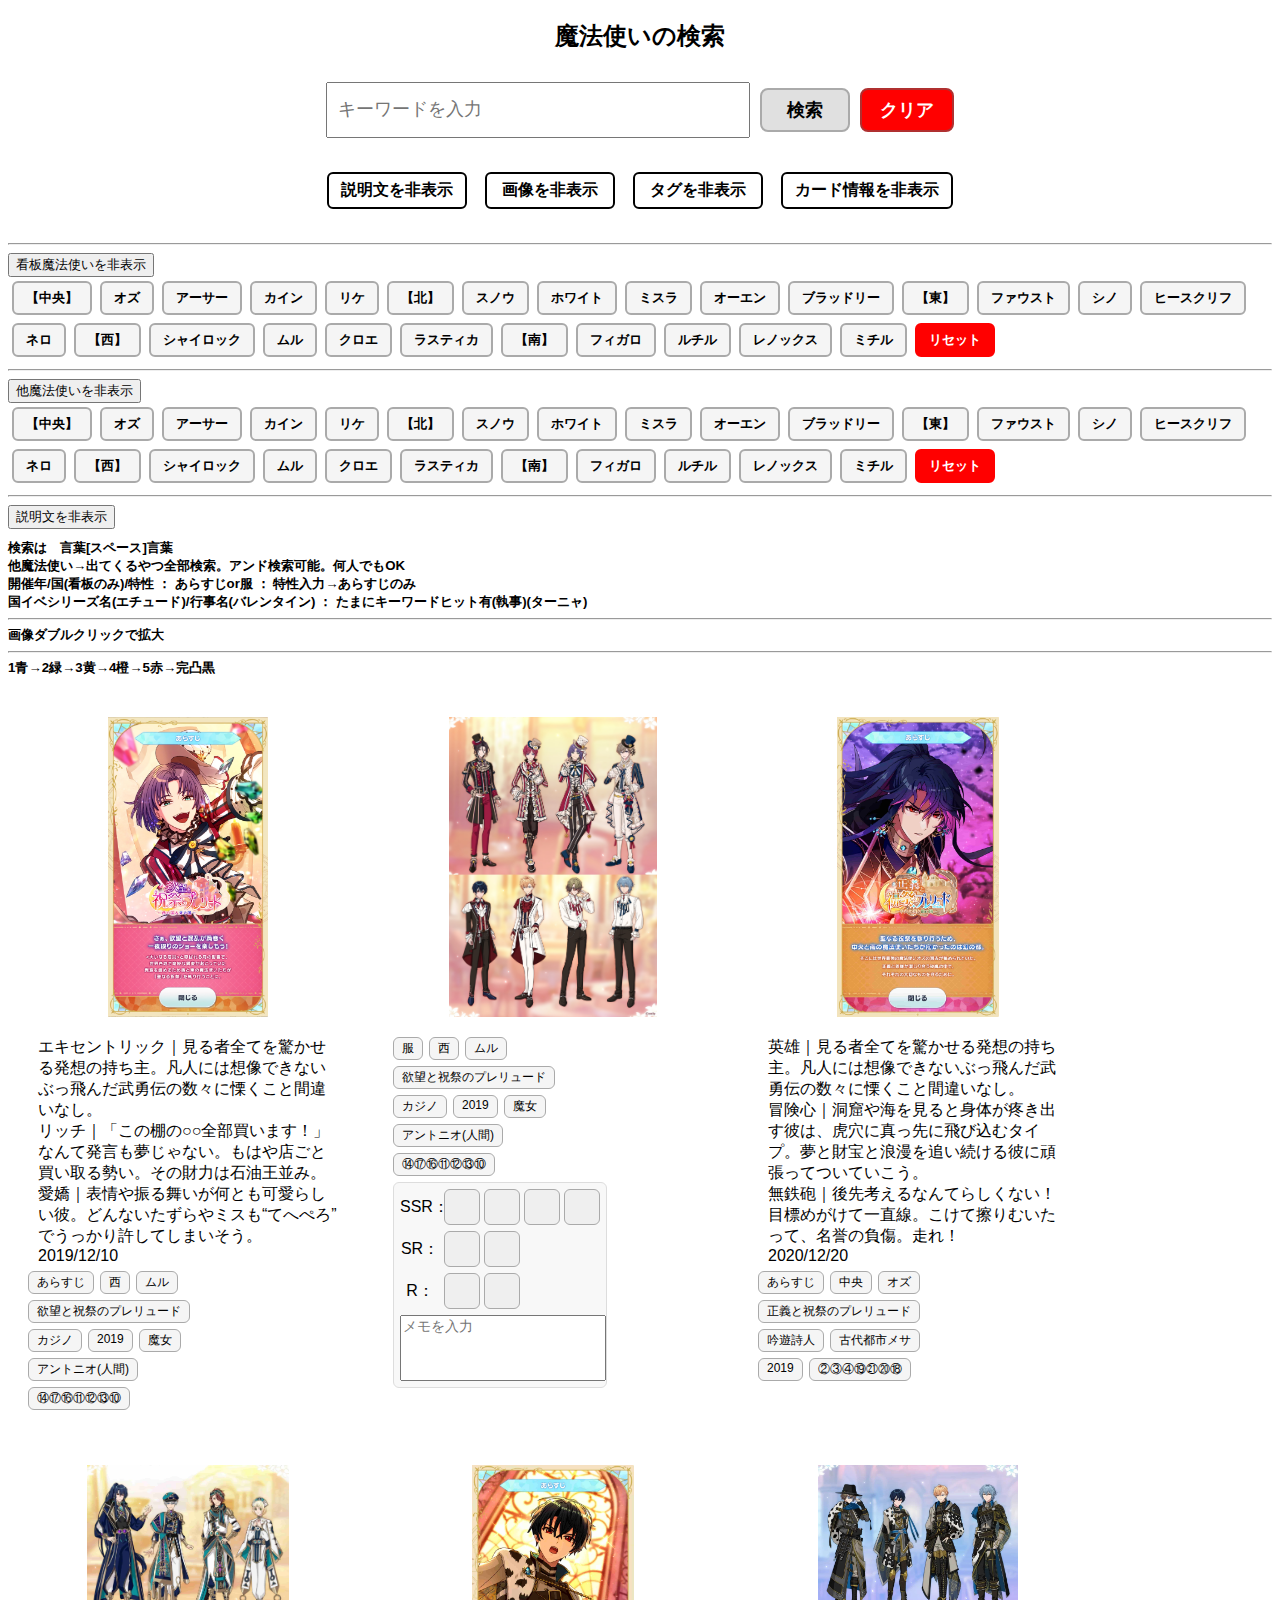
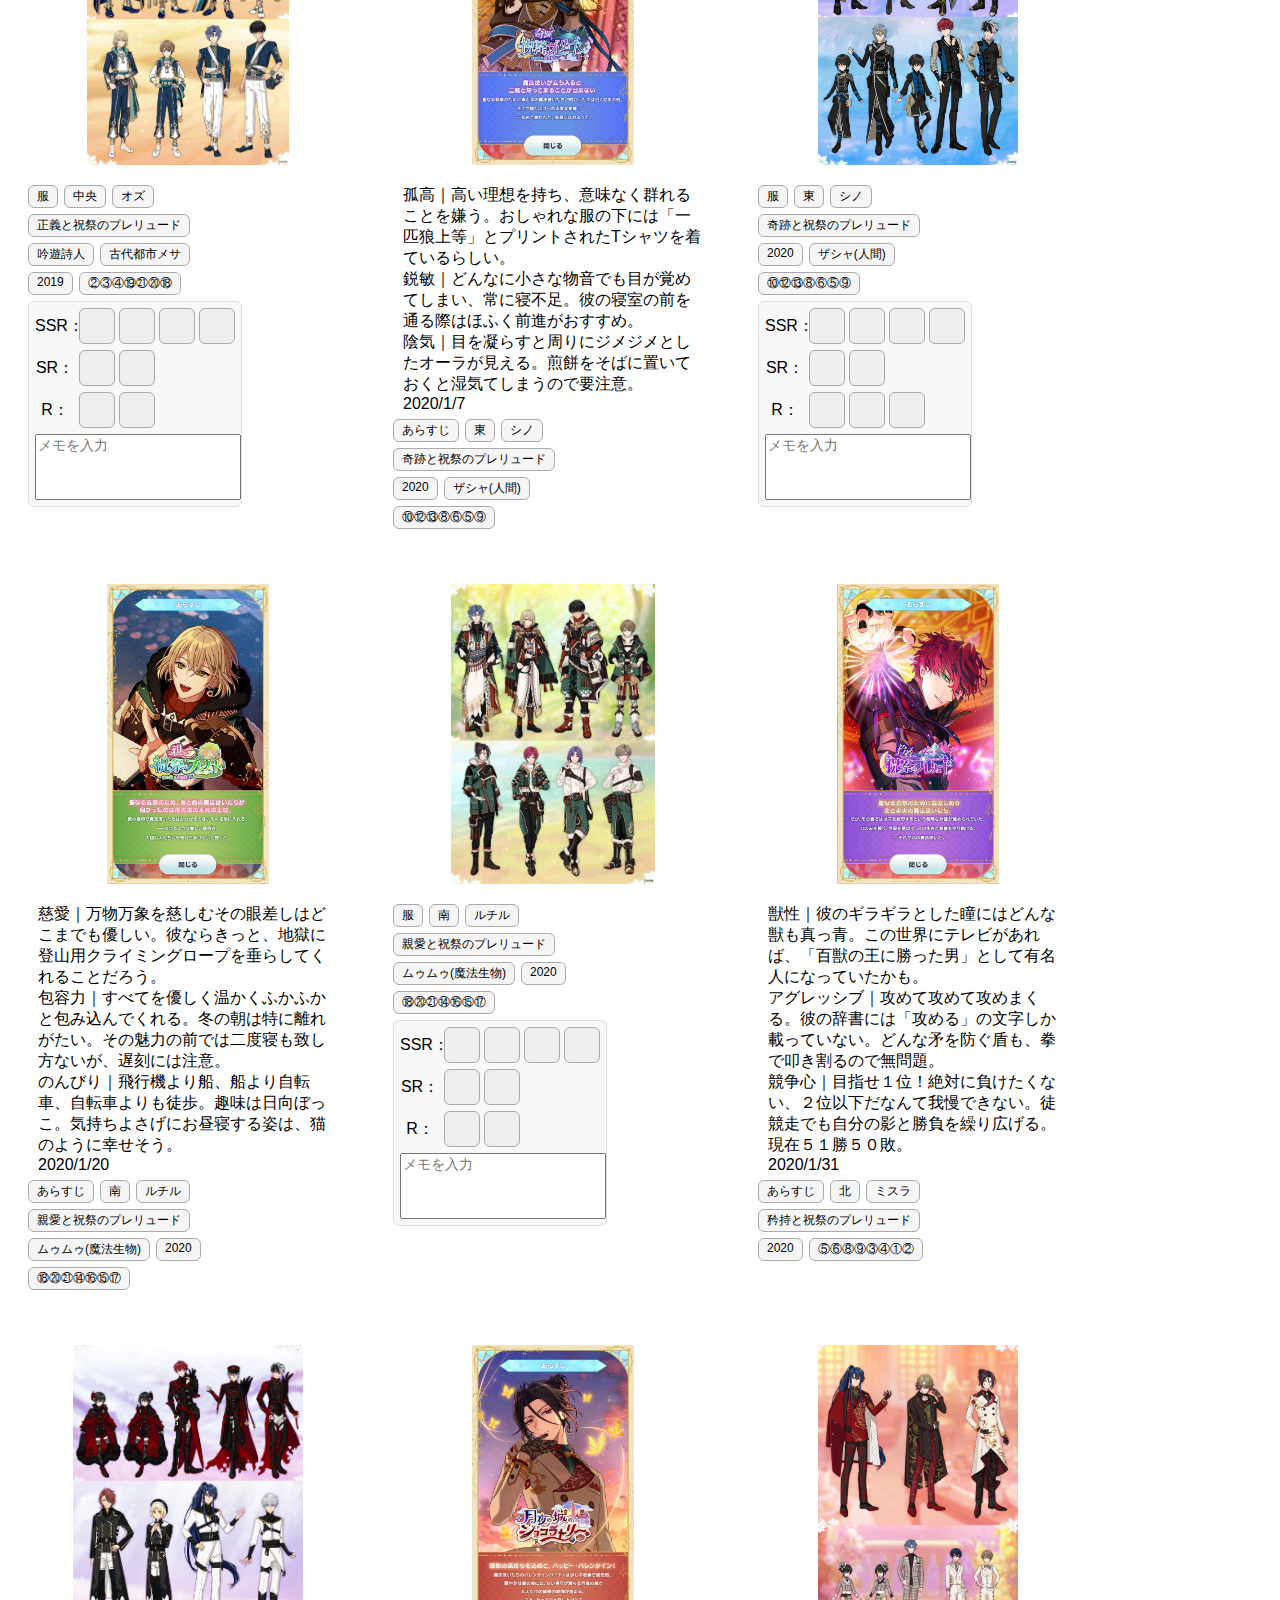
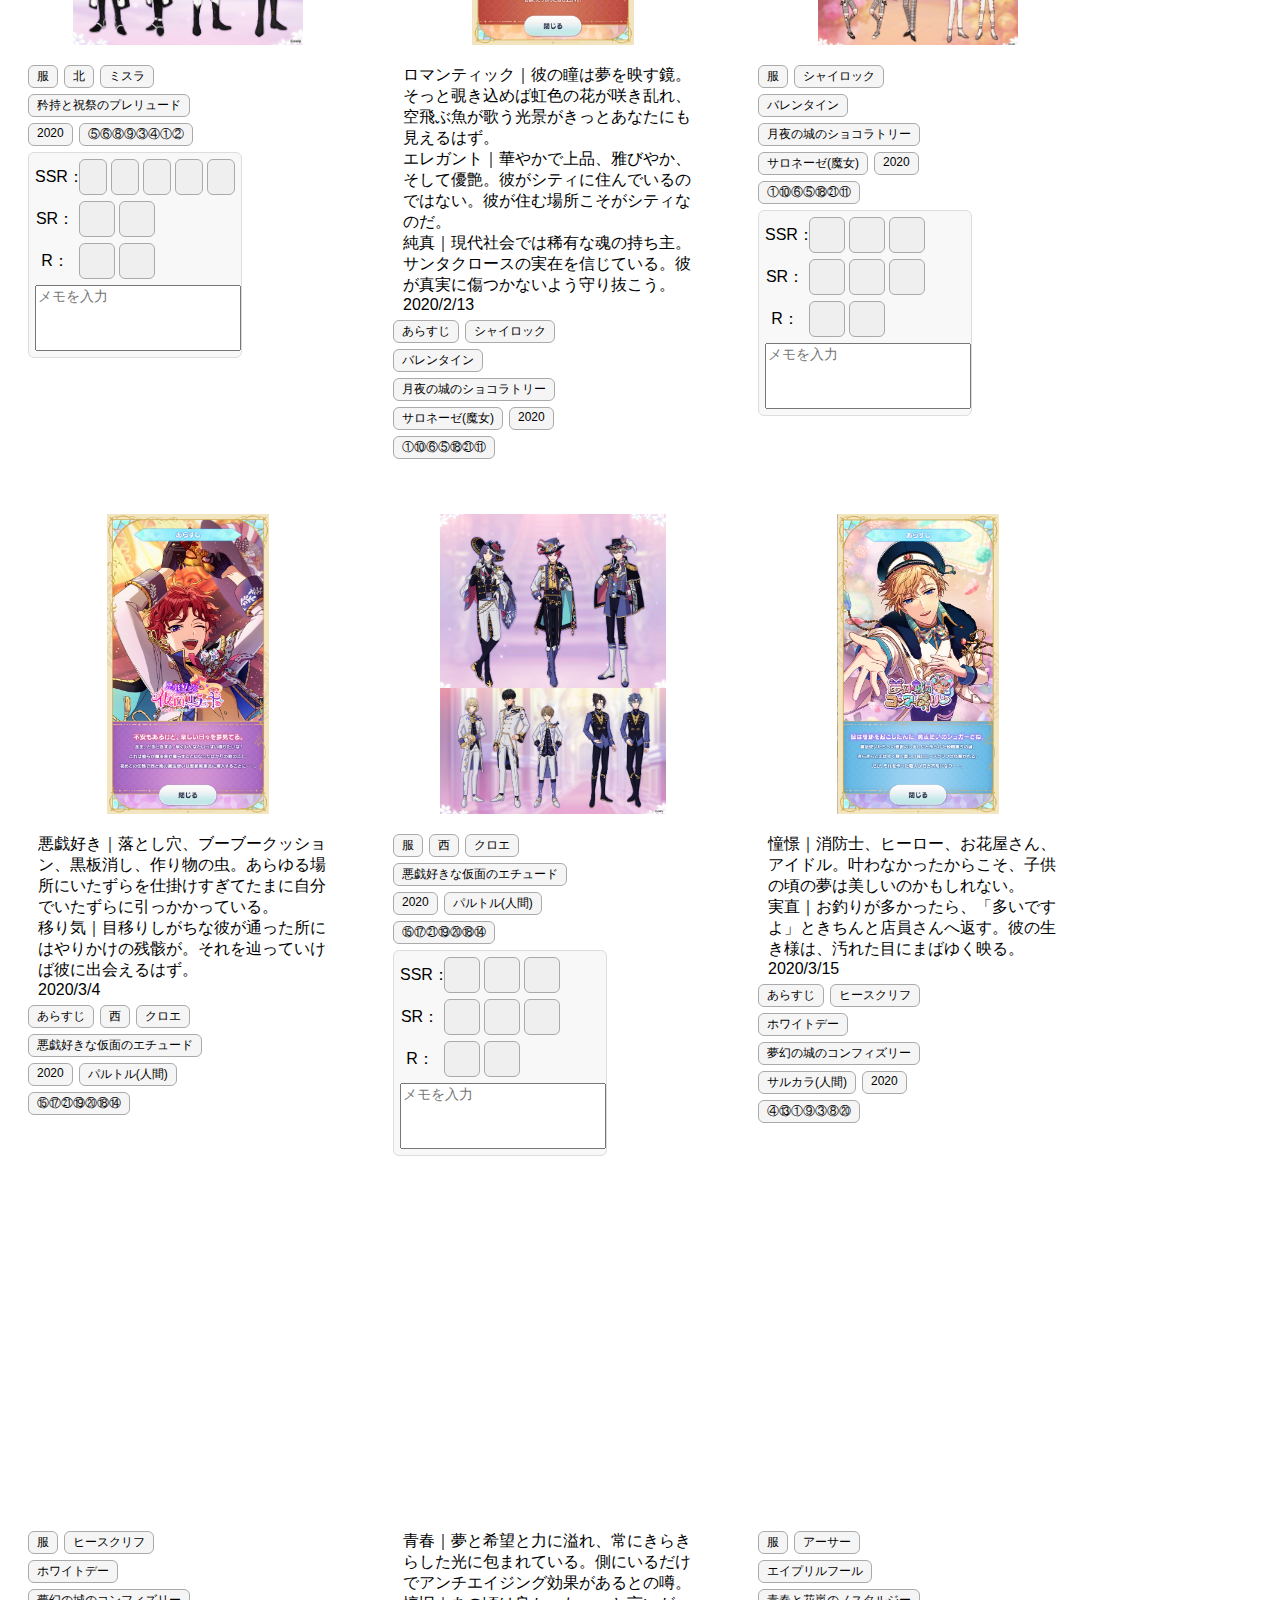
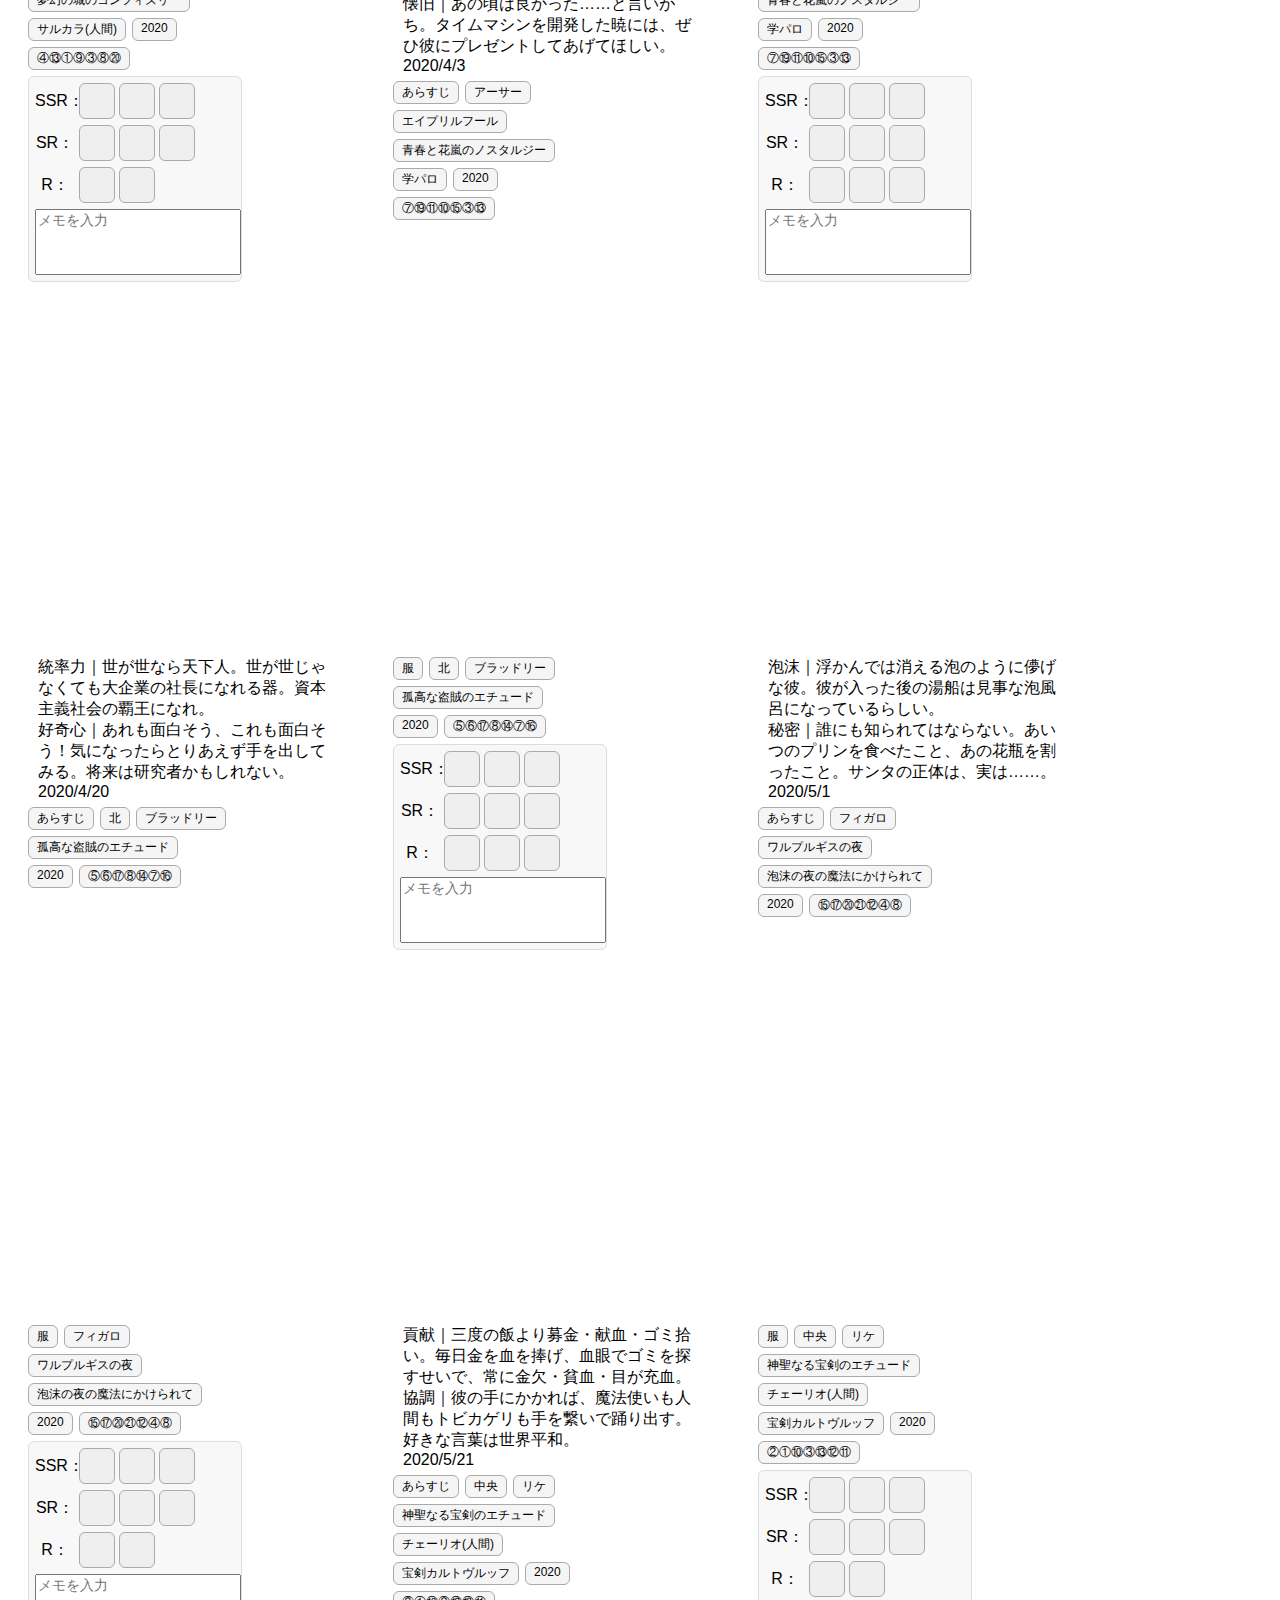
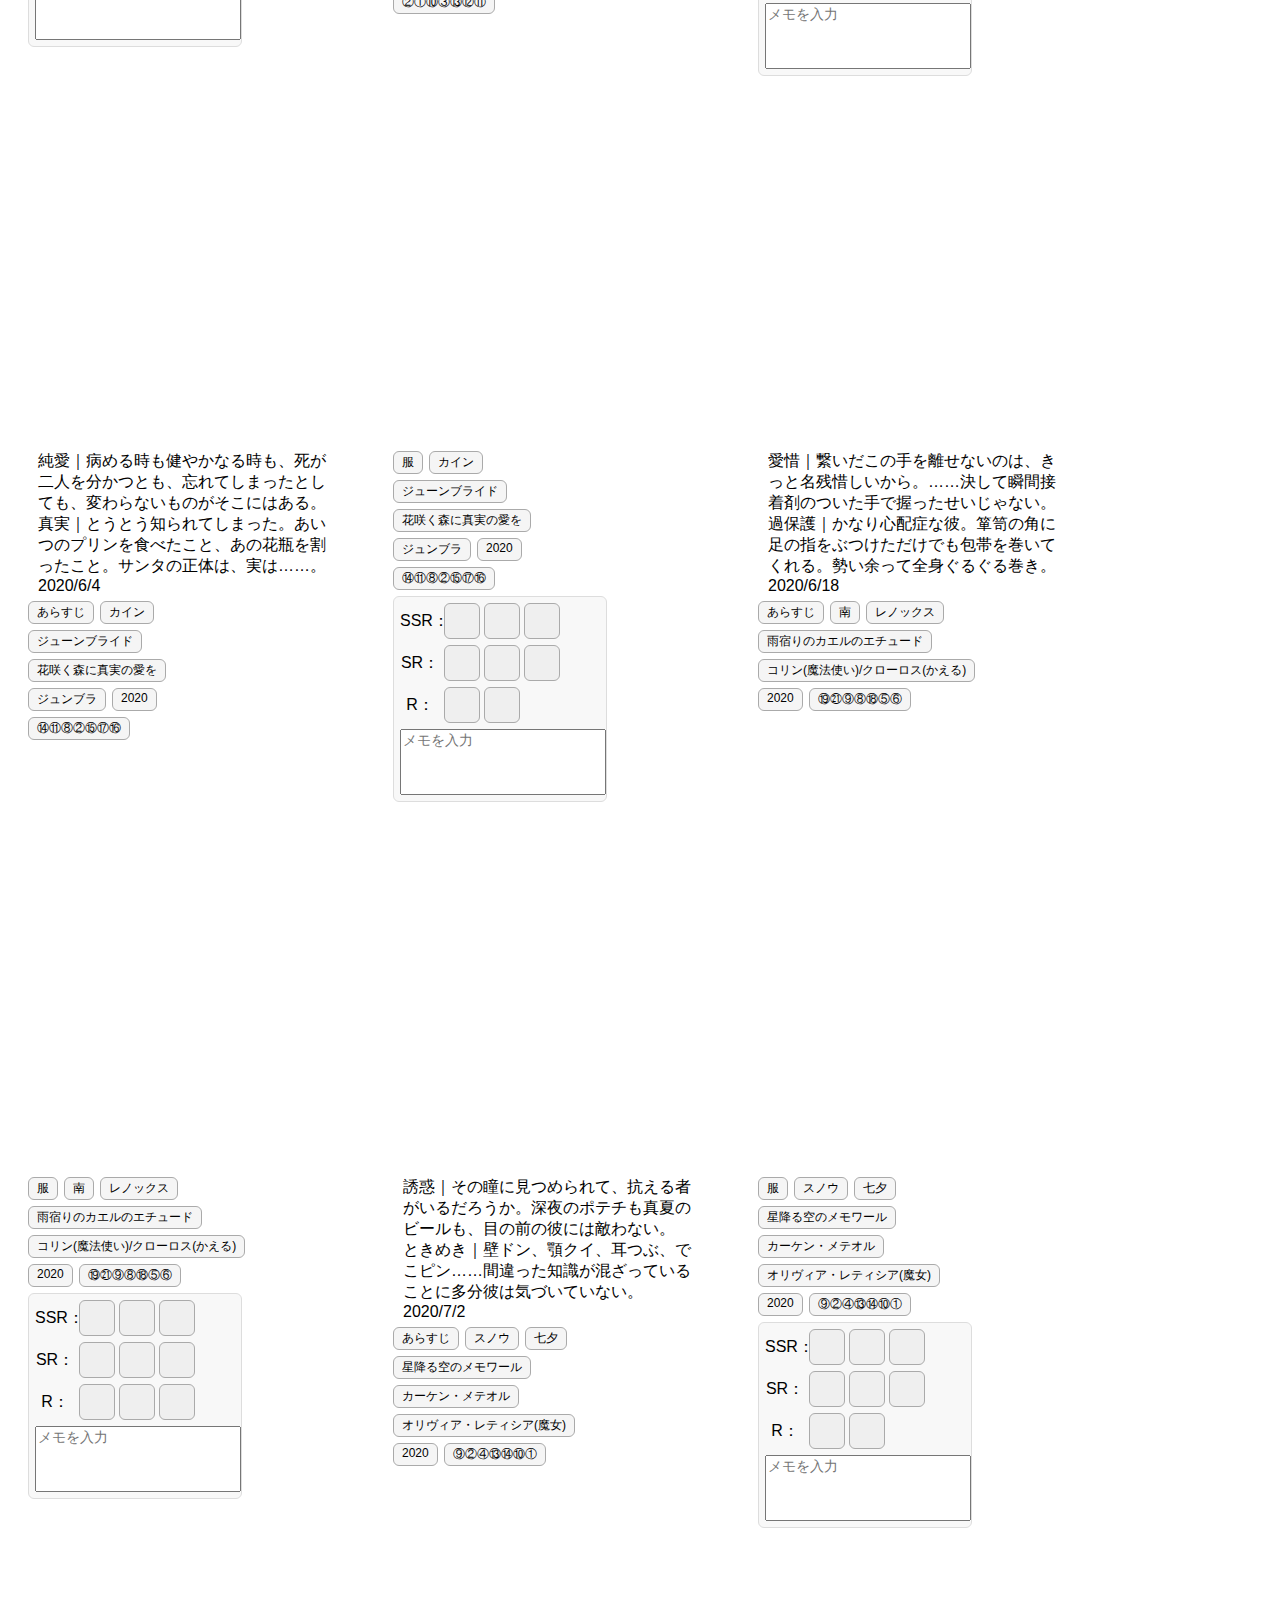
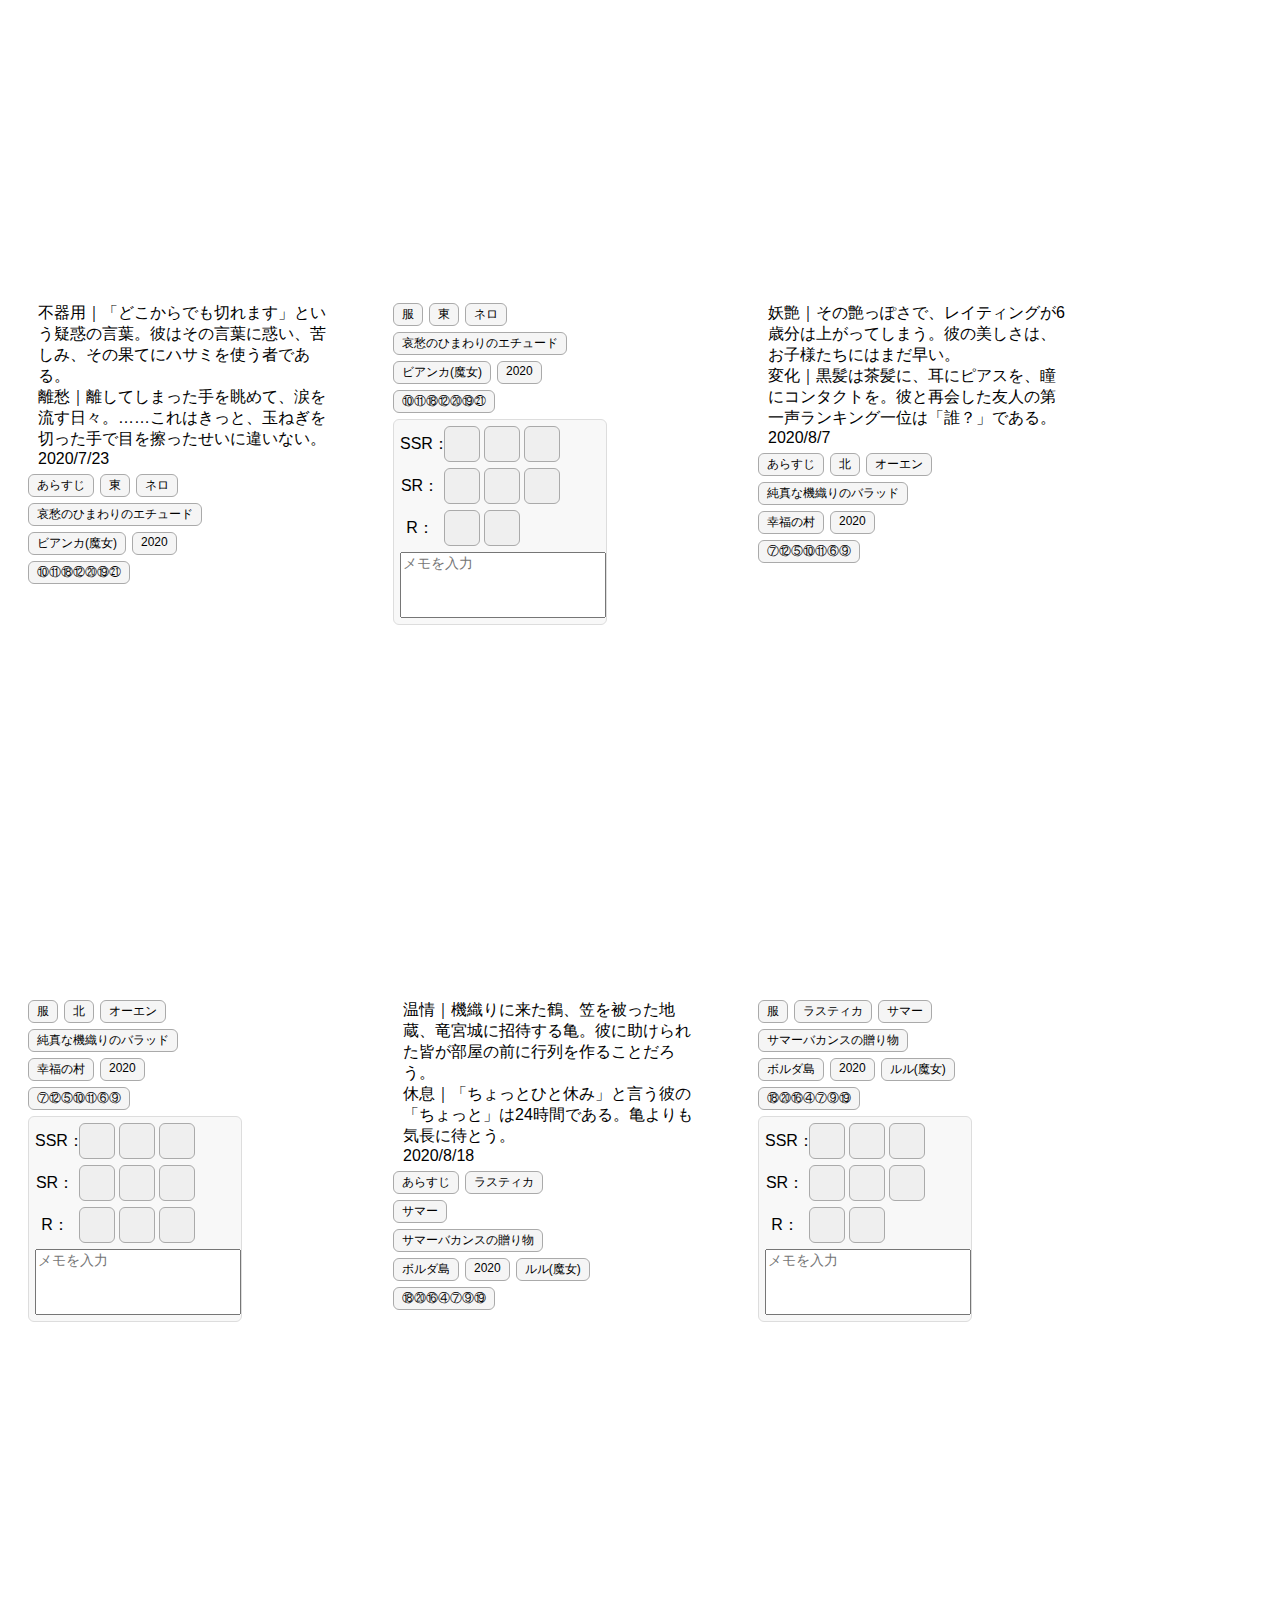
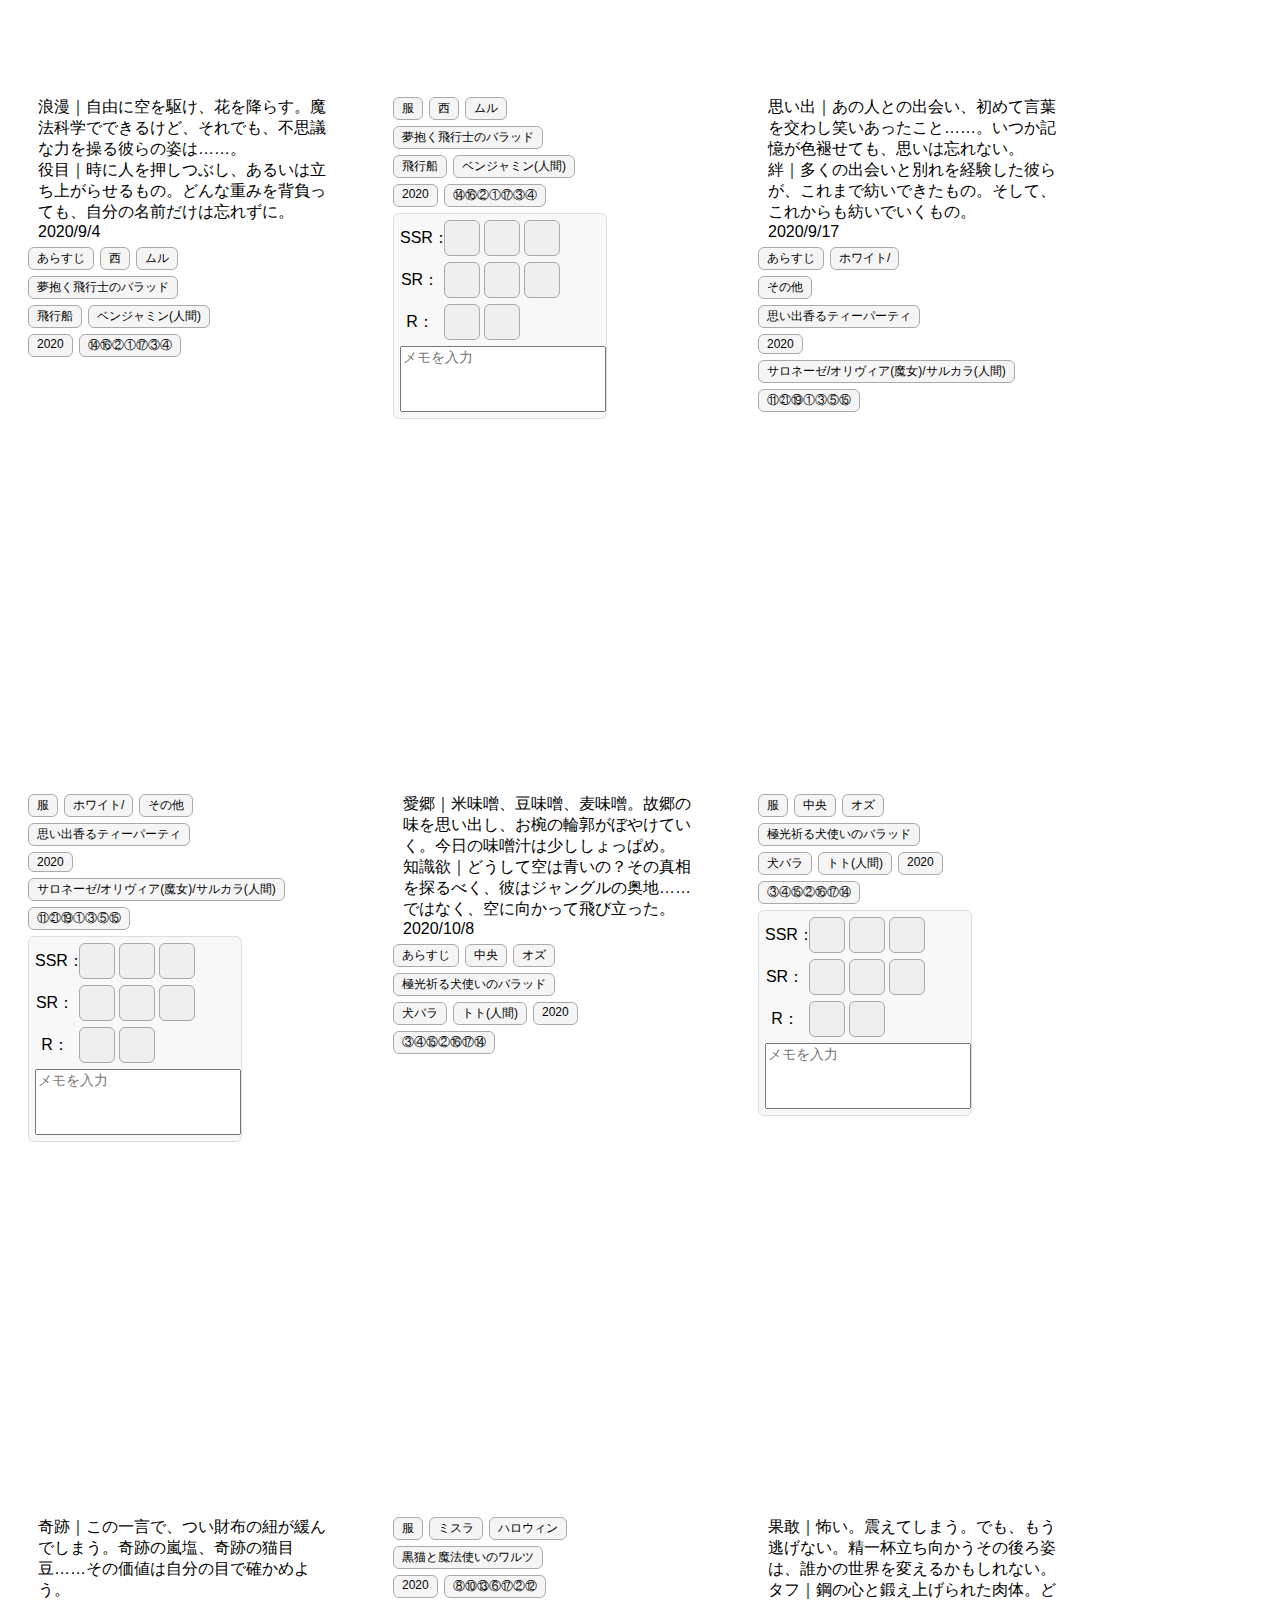
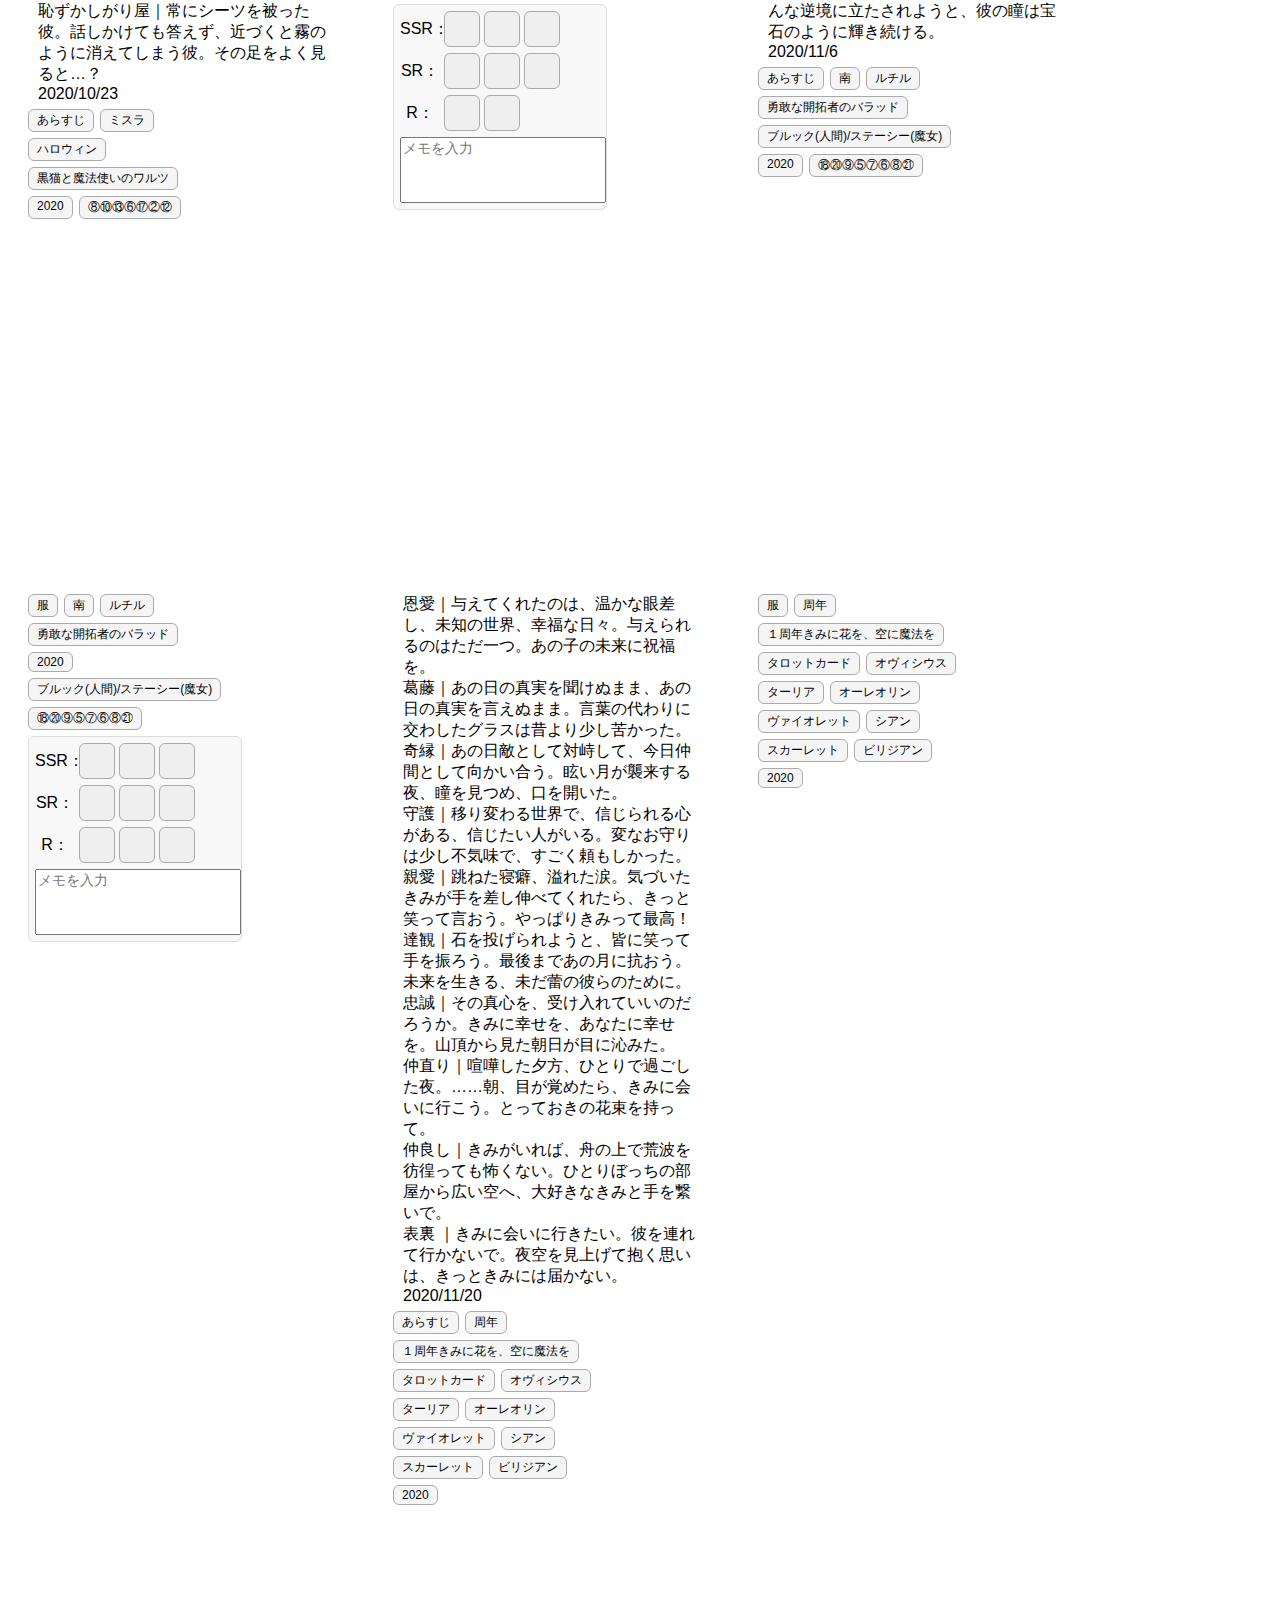
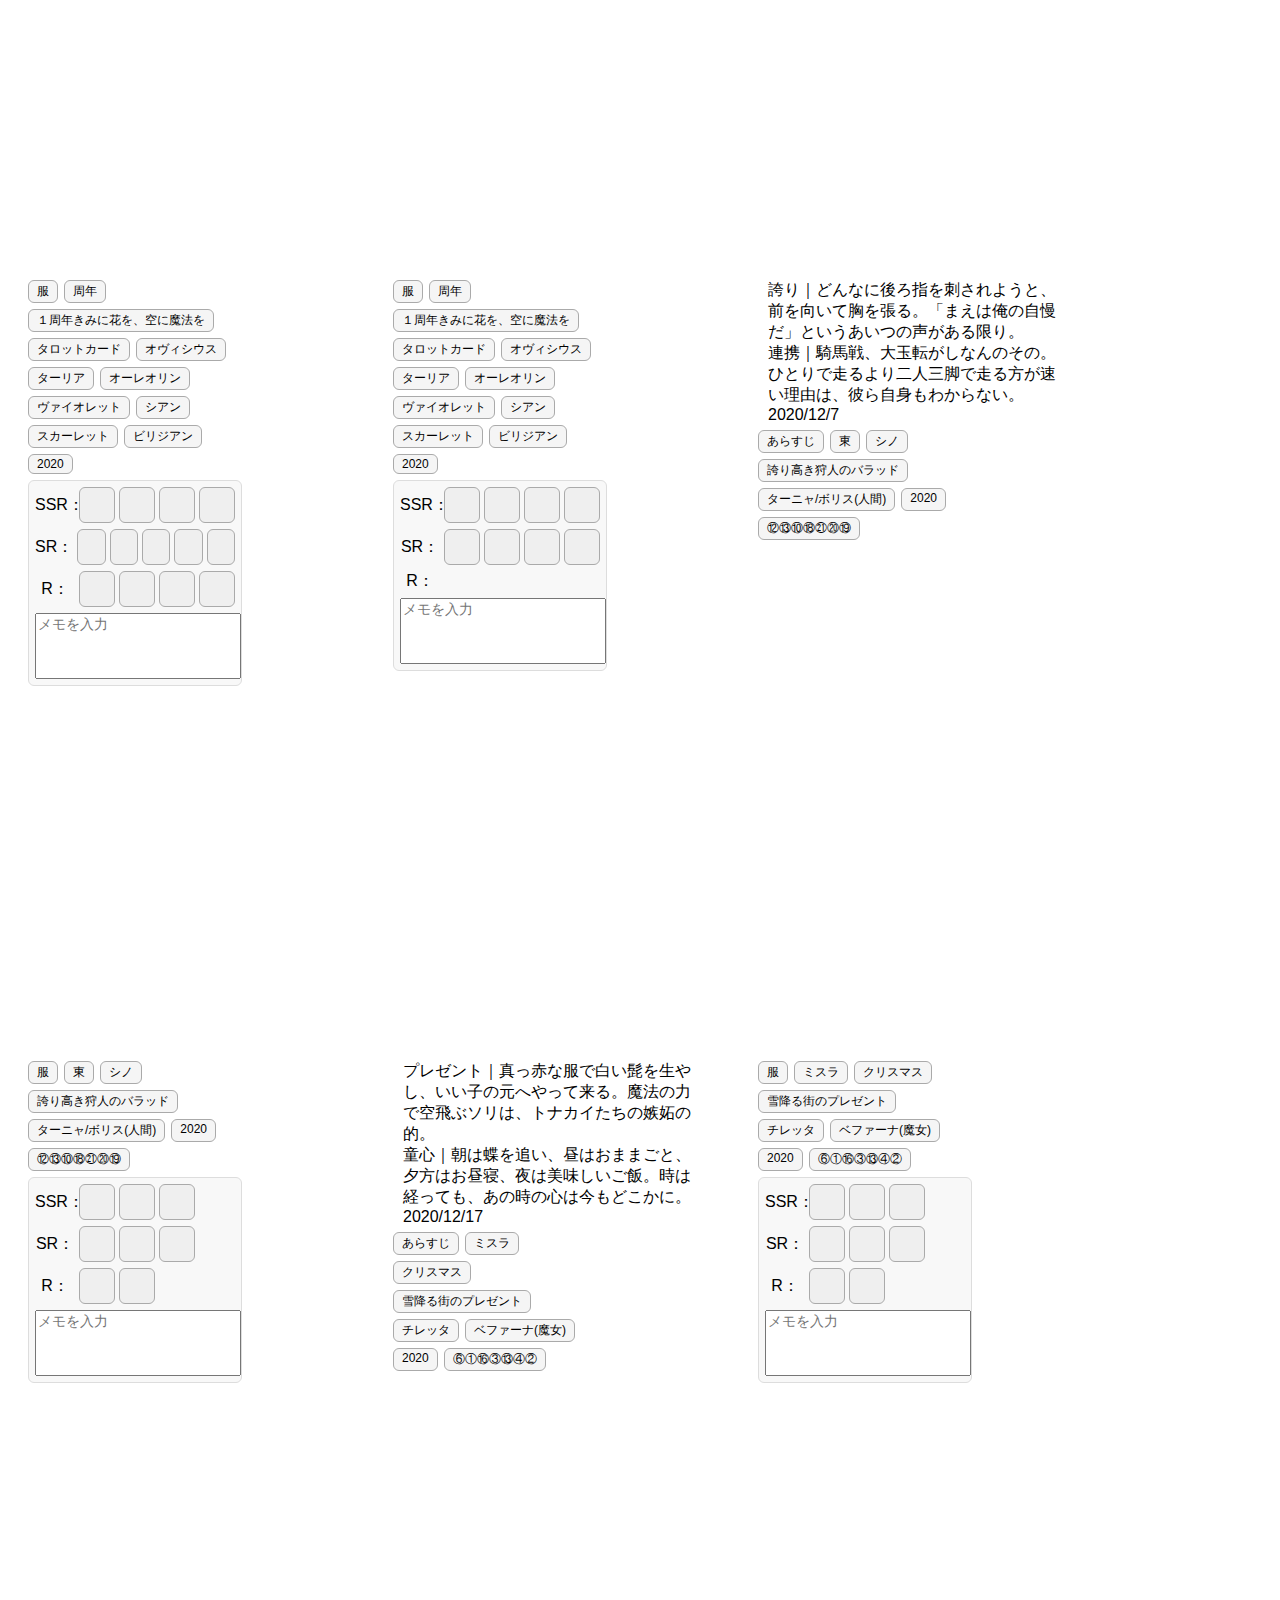
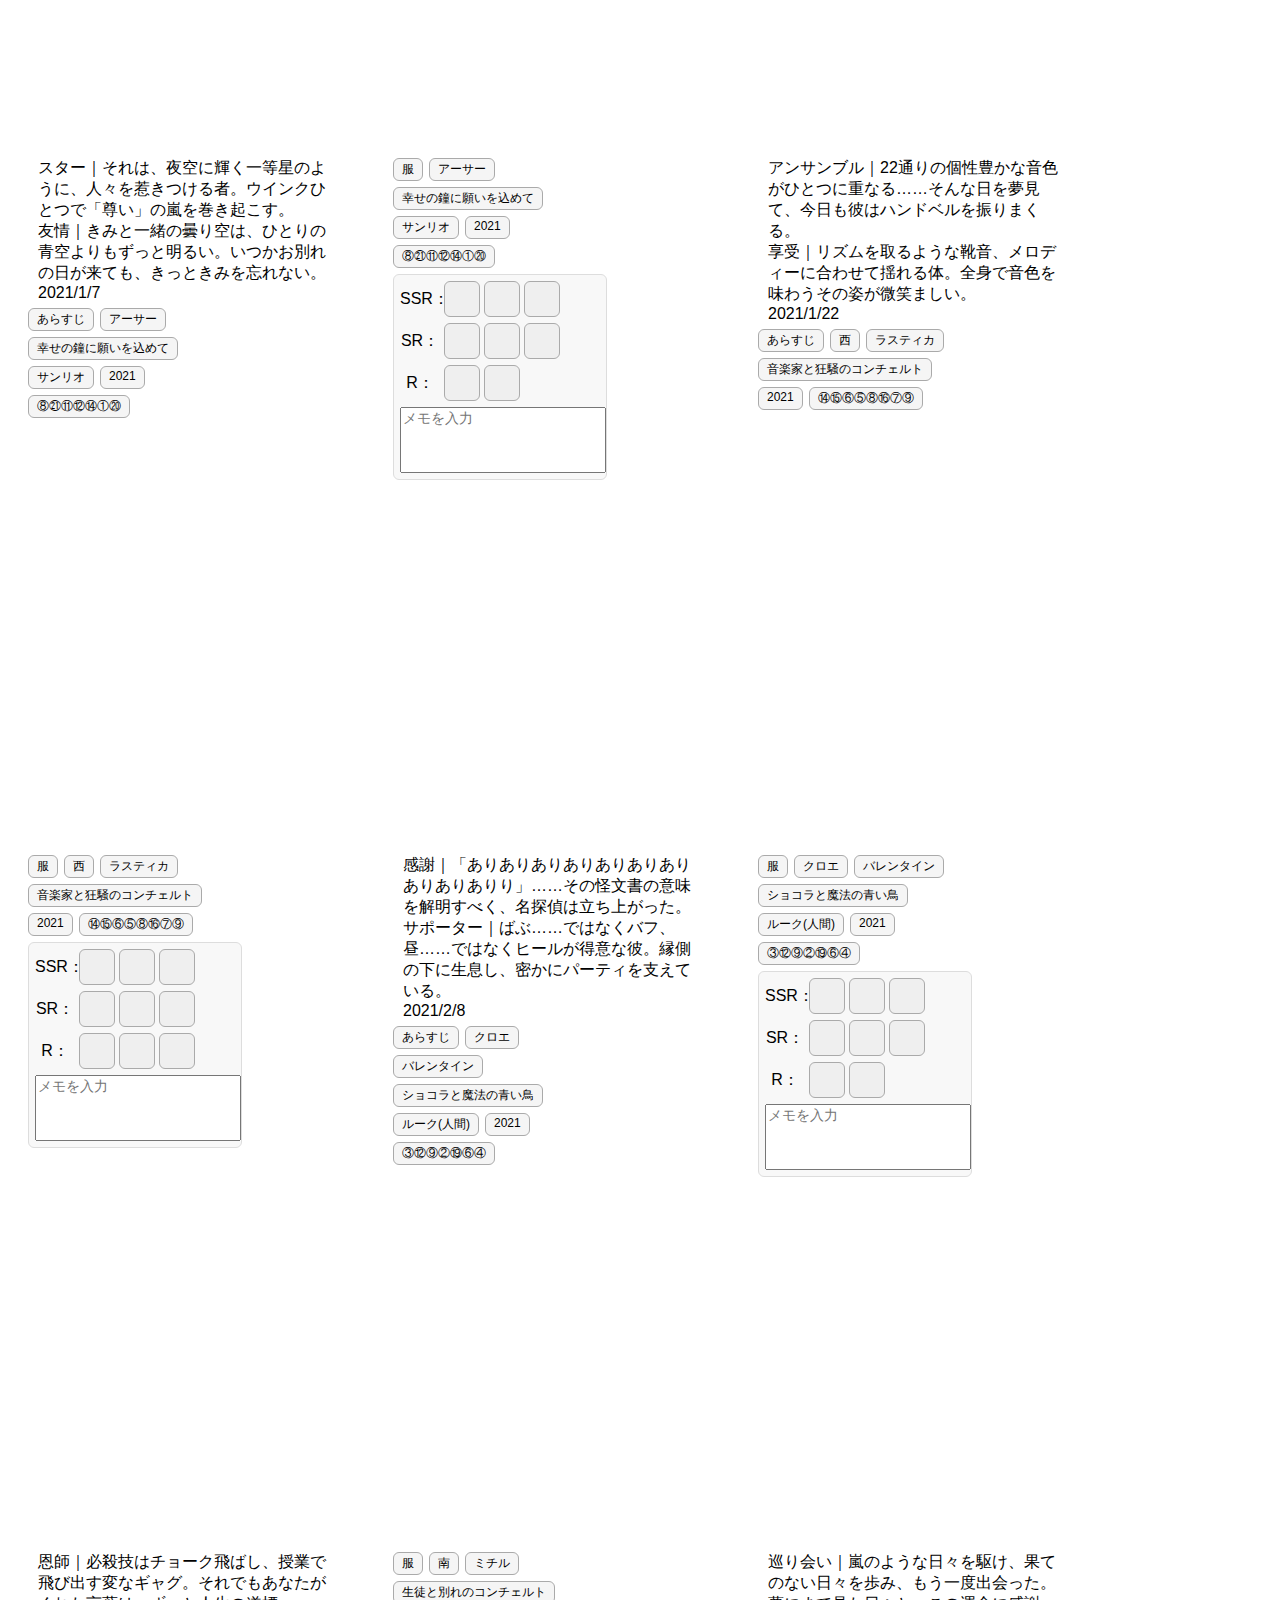
<file: index.html>
<!DOCTYPE html>
<html lang="ja">
<head>
<meta charset="UTF-8">
<title>魔法使いの検索</title>
<style>
/* --- CSS は既存のまま --- */
body { font-family: sans-serif; }
img { width: 200px; margin: 10px; cursor: pointer; }
#numberButtons button, #nameButtons button {
  margin:4px; padding:6px 12px; border:2px solid #aaa; background:#f5f5f5;
  cursor:pointer; border-radius:6px; font-weight:bold;
}
  img {
  max-width: 100%;
  height: auto;
}
.card {
  width: 90%;
  max-width: 320px;
}
#numberButtons button.active, #nameButtons button.active { color:#fff; border-color:currentColor; }
#result { display:flex; flex-wrap:wrap; gap:5px; justify-content:flex-start; }
.card img { display:block; width:auto; height:150px; margin-bottom:10px; }
.card .description { flex-grow:1; display:flex; flex-direction:column; justify-content:center; }
.tag-wrap { margin-top:6px; width:200px; display:flex; flex-wrap:wrap; gap:6px; }
.tag { border:1px solid #aaa; border-radius:6px; padding:2px 8px; font-size:12px; background:#f5f5f5; white-space:nowrap; }
.action-btn { height:44px; min-width:90px; padding:0 18px; font-size:18px; font-weight:bold; border-radius:8px; border:2px solid transparent; cursor:pointer; }
.search-btn { background:#e0e0e0; color:#000; border-color:#aaa; }
.clear-btn { background:#ff0000; color:#fff; border-color:#b03030; }
.card-controls { display:flex; flex-direction:column; gap:6px; margin-top:6px; width:200px; border:1px solid #ddd; padding:6px; border-radius:6px; background:#f8f8f8; }
.card-controls .button-row { display:flex; gap:4px; align-items:center; }
.card-controls button.ssr-btn, .card-controls button.sr-btn, .card-controls button.r-btn { width:36px; height:36px; border-radius:6px; border:1px solid #aaa; cursor:pointer; }
.card-controls textarea { width:100%; height:60px; resize:none; font-size:14px; }
#modal {
  position: fixed;
  inset: 0;
  background: rgba(0,0,0,0.7);
  display: none;
  justify-content: center;
  align-items: center;
  z-index: 9999;
}

#modal-img {
  max-width: 90vw;
  max-height: 90vh;
  width: auto;
  height: auto;
  border-radius: 8px;
}/* 検索窓を大きく */
#search {  width: 400px;/* 横幅 */  height: 40px;/* 高さ */  font-size: 18px;/* 文字サイズ */  padding: 6px 10px;}
#searchArea {  display: flex;  justify-content: center; /* 横中央 */  align-items: center;  gap: 10px;  margin: 30px 0;}
#searchsss {  display: flex;  justify-content: center; /* 横中央 */  align-items: center;  gap: 10px;  margin: 30px 0;}
#searchsss button {
  margin:4px;
  padding:6px 12px;
  border-radius:6px;
  border:2px solid #000;
  font-weight:bold;
  cursor:pointer;
  font-size:16px;
  min-width:130px;
}
.toggle-on {  background:#fff;  color:#000;}/* 表示中（初期） */
.toggle-off {  background:#000;  color:#fff;}/* 非表示 */

@media (max-width: 600px) {
  #result {
    display: flex;
    flex-direction: column;
    align-items: center;
  }

  .card {
    width: 92%;
    max-width: none;
    margin: 12px 0;
  }
}
@media (max-width: 600px) {
  .card img {
    max-height: 180px;
    object-fit: cover;
  }
}

  
</style>
</head>
<body>
<h2 style="text-align:center;">魔法使いの検索</h2>

<div id="searchArea" style="display:flex; justify-content:center; align-items:center; gap:10px; margin:30px 0;">
  <input type="text" id="search" placeholder="キーワードを入力" onkeydown="if(event.key==='Enter') searchImages()">
  <button class="action-btn search-btn" onclick="searchImages()">検索</button>
  <button class="action-btn clear-btn" onclick="clearSearch()">クリア</button>
</div>

</div>
<div id="searchsss">
<!-- トグルボタン -->
<button id="toggleAbout">説明文を非表示</button>
<button id="toggleImages">画像を非表示</button>
<button id="toggleTags">タグを非表示</button>
<button id="toggleControlsBtn">カード情報を非表示</button>
</div>

<hr>
<button id="toggleNameButtons">看板魔法使いを非表示</button>
<div id="nameButtons"></div>
<hr>
<button id="toggleNumberButtons">他魔法使いを非表示</button>
<div id="numberButtons"></div>
<hr>
<button id="toggleAboutTextArea">説明文を非表示</button>
<h5 id="aboutTextArea" style="margin:10px 0;">
    検索は　言葉[スペース]言葉<br>
    他魔法使い→出てくるやつ全部検索。アンド検索可能。何人でもOK<br>
    開催年/国(看板のみ)/特性  ：  あらすじor服  ：  特性入力→あらすじのみ<br>
    国イベシリーズ名(エチュード)/行事名(バレンタイン)  ：  たまにキーワードヒット有(執事)(ターニャ)<br><hr>
   画像ダブルクリックで拡大<br><hr>
   1青→2緑→3黄→4橙→5赤→完凸黒
</h5>

<div id="result"></div>

<div id="modal"><img id="modal-img"></div>

<script>

//================ 基本設定 =================
let showAboutText = true;
let showImages = true;
let showTags = true;
let showControls = true;

//================ キャラボタン =================
const characterButtons = [
  { name:"【中央】", num:["中央"], color:"#F7D551" },
  { name:"オズ", num:["オズ","①"], color:"#890010" },
  { name:"アーサー", num:["アーサー","②"], color:"#368EE9" },
  { name:"カイン", num:["カイン","③"], color:"#F37D14" },
  { name:"リケ", num:["リケ","④"], color:"#9776E7" },

  { name:"【北】", num:["北"], color:"#9D65C5" },
  { name:"スノウ", num:["スノウ","⑤"], color:"#A495BC" },
  { name:"ホワイト", num:["ホワイト/","⑥"], color:"#B0B0C6" },
  { name:"ミスラ", num:["ミスラ","⑦"], color:"#5F2D8A" },
  { name:"オーエン", num:["オーエン","⑧"], color:"#B9225F" },
  { name:"ブラッドリー", num:["ブラッドリー","⑨"], color:"#1A6853" },

  { name:"【東】", num:["東"], color:"#648CD6" },
  { name:"ファウスト", num:["ファウスト","⑩"], color:"#5052A0" },
  { name:"シノ", num:["シノ","⑪"], color:"#1E7CA6" },
  { name:"ヒースクリフ", num:["ヒースクリフ","⑫"], color:"#6EBDCB" },
  { name:"ネロ", num:["ネロ","⑬"], color:"#354B84" },

  { name:"【西】", num:["西"], color:"#F18BB2" },
  { name:"シャイロック", num:["シャイロック","⑭"], color:"#792736" },
  { name:"ムル", num:["ムル","⑮"], color:"#9E399F" },
  { name:"クロエ", num:["クロエ","⑯"], color:"#BB4C77" },
  { name:"ラスティカ", num:["ラスティカ","⑰"], color:"#A78459" },

  { name:"【南】", num:["南"], color:"#CEDC54" },
  { name:"フィガロ", num:["フィガロ","⑱"], color:"#317887" },
  { name:"ルチル", num:["ルチル","⑲"], color:"#CEB64F" },
  { name:"レノックス", num:["レノックス","⑳"], color:"#586952" },
  { name:"ミチル", num:["ミチル","㉑"], color:"#99B35A" },
];


const activeNumbers = new Set();
const numberButtons = document.getElementById("numberButtons");

characterButtons.forEach(ch => {
  const btn = document.createElement("button");
  btn.textContent = ch.name;

  btn.onclick = () => {
    if (activeNumbers.has(ch.num)) {
      activeNumbers.delete(ch.num);
      btn.classList.remove("active");
      btn.style.background = "";
      btn.style.color = "";
    } else {
      activeNumbers.add(ch.num); // ← ["クロエ","⑯"] みたいな配列が入る
      btn.classList.add("active");
      btn.style.background = ch.color;
      btn.style.color = "#fff";
    }
    searchImages();
  };

  numberButtons.appendChild(btn);
});


// 一括リセットボタン作成（キャラボタンと同じ見た目）
const resetButton = document.createElement("button");
resetButton.textContent = "リセット";

// キャラボタンと同じCSS
resetButton.style.margin = "4px";
resetButton.style.padding = "6px 12px";
resetButton.style.border = "2px solid #ff0000"; // 赤っぽいボーダー
resetButton.style.background = "#ff0000";      // 赤地
resetButton.style.color = "#fff";              // 白文字
resetButton.style.cursor = "pointer";
resetButton.style.borderRadius = "6px";
resetButton.style.fontWeight = "bold";

// クリック時の処理
resetButton.onclick = () => {
  activeNumbers.clear(); // 選択をリセット

  // すべてのキャラボタンを元に戻す（リセットボタンは除外）
  numberButtons.querySelectorAll("button").forEach(btn => {
    if (btn !== resetButton) { // 自分自身は除外
      btn.classList.remove("active");
      btn.style.background = "";
      btn.style.color = "";
    }
  });

  searchImages(); // 検索結果も更新
};


// キャラボタンの後に追加
numberButtons.appendChild(resetButton);



//================ キャラボタン２ =================
const characterButtonsByName = [
  { name:"【中央】", num:"中央", color:"#F7D551" },
  { name:"オズ", num:"オズ", color:"#890010" },
  { name:"アーサー", num:"アーサー", color:"#368EE9" },
  { name:"カイン", num:"カイン", color:"#F37D14" },
  { name:"リケ", num:"リケ", color:"#9776E7" },
  { name:"【北】", num:"北", color:"#9D65C5" },
  { name:"スノウ", num:"スノウ", color:"#A495BC" },
  { name:"ホワイト", num:"ホワイト/", color:"#B0B0C6" },
  { name:"ミスラ", num:"ミスラ", color:"#5F2D8A" },
  { name:"オーエン", num:"オーエン", color:"#B9225F" },
  { name:"ブラッドリー", num:"ブラッドリー", color:"#1A6853" },
  { name:"【東】", num:"東", color:"#648CD6" },
  { name:"ファウスト", num:"ファウスト", color:"#5052A0" },
  { name:"シノ", num:"シノ", color:"#1E7CA6" },
  { name:"ヒースクリフ", num:"ヒースクリフ", color:"#6EBDCB" },
  { name:"ネロ", num:"ネロ", color:"#354B84" },
  { name:"【西】", num:"西", color:"#F18BB2" },
  { name:"シャイロック", num:"シャイロック", color:"#792736" },
  { name:"ムル", num:"ムル", color:"#9E399F" },
  { name:"クロエ", num:"クロエ", color:"#BB4C77" },
  { name:"ラスティカ", num:"ラスティカ", color:"#A78459" },
  { name:"【南】", num:"南", color:"#CEDC54" },
  { name:"フィガロ", num:"フィガロ", color:"#317887" },
  { name:"ルチル", num:"ルチル", color:"#CEB64F" },
  { name:"レノックス", num:"レノックス", color:"#586952" },
  { name:"ミチル", num:"ミチル", color:"#99B35A" },
];

const activeNames = new Set();
const nameButtons = document.getElementById("nameButtons");

characterButtonsByName.forEach(ch => {
  const btn = document.createElement("button");
  btn.textContent = ch.name;

  btn.onclick = () => {
    if (activeNames.has(ch.num)) {
      activeNames.delete(ch.num);
      btn.classList.remove("active");
      btn.style.background = "";
      btn.style.color = "";
    } else {
      activeNames.add(ch.num);
      btn.classList.add("active");
      btn.style.background = ch.color;
      btn.style.color = "#fff";
    }
    searchImages(); // ここは既存の検索関数を呼ぶだけ
  };

  nameButtons.appendChild(btn);
});

// ================= 名前ボタン用リセット =================
const resetNameButton = document.createElement("button");
resetNameButton.textContent = "リセット";

// キャラボタンと同じ見た目（赤地・白文字）
resetNameButton.style.margin = "4px";
resetNameButton.style.padding = "6px 12px";
resetNameButton.style.border = "2px solid #ff0000";
resetNameButton.style.background = "#ff0000";
resetNameButton.style.color = "#fff";
resetNameButton.style.cursor = "pointer";
resetNameButton.style.borderRadius = "6px";
resetNameButton.style.fontWeight = "bold";

// クリック時の処理
resetNameButton.onclick = () => {
  activeNames.clear(); // 選択をリセット

  // すべての名前ボタンを元に戻す（リセットボタン自身は除外）
  nameButtons.querySelectorAll("button").forEach(btn => {
    if (btn !== resetNameButton) {
      btn.classList.remove("active");
      btn.style.background = "";
      btn.style.color = "";
    }
  });

  searchImages(); // 必要なら検索結果も更新
};

// 名前ボタンの後に追加
nameButtons.appendChild(resetNameButton);

let showNumberButtons = true;
let showNameButtons = true;

document.getElementById("toggleNumberButtons").onclick = function() {
  showNumberButtons = !showNumberButtons;
  this.textContent = showNumberButtons ? "他魔法使いを非表示" : "他魔法使いを表示";
  document.getElementById("numberButtons").style.display = showNumberButtons ? "block" : "none";
};

document.getElementById("toggleNameButtons").onclick = function() {
  showNameButtons = !showNameButtons;
  this.textContent = showNameButtons ? "看板魔法使いを非表示" : "看板魔法使いを表示";
  document.getElementById("nameButtons").style.display = showNameButtons ? "block" : "none";
};
document.getElementById("toggleTags").onclick = function () {
  showTags = !showTags;
  this.textContent = showTags ? "タグを非表示" : "タグを表示";

  document.querySelectorAll(".tag-wrap").forEach(t => {
    t.style.display = showTags ? "flex" : "none";
  });
};


//================ トグル =================
//説明文ボタンを取得
// 説明文ボタン
const toggleAboutBtn = document.getElementById("toggleAbout");
toggleAboutBtn.classList.add("toggle-on"); // 初期表示はオン
toggleAboutBtn.onclick = function(){
    showAboutText = !showAboutText;
    this.textContent = showAboutText ? "説明文を非表示" : "説明文を表示";
    this.classList.toggle("toggle-on", showAboutText);
    this.classList.toggle("toggle-off", !showAboutText);
    document.querySelectorAll(".about-text").forEach(t=>{
        t.style.display = showAboutText ? "block":"none";
    });
};

// 画像ボタン
const toggleImagesBtn = document.getElementById("toggleImages");
toggleImagesBtn.classList.add("toggle-on");
toggleImagesBtn.onclick = function(){
    showImages = !showImages;
    this.textContent = showImages ? "画像を非表示":"画像を表示";
    this.classList.toggle("toggle-on", showImages);
    this.classList.toggle("toggle-off", !showImages);
    document.querySelectorAll("#result img").forEach(i=>{
        i.style.display = showImages ? "inline-block":"none";
    });
};

// タグボタン
const toggleTagsBtn = document.getElementById("toggleTags");
toggleTagsBtn.classList.add("toggle-on");
toggleTagsBtn.onclick = function(){
    showTags = !showTags;
    this.textContent = showTags ? "タグを非表示":"タグを表示";
    this.classList.toggle("toggle-on", showTags);
    this.classList.toggle("toggle-off", !showTags);
    document.querySelectorAll(".tag-wrap").forEach(t=>{
        t.style.display = showTags ? "flex":"none";
    });
};

// カード情報ボタン
const toggleControlsBtn = document.getElementById("toggleControlsBtn");
toggleControlsBtn.classList.add("toggle-on");
toggleControlsBtn.onclick = function(){
    showControls = !showControls;
    this.textContent = showControls ? "カード情報を非表示" : "カード情報を表示";
    this.classList.toggle("toggle-on", showControls);
    this.classList.toggle("toggle-off", !showControls);
    document.querySelectorAll(".card-controls").forEach(c=>{
        c.style.display = showControls ? "flex" : "none";
    });
};


let showAboutTextArea = true;

document.getElementById("toggleAboutTextArea").onclick = function() {
    showAboutTextArea = !showAboutTextArea;
    this.textContent = showAboutTextArea ? "説明文を非表示" : "説明文を表示";
    document.getElementById("aboutTextArea").style.display = showAboutTextArea ? "block" : "none";
};

function clearSearch() {
  document.getElementById("search").value = "";
  searchImages(); // 結果も即更新
}


// ================= 画像データ =================
const images = [
// データが入る場所
//2019~2020
  {file:"1_about.jpg",
    titleWords: ["エキセントリック", "リッチ", "愛嬌"],
    text: `エキセントリック｜見る者全てを驚かせる発想の持ち主。凡人には想像できないぶっ飛んだ武勇伝の数々に慄くこと間違いなし。
            リッチ｜「この棚の○○全部買います！」なんて発言も夢じゃない。もはや店ごと買い取る勢い。その財力は石油王並み。
            愛嬌｜表情や振る舞いが何とも可愛らしい彼。どんないたずらやミスも“てへぺろ”でうっかり許してしまいそう。
            2019/12/10`,
    tags: [ "あらすじ", "西", "ムル", "欲望と祝祭のプレリュード", "カジノ", "2019","魔女","アントニオ(人間)", "⑭⑰⑯⑪⑫⑬⑩"]
  },
  {file: "1_clothes.jpg", 
   buttonConfig: { SSR: 4, SR: 2, R: 2 },  // ← ここでボタン数指定        
    tags: [ "服", "西", "ムル", "欲望と祝祭のプレリュード", "カジノ", "2019", "魔女","アントニオ(人間)", "⑭⑰⑯⑪⑫⑬⑩"]
  },
  {file: "2_about.jpg",
    titleWords: ["英雄", "冒険心", "無鉄砲"],
    text: ` 英雄｜見る者全てを驚かせる発想の持ち主。凡人には想像できないぶっ飛んだ武勇伝の数々に慄くこと間違いなし。
            冒険心｜洞窟や海を見ると身体が疼き出す彼は、虎穴に真っ先に飛び込むタイプ。夢と財宝と浪漫を追い続ける彼に頑張ってついていこう。
            無鉄砲｜後先考えるなんてらしくない！目標めがけて一直線。こけて擦りむいたって、名誉の負傷。走れ！
            2020/12/20`,
    tags: [ "あらすじ", "中央", "オズ", "正義と祝祭のプレリュード", "吟遊詩人", "古代都市メサ", "2019", "②③④⑲㉑⑳⑱"]
  },
  {file: "2_clothes.jpg",
   buttonConfig: { SSR: 4, SR: 2, R: 2 },         
    tags:[ "服", "中央", "オズ", "正義と祝祭のプレリュード", "吟遊詩人", "古代都市メサ", "2019", "②③④⑲㉑⑳⑱"]
  },
  {file: "3_about.jpg",
    titleWords: ["孤高", "鋭敏", "陰気"],
    text: ` 孤高｜高い理想を持ち、意味なく群れることを嫌う。おしゃれな服の下には「一匹狼上等」とプリントされたTシャツを着ているらしい。
            鋭敏｜どんなに小さな物音でも目が覚めてしまい、常に寝不足。彼の寝室の前を通る際はほふく前進がおすすめ。
            陰気｜目を凝らすと周りにジメジメとしたオーラが見える。煎餅をそばに置いておくと湿気てしまうので要注意。
            2020/1/7`,
    tags: [ "あらすじ", "東", "シノ","奇跡と祝祭のプレリュード", "2020", "ザシャ(人間)", "⑩⑫⑬⑧⑥⑤⑨"]
  }, 
  {file: "3_clothes.jpg",
   buttonConfig: { SSR: 4, SR: 2, R: 3 },         
    tags:[ "服", "東", "シノ","奇跡と祝祭のプレリュード", "2020",  "ザシャ(人間)","⑩⑫⑬⑧⑥⑤⑨"]
  },
  {file: "4_about.jpg",
    titleWords: ["慈愛", "包容力", "のんびり"],
    text: ` 慈愛｜万物万象を慈しむその眼差しはどこまでも優しい。彼ならきっと、地獄に登山用クライミングロープを垂らしてくれることだろう。
            包容力｜すべてを優しく温かくふかふかと包み込んでくれる。冬の朝は特に離れがたい。その魅力の前では二度寝も致し方ないが、遅刻には注意。
            のんびり｜飛行機より船、船より自転車、自転車よりも徒歩。趣味は日向ぼっこ。気持ちよさげにお昼寝する姿は、猫のように幸せそう。
            2020/1/20`,
    tags: [ "あらすじ", "南", "ルチル", "親愛と祝祭のプレリュード", "ムゥムゥ(魔法生物)", "2020", "⑱⑳㉑⑭⑯⑮⑰" ]
  },
  {file: "4_clothes.jpg",
   buttonConfig: { SSR: 4, SR: 2, R: 2 },         
    tags:[ "服", "南", "ルチル", "親愛と祝祭のプレリュード", "ムゥムゥ(魔法生物)",   "2020", "⑱⑳㉑⑭⑯⑮⑰" ]
  },
  {file: "5_about.jpg",
    titleWords: ["獣性", "アグレッシブ", "競争心"],
    text: `獣性｜彼のギラギラとした瞳にはどんな獣も真っ青。この世界にテレビがあれば、「百獣の王に勝った男」として有名人になっていたかも。
            アグレッシブ｜攻めて攻めて攻めまくる。彼の辞書には「攻める」の文字しか載っていない。どんな矛を防ぐ盾も、拳で叩き割るので無問題。
            競争心｜目指せ１位！絶対に負けたくない、２位以下だなんて我慢できない。徒競走でも自分の影と勝負を繰り広げる。現在５１勝５０敗。
            2020/1/31`,
    tags: [ "あらすじ", "北", "ミスラ",  "矜持と祝祭のプレリュード", "2020", "⑤⑥⑧⑨③④①②"]
  },
  {file: "5_clothes.jpg",
   buttonConfig: { SSR: 5, SR: 2, R: 2 },         
    tags:[ "服", "北", "ミスラ",  "矜持と祝祭のプレリュード", "2020", "⑤⑥⑧⑨③④①②" ]
  },
  {file: "6_about.jpg",
    titleWords: ["ロマンティック", "エレガント", "純真"],
    text: ` ロマンティック｜彼の瞳は夢を映す鏡。そっと覗き込めば虹色の花が咲き乱れ、空飛ぶ魚が歌う光景がきっとあなたにも見えるはず。
            エレガント｜華やかで上品、雅びやか、そして優艶。彼がシティに住んでいるのではない。彼が住む場所こそがシティなのだ。
            純真｜現代社会では稀有な魂の持ち主。サンタクロースの実在を信じている。彼が真実に傷つかないよう守り抜こう。
            2020/2/13`,
    tags: [ "あらすじ", "シャイロック", "バレンタイン", "月夜の城のショコラトリー", "サロネーゼ(魔女)", "2020", "①⑩⑥⑤⑱㉑⑪" ]
  },
  {file: "6_clothes.jpg",
   buttonConfig: { SSR: 3, SR: 3, R: 2 },         
    tags:[ "服", "シャイロック", "バレンタイン", "月夜の城のショコラトリー", "サロネーゼ(魔女)", "2020", "①⑩⑥⑤⑱㉑⑪"]
  },
  {file: "7_about.jpg",
    titleWords: ["悪戯好き", "移り気"],
    text: ` 悪戯好き｜落とし穴、ブーブークッション、黒板消し、作り物の虫。あらゆる場所にいたずらを仕掛けすぎてたまに自分でいたずらに引っかかっている。
            移り気｜目移りしがちな彼が通った所にはやりかけの残骸が。それを辿っていけば彼に出会えるはず。
            2020/3/4`,
    tags: [ "あらすじ", "西", "クロエ", "悪戯好きな仮面のエチュード", "2020", "パルトル(人間)", "⑮⑰㉑⑲⑳⑱⑭"]
  },
  {file: "7_clothes.jpg",
   buttonConfig: { SSR: 3, SR: 3, R: 2 },         
    tags:[ "服", "西", "クロエ", "悪戯好きな仮面のエチュード", "2020", "パルトル(人間)","⑮⑰㉑⑲⑳⑱⑭" ]
  },
  {file: "8_about.jpg",
    titleWords: ["憧憬", "実直"],
    text: ` 憧憬｜消防士、ヒーロー、お花屋さん、アイドル。叶わなかったからこそ、子供の頃の夢は美しいのかもしれない。
            実直｜お釣りが多かったら、「多いですよ」ときちんと店員さんへ返す。彼の生き様は、汚れた目にまばゆく映る。
            2020/3/15`,
    tags: [ "あらすじ","ヒースクリフ", "ホワイトデー", "夢幻の城のコンフィズリー", "サルカラ(人間)", "2020", "④⑬①⑨③⑧⑳"]
  },
  {file: "8_clothes.jpg",
   buttonConfig: { SSR: 3, SR: 3, R: 2 },         
    tags:[ "服","ヒースクリフ", "ホワイトデー", "夢幻の城のコンフィズリー", "サルカラ(人間)", "2020", "④⑬①⑨③⑧⑳" ]
  },
  {file: "9_about.jpg",
    titleWords: ["青春", "懐旧"],
    text: ` 青春｜夢と希望と力に溢れ、常にきらきらした光に包まれている。側にいるだけでアンチエイジング効果があるとの噂。
            懐旧｜あの頃は良かった……と言いがち。タイムマシンを開発した暁には、ぜひ彼にプレゼントしてあげてほしい。
            2020/4/3`,
    tags: [ "あらすじ","アーサー", "エイプリルフール", "青春と花嵐のノスタルジー", "学パロ", "2020", "⑦⑲⑪⑩⑮③⑬"]
  },
  {file: "9_clothes.jpg",
   buttonConfig: { SSR: 3, SR: 3, R: 3 },         
    tags:[ "服","アーサー", "エイプリルフール", "青春と花嵐のノスタルジー", "学パロ", "2020", "⑦⑲⑪⑩⑮③⑬" ]
  },
  {file: "10_about.jpg",
    titleWords: ["統率力", "好奇心"],
    text: ` 統率力｜世が世なら天下人。世が世じゃなくても大企業の社長になれる器。資本主義社会の覇王になれ。
            好奇心｜あれも面白そう、これも面白そう！気になったらとりあえず手を出してみる。将来は研究者かもしれない。
            2020/4/20`,
    tags: [ "あらすじ","北", "ブラッドリー","孤高な盗賊のエチュード", "2020", "⑤⑥⑰⑧⑭⑦⑯" ]
  },
  {file: "10_clothes.jpg",
   buttonConfig: { SSR: 3, SR: 3, R: 3 },         
    tags:[ "服", "北", "ブラッドリー","孤高な盗賊のエチュード", "2020", "⑤⑥⑰⑧⑭⑦⑯" ]
  },
  {file: "11_about.jpg",
    titleWords: ["泡沫", "秘密"],
    text: ` 泡沫｜浮かんでは消える泡のように儚げな彼。彼が入った後の湯船は見事な泡風呂になっているらしい。
            秘密｜誰にも知られてはならない。あいつのプリンを食べたこと、あの花瓶を割ったこと。サンタの正体は、実は……。
            2020/5/1`,
    tags: [ "あらすじ",  "フィガロ", "ワルプルギスの夜", "泡沫の夜の魔法にかけられて", "2020", "⑮⑰⑳㉑⑫④⑧" ]
  },
  {file: "11_clothes.jpg",
   buttonConfig: { SSR: 3, SR: 3, R: 2 },         
    tags:[ "服",  "フィガロ", "ワルプルギスの夜", "泡沫の夜の魔法にかけられて", "2020", "⑮⑰⑳㉑⑫④⑧" ]
  },
  {file: "12_about.jpg",
    titleWords: ["貢献", "協調"],
    text: ` 貢献｜三度の飯より募金・献血・ゴミ拾い。毎日金を血を捧げ、血眼でゴミを探すせいで、常に金欠・貧血・目が充血。
            協調｜彼の手にかかれば、魔法使いも人間もトビカゲリも手を繋いで踊り出す。好きな言葉は世界平和。
            2020/5/21`,
    tags: [ "あらすじ", "中央", "リケ", "神聖なる宝剣のエチュード", "チェーリオ(人間)", "宝剣カルトヴルッフ", "2020", "②①⑩③⑬⑫⑪" ]
  },
  {file: "12_clothes.jpg",
   buttonConfig: { SSR: 3, SR: 3, R: 2 },         
    tags:[ "服", "中央", "リケ", "神聖なる宝剣のエチュード", "チェーリオ(人間)",  "宝剣カルトヴルッフ", "2020", "②①⑩③⑬⑫⑪"]
  },
  {file: "13_about.jpg",
    titleWords: ["純愛", "真実"],
    text: ` 純愛｜病める時も健やかなる時も、死が二人を分かつとも、忘れてしまったとしても、変わらないものがそこにはある。
            真実｜とうとう知られてしまった。あいつのプリンを食べたこと、あの花瓶を割ったこと。サンタの正体は、実は……。
            2020/6/4`,
    tags: [ "あらすじ", "カイン", "ジューンブライド", "花咲く森に真実の愛を", "ジュンブラ", "2020", "⑭⑪⑧②⑮⑰⑯" ]
  },
  {file: "13_clothes.jpg",
   buttonConfig: { SSR: 3, SR: 3, R: 2 },         
    tags:[ "服","カイン", "ジューンブライド", "花咲く森に真実の愛を", "ジュンブラ", "2020", "⑭⑪⑧②⑮⑰⑯" ]
  },
  {file: "14_about.jpg",
    titleWords: ["愛惜", "過保護"],
    text: ` 愛惜｜繋いだこの手を離せないのは、きっと名残惜しいから。……決して瞬間接着剤のついた手で握ったせいじゃない。
            過保護｜かなり心配症な彼。箪笥の角に足の指をぶつけただけでも包帯を巻いてくれる。勢い余って全身ぐるぐる巻き。
            2020/6/18`,
    tags: [ "あらすじ", "南", "レノックス", "雨宿りのカエルのエチュード", "コリン(魔法使い)/クローロス(かえる)", "2020", "⑲㉑⑨⑧⑱⑤⑥" ]
  },
  {file: "14_clothes.jpg",
   buttonConfig: { SSR: 3, SR: 3, R: 3 },         
    tags:[ "服",  "南", "レノックス", "雨宿りのカエルのエチュード", "コリン(魔法使い)/クローロス(かえる)", "2020", "⑲㉑⑨⑧⑱⑤⑥" ]
  },
  {file: "15_about.jpg",
    titleWords: ["誘惑", "ときめき"],
    text: ` 誘惑｜その瞳に見つめられて、抗える者がいるだろうか。深夜のポテチも真夏のビールも、目の前の彼には敵わない。
           ときめき｜壁ドン、顎クイ、耳つぶ、でこピン……間違った知識が混ざっていることに多分彼は気づいていない。
            2020/7/2`,
    tags: [ "あらすじ", "スノウ", "七夕", "星降る空のメモワール", "カーケン・メテオル", "オリヴィア・レティシア(魔女)","2020", "⑨②④⑬⑭⑩①"]
  },
  {file: "15_clothes.jpg",
   buttonConfig: { SSR: 3, SR: 3, R: 2 },         
    tags:[ "服","スノウ", "七夕", "星降る空のメモワール", "カーケン・メテオル", "オリヴィア・レティシア(魔女)", "2020", "⑨②④⑬⑭⑩①" ]
  },
  {file: "16_about.jpg",
    titleWords: ["不器用", "離愁"],
    text: ` 不器用｜「どこからでも切れます」という疑惑の言葉。彼はその言葉に惑い、苦しみ、その果てにハサミを使う者である。
            離愁｜離してしまった手を眺めて、涙を流す日々。……これはきっと、玉ねぎを切った手で目を擦ったせいに違いない。
            2020/7/23`,
    tags: [ "あらすじ",  "東", "ネロ", "哀愁のひまわりのエチュード", "ビアンカ(魔女)","2020", "⑩⑪⑱⑫⑳⑲㉑" ]
  },
  {file: "16_clothes.jpg",
   buttonConfig: { SSR: 3, SR: 3, R: 2 },         
    tags:[ "服", "東", "ネロ", "哀愁のひまわりのエチュード", "ビアンカ(魔女)","2020", "⑩⑪⑱⑫⑳⑲㉑"]
  },
  {file: "17_about.jpg",
    titleWords: ["妖艶", "変化"],
    text: ` 妖艶｜その艶っぽさで、レイティングが6歳分は上がってしまう。彼の美しさは、お子様たちにはまだ早い。
            変化｜黒髪は茶髪に、耳にピアスを、瞳にコンタクトを。彼と再会した友人の第一声ランキング一位は「誰？」である。
            2020/8/7`,
    tags: [ "あらすじ", "北", "オーエン", "純真な機織りのバラッド", "幸福の村", "2020", "⑦⑫⑤⑩⑪⑥⑨" ]
  },
  {file: "17_clothes.jpg",
   buttonConfig: { SSR: 3, SR: 3, R: 3 },         
    tags:[ "服", "北", "オーエン", "純真な機織りのバラッド", "幸福の村",  "2020", "⑦⑫⑤⑩⑪⑥⑨"]
  },
  {file: "18_about.jpg",
    titleWords: ["温情", "休息"],
    text: ` 温情｜機織りに来た鶴、笠を被った地蔵、竜宮城に招待する亀。彼に助けられた皆が部屋の前に行列を作ることだろう。
            休息｜「ちょっとひと休み」と言う彼の「ちょっと」は24時間である。亀よりも気長に待とう。
            2020/8/18`,
    tags: [ "あらすじ", "ラスティカ", "サマー", "サマーバカンスの贈り物", "ボルダ島", "2020","ルル(魔女)" , "⑱⑳⑯④⑦⑨⑲"]
  },
  {file: "18_clothes.jpg",
   buttonConfig: { SSR: 3, SR: 3, R: 2 },         
    tags:[ "服","ラスティカ", "サマー", "サマーバカンスの贈り物", "ボルダ島", "2020", "ルル(魔女)" , "⑱⑳⑯④⑦⑨⑲"]
  },
  {file: "19_about.jpg",
    titleWords: ["浪漫", "役目"],
    text: ` 浪漫｜自由に空を駆け、花を降らす。魔法科学でできるけど、それでも、不思議な力を操る彼らの姿は……。
            役目｜時に人を押しつぶし、あるいは立ち上がらせるもの。どんな重みを背負っても、自分の名前だけは忘れずに。
            2020/9/4`,
    tags: [ "あらすじ", "西", "ムル", "夢抱く飛行士のバラッド", "飛行船","ベンジャミン(人間)", "2020", "⑭⑯②①⑰③④" ]
  },
  {file: "19_clothes.jpg",
   buttonConfig: { SSR: 3, SR: 3, R: 2 },         
    tags:[ "服", "西", "ムル","夢抱く飛行士のバラッド", "飛行船", "ベンジャミン(人間)", "2020", "⑭⑯②①⑰③④" ]
  },
  {file: "20_about.jpg",
    titleWords: ["思い出", "絆"],
    text: ` 思い出｜あの人との出会い、初めて言葉を交わし笑いあったこと……。いつか記憶が色褪せても、思いは忘れない。
            絆｜多くの出会いと別れを経験した彼らが、これまで紡いできたもの。そして、これからも紡いでいくもの。
            2020/9/17`,
    tags: [ "あらすじ", "ホワイト/","その他", "思い出香るティーパーティ", "2020","サロネーゼ/オリヴィア(魔女)/サルカラ(人間)", "⑪㉑⑲①③⑤⑮" ]
  },
  {file: "20_clothes.jpg",
   buttonConfig: { SSR: 3, SR: 3, R: 2 },         
    tags:[ "服","ホワイト/","その他", "思い出香るティーパーティ", "2020", "サロネーゼ/オリヴィア(魔女)/サルカラ(人間)", "⑪㉑⑲①③⑤⑮" ]
  },
  {file: "21_about.jpg",
     titleWords: ["愛郷", "知識欲"],
    text: ` 愛郷｜米味噌、豆味噌、麦味噌。故郷の味を思い出し、お椀の輪郭がぼやけていく。今日の味噌汁は少ししょっぱめ。
            知識欲｜どうして空は青いの？その真相を探るべく、彼はジャングルの奥地……ではなく、空に向かって飛び立った。
            2020/10/8`,
    tags: [ "あらすじ", "中央", "オズ", "極光祈る犬使いのバラッド", "犬バラ", "トト(人間)", "2020","③④⑮②⑯⑰⑭"]
  },
  {file: "21_clothes.jpg",
   buttonConfig: { SSR: 3, SR: 3, R: 2 },         
    tags:[ "服", "中央", "オズ","極光祈る犬使いのバラッド", "犬バラ", "トト(人間)","2020","③④⑮②⑯⑰⑭"]
  },
  {file: "22_about.jpg",
    titleWords: ["奇跡", "恥ずかしがり屋"],
    text: ` 奇跡｜この一言で、つい財布の紐が緩んでしまう。奇跡の嵐塩、奇跡の猫目豆……その価値は自分の目で確かめよう。
            恥ずかしがり屋｜常にシーツを被った彼。話しかけても答えず、近づくと霧のように消えてしまう彼。その足をよく見ると…？
            2020/10/23`,
    tags: [ "あらすじ",  "ミスラ", "ハロウィン", "黒猫と魔法使いのワルツ","2020","⑧⑩⑬⑥⑰②⑫"]
  },
  {file: "22_clothes.jpg",
   buttonConfig: { SSR: 3, SR: 3, R: 2 },         
    tags:[ "服", "ミスラ", "ハロウィン", "黒猫と魔法使いのワルツ","2020","⑧⑩⑬⑥⑰②⑫"]
  },
  {file: "23_about.jpg",
    titleWords: ["果敢", "タフ"],
    text: ` 果敢｜怖い。震えてしまう。でも、もう逃げない。精一杯立ち向かうその後ろ姿は、誰かの世界を変えるかもしれない。
            タフ｜鋼の心と鍛え上げられた肉体。どんな逆境に立たされようと、彼の瞳は宝石のように輝き続ける。
            2020/11/6`,
    tags: [ "あらすじ", "南", "ルチル", "勇敢な開拓者のバラッド", "ブルック(人間)/ステーシー(魔女)","2020","⑱⑳⑨⑤⑦⑥⑧㉑"]
  },
  {file: "23_clothes.jpg",
   buttonConfig: { SSR: 3, SR: 3, R: 3 },         
    tags:[ "服", "南", "ルチル", "勇敢な開拓者のバラッド", "2020","ブルック(人間)/ステーシー(魔女)","⑱⑳⑨⑤⑦⑥⑧㉑"]
  },
  {file: "24_about.jpg",
    titleWords: ["恩愛", "葛藤", "奇縁", "守護", "親愛", "達観", "忠誠", "仲直り", "仲良し", "表裏"],
    text: ` 恩愛｜与えてくれたのは、温かな眼差し、未知の世界、幸福な日々。与えられるのはただ一つ。あの子の未来に祝福を。
            葛藤｜あの日の真実を聞けぬまま、あの日の真実を言えぬまま。言葉の代わりに交わしたグラスは昔より少し苦かった。
            奇縁｜あの日敵として対峙して、今日仲間として向かい合う。眩い月が襲来する夜、瞳を見つめ、口を開いた。
            守護｜移り変わる世界で、信じられる心がある、信じたい人がいる。変なお守りは少し不気味で、すごく頼もしかった。
            親愛｜跳ねた寝癖、溢れた涙。気づいたきみが手を差し伸べてくれたら、きっと笑って言おう。やっぱりきみって最高！
            達観｜石を投げられようと、皆に笑って手を振ろう。最後まであの月に抗おう。未来を生きる、未だ蕾の彼らのために。
            忠誠｜その真心を、受け入れていいのだろうか。きみに幸せを、あなたに幸せを。山頂から見た朝日が目に沁みた。
            仲直り｜喧嘩した夕方、ひとりで過ごした夜。……朝、目が覚めたら、きみに会いに行こう。とっておきの花束を持って。
            仲良し｜きみがいれば、舟の上で荒波を彷徨っても怖くない。ひとりぼっちの部屋から広い空へ、大好きなきみと手を繋いで。
           表裏 ｜きみに会いに行きたい。彼を連れて行かないで。夜空を見上げて抱く思いは、きっときみには届かない。
            2020/11/20`,
    tags: [ "あらすじ",  "周年", "１周年きみに花を、空に魔法を", "タロットカード", "オヴィシウス",  "ターリア","オーレオリン","ヴァイオレット","シアン","スカーレット","ビリジアン","2020"]
  },
  {file: "24_keyvisual.jpg",
    tags: [ "服",  "周年", "１周年きみに花を、空に魔法を", "タロットカード", "オヴィシウス","ターリア","オーレオリン","ヴァイオレット","シアン","スカーレット","ビリジアン", "2020"]
  },
  {file: "24_clothes_1.jpg",
   buttonConfig: { SSR: 4, SR: 5, R: 4 },         
    tags: [ "服",  "周年", "１周年きみに花を、空に魔法を", "タロットカード", "オヴィシウス","ターリア","オーレオリン","ヴァイオレット","シアン","スカーレット","ビリジアン", "2020"]
  },
  {file: "24_clothes_2.jpg",
     buttonConfig: { SSR: 4, SR: 4  },         
    tags: [ "服",  "周年", "１周年きみに花を、空に魔法を", "タロットカード", "オヴィシウス","ターリア","オーレオリン","ヴァイオレット","シアン","スカーレット","ビリジアン", "2020"]
  },
  {file: "25_about.jpg",
    titleWords: ["誇り", "連携"],
    text: ` 誇り｜どんなに後ろ指を刺されようと、前を向いて胸を張る。「まえは俺の自慢だ」というあいつの声がある限り。
            連携｜騎馬戦、大玉転がしなんのその。ひとりで走るより二人三脚で走る方が速い理由は、彼ら自身もわからない。
            2020/12/7`,
    tags: [ "あらすじ", "東", "シノ", "誇り高き狩人のバラッド", "ターニャ/ボリス(人間)", "2020","⑫⑬⑩⑱㉑⑳⑲"]
  },
  {file: "25_clothes.jpg",
   buttonConfig: { SSR: 3, SR: 3, R: 2 },         
    tags:[ "服", "東", "シノ", "誇り高き狩人のバラッド", "ターニャ/ボリス(人間)", "2020","⑫⑬⑩⑱㉑⑳⑲"]
  },
  {file: "26_about.jpg",
    titleWords: ["プレゼント", "童心"],
    text: ` プレゼント｜真っ赤な服で白い髭を生やし、いい子の元へやって来る。魔法の力で空飛ぶソリは、トナカイたちの嫉妬の的。
            童心｜朝は蝶を追い、昼はおままごと、夕方はお昼寝、夜は美味しいご飯。時は経っても、あの時の心は今もどこかに。
            2020/12/17`,
    tags: [ "あらすじ",  "ミスラ", "クリスマス", "雪降る街のプレゼント", "チレッタ", "ベファーナ(魔女)", "2020", "⑥①⑯③⑬④②"]
  },
  {file: "26_clothes.jpg",
   buttonConfig: { SSR: 3, SR: 3, R: 2 },         
    tags:[ "服", "ミスラ", "クリスマス", "雪降る街のプレゼント", "チレッタ","ベファーナ(魔女)", "2020", "⑥①⑯③⑬④②"]
  },

//2021
  {file: "27_about.jpg",
    titleWords: ["スター", "友情"],
    text: ` スター｜それは、夜空に輝く一等星のように、人々を惹きつける者。ウインクひとつで「尊い」の嵐を巻き起こす。
            友情｜きみと一緒の曇り空は、ひとりの青空よりもずっと明るい。いつかお別れの日が来ても、きっときみを忘れない。
            2021/1/7`,
    tags: [ "あらすじ", "アーサー", "幸せの鐘に願いを込めて", "サンリオ", "2021", "⑧㉑⑪⑫⑭①⑳"]
  },
  {file: "27_clothes.jpg",
   buttonConfig: { SSR: 3, SR: 3, R: 2 },         
    tags:[ "服","アーサー", "幸せの鐘に願いを込めて", "サンリオ", "2021", "⑧㉑⑪⑫⑭①⑳"]
  },
  {file: "28_about.jpg",
    titleWords: ["アンサンブル", "享受"],
    text: ` アンサンブル｜22通りの個性豊かな音色がひとつに重なる……そんな日を夢見て、今日も彼はハンドベルを振りまくる。
            享受｜リズムを取るような靴音、メロディーに合わせて揺れる体。全身で音色を味わうその姿が微笑ましい。
            2021/1/22`,
    tags: [ "あらすじ", "西", "ラスティカ", "音楽家と狂騒のコンチェルト","2021", "⑭⑮⑥⑤⑧⑯⑦⑨"]
  },
  {file: "28_clothes.jpg",
   buttonConfig: { SSR: 3, SR: 3, R: 3 },         
    tags:[ "服",  "西", "ラスティカ", "音楽家と狂騒のコンチェルト","2021", "⑭⑮⑥⑤⑧⑯⑦⑨"]
  },
  {file: "29_about.jpg",
    titleWords: ["感謝", "サポーター"],
    text: ` 感謝｜「ありありありありありありありありありありり」……その怪文書の意味を解明すべく、名探偵は立ち上がった。
            サポーター｜ばぶ……ではなくバフ、昼……ではなくヒールが得意な彼。縁側の下に生息し、密かにパーティを支えている。
            2021/2/8`,
    tags: [ "あらすじ", "クロエ", "バレンタイン", "ショコラと魔法の青い鳥", "ルーク(人間)", "2021","③⑫⑨②⑲⑥④" ]
  },
  {file: "29_clothes.jpg",
   buttonConfig: { SSR: 3, SR: 3, R: 2 },         
    tags:[ "服",  "クロエ", "バレンタイン", "ショコラと魔法の青い鳥","ルーク(人間)", "2021","③⑫⑨②⑲⑥④" ]
  },
  {file: "30_about.jpg",
    titleWords: ["恩師", "スクールライフ"],
    text: ` 恩師｜必殺技はチョーク飛ばし、授業で飛び出す変なギャグ。それでもあなたがくれた言葉は、ずっと人生の道標。
            スクールライフ｜気だるい午後の授業、謎のローカルルール。語り継がれる不思議な話。月が大きくて、猫が騒ぐ夜には……。
            2021/2/22`,
    tags: [ "あらすじ", "南", "ミチル", "生徒と別れのコンチェルト", "2021", "⑱⑲④①⑳②③"]
  },
  {file: "30_clothes.jpg",
   buttonConfig: { SSR: 3, SR: 3, R: 2 },         
    tags:[ "服","南", "ミチル", "生徒と別れのコンチェルト", "2021", "⑱⑲④①⑳②③"]
  },
  {file: "31_about.jpg",
    titleWords: ["巡り会い", "乾杯"],
    text: ` 巡り会い｜嵐のような日々を駆け、果てのない日々を歩み、もう一度出会った。夢にまで見た日々と、この運命に感謝を。
            乾杯｜あの日の出会いが、別れが、思い出が、この一杯を美味くする。今宵あなたがここにいる、小さな奇跡に祝福を。
            2021/3/8`,
    tags: [ "あらすじ","レノックス", "その他", "再会と軌跡のバンケット","マシュー(魔法使い)[サリー]","2021", "①⑮⑭⑦⑩⑪⑥" ]
  },
  {file: "31_clothes.jpg",
   buttonConfig: { SSR: 3, SR: 3, R: 2 },         
    tags:[ "服", "レノックス", "その他", "再会と軌跡のバンケット", "マシュー(魔法使い)[サリー]","2021","①⑮⑭⑦⑩⑪⑥" ]
  },
  {file: "32_about.jpg",
    titleWords: ["孤月", "別離"],
    text: ` 孤月｜この願いにも、憎悪にも、恋にも、痛みにも無関心に、月は高い空に煌々と輝く。何かを告げるかのように。
            別離｜名前を呼んで、返ってきたのは静寂。姿を探して、見つけたのは埃を被った椅子。……日常から、きみが消えた。
            2021/3/22`,
    tags: [ "あらすじ", "東", "ファウスト",  "呪い屋と孤月のコンチェルト", "テオ(魔法使い)/ジョシュア(人間)", "2021","⑬⑪⑫⑮⑰⑭⑯"]
  },
  {file: "32_clothes.jpg",
   buttonConfig: { SSR: 3, SR: 3, R: 2 },         
    tags:[ "服", "東", "ファウスト",  "呪い屋と孤月のコンチェルト","テオ(魔法使い)/ジョシュア(人間)","2021","⑬⑪⑫⑮⑰⑭⑯"]
  },
  {file: "33_about.jpg",
    titleWords: ["アシストロイド", "未来"],
    text: ` アシストロイド｜彼らは、人類を永遠の孤独から解放してくれる。たとえ彼ら自身が、永遠の孤独の海に投げ出されたとしても。
            未来｜小さなお使いに出かけ、研究所の奥で起動を待ち、輝く秘密をハイネックに隠す。最先端の研究都市は眠らない。
            2021/4/5`,
    tags: [ "あらすじ", "オーエン", "エイプリルフール", "パラドックス・ロイド", "パラロイ","2021","③⑰⑱⑨⑯⑫⑤" ]
  },
  {file: "33_clothes.jpg",
   buttonConfig: { SSR: 3, SR: 3, R: 2 },         
    tags:[ "服",  "オーエン", "エイプリルフール", "パラドックス・ロイド", "パラロイ", "2021","③⑰⑱⑨⑯⑫⑤" ]
  },
  {file: "34_about.jpg",
    titleWords: ["宴", "面影"],
    text: ` 宴｜ダンスに音楽、お酒、ご馳走！最高のおもてなしの準備は万端。……だからまた、ここに帰ってきてほしい。
            面影｜会いたくても会えない人がそこにいる。伸ばす手は空を切るけれど、もう少しだけ、とその残り香に瞳を閉じた。
            2021/4/30`,
    tags: [ "あらすじ","ルチル", "ワルプルギスの夜", "天空の宴に春を招いて", "チレッタ", "2021", "⑬⑭㉑⑰⑤⑯③"]
  },
  {file: "34_clothes.jpg",
   buttonConfig: { SSR: 3, SR: 3, R: 2 },         
    tags:[ "服", "ルチル", "ワルプルギスの夜", "天空の宴に春を招いて", "チレッタ", "2021", "⑬⑭㉑⑰⑤⑯③"]
  },
  {file: "35_about.jpg",
    titleWords: ["予言", "雪解け"],
    text: ` 予言｜この瞳は未来を見通し、この唇は必ず運命を言い当てる。……そんなわけで、明日は魔法舎が爆発するでしょう！
            雪解け｜凍てついた心に触れた手は、春の陽射しみたいに温かで。今度きみに会えなら、綻ぶ顔を見られるだろうか。
            2021/5/13`,
    tags: [ "あらすじ", "北", "スノウ", "占い師と雪解のコンチェルト",  "ゲルダ(魔女)", "ドラゴン", "2021", "⑦⑨⑥⑱⑲⑧⑳㉑"]
  },
  {file: "35_clothes.jpg",
   buttonConfig: { SSR: 3, SR: 3, R: 3 },         
    tags:[ "服","北", "スノウ", "占い師と雪解のコンチェルト",  "ゲルダ(魔女)", "ドラゴン","2021", "⑦⑨⑥⑱⑲⑧⑳㉑"]
  },
  {file: "36_about.jpg",
    titleWords: ["一途", ""],
    text: ` 一途｜大切なきみが望むなら、喜んで全てを捧げよう。花束も指輪も、子供の夢の赤い結晶だって、きみだけのもの。
            至宝｜それは子供の夢の赤い結晶。ショートケーキに鎮座する甘い王者。この宝を横取りした者は、地獄を見るだろう。
            2021/6/3`,
    tags: [ "あらすじ", "ブラッドリー", "ジューンブライド", "ローレライの涙は湖に溶けて", "エメラルド", "2021", "⑦⑱⑤⑯⑥⑲②"]
  },
  {file: "36_clothes.jpg",
   buttonConfig: { SSR: 3, SR: 3, R: 2 },         
    tags:[ "服","ブラッドリー", "ジューンブライド", "ローレライの涙は湖に溶けて", "エメラルド", "2021", "⑦⑱⑤⑯⑥⑲②"]
  },
  {file: "37_about.jpg",
    titleWords: ["信義", "騎士道"],
    text: ` 信義｜「頼りにしている」そのたった一言が、どんな勲章よりも誇らしい。この剣は、あなたに立てた誓いのために。
            騎士道｜魔物には剣を向け、嘆く人には手を差し伸べる。誇り高いその勇姿は、優しく眩く、誰かの暗闇を照らすだろう。
            2021/6/17`,
    tags: [ "あらすじ", "中央", "カイン", "騎士と信義のコンチェルト",  "2021", "④②①⑪⑫⑩⑬"]
  },
  {file: "37_clothes.jpg",
   buttonConfig: { SSR: 3, SR: 3, R: 2 },         
    tags:[ "服",  "中央", "カイン", "騎士と信義のコンチェルト",  "2021", "④②①⑪⑫⑩⑬"]
  },
  {file: "38_about.jpg",
    titleWords: ["願い", "煌めき"],
    text: ` 願い｜本当にどんな望みも叶うのなら、星を見上げて祈るのはただひとつ。どうか、傷だらけの彼らが……。
            煌めき｜今日も彼はそのもふもふに手を伸ばす。縁側の下、コタツの中……二つの宝石がキラッと光る瞬間を見逃さない。
            2021/7/7`,
    tags: [ "あらすじ", "ファウスト", "七夕", "零れた夢のステラート", "アレク", "2021", "⑥㉑⑧⑰⑪⑬⑭"]
  },
  {file: "38_clothes.jpg",
   buttonConfig: { SSR: 3, SR: 3, R: 2 },         
    tags:[ "服","ファウスト", "七夕", "零れた夢のステラート", "アレク", "2021", "⑥㉑⑧⑰⑪⑬⑭"]
  },
  {file: "39_about.jpg",
    titleWords: ["潮騒", "移ろい"],
    text: ` 潮騒｜変わりゆくものの中で、その音だけは変わらない。閉じられたまぶたのその奥で、彼は何を見ているだろうか。
            移ろい｜花の色は……と歌うきみ。大丈夫、きみの美は決して衰えない。なぜならきみは、老いゆく肉体を捨て……。
            2021/7/23`,
    tags: [ "あらすじ", "西", "シャイロック",  "慕情燃える海街のラプソディ",  "テューバル(魔法使い)","2021", "⑯⑮⑰⑲㉑⑳⑱"]
  },
  {file: "39_clothes.jpg",
   buttonConfig: { SSR: 3, SR: 3, R: 2 },         
    tags:[ "服","西", "シャイロック",  "慕情燃える海街のラプソディ","テューバル(魔法使い)", "2021", "⑯⑮⑰⑲㉑⑳⑱"]
  },
  {file: "40_about.jpg",
    titleWords: ["流星", "はなむけ"],
    text: ` 流星｜夜空から零れた一粒の星は、大きな掌の上に舞い降りた。それは、星降る夜に語られた優しいひとつの物語。
            はなむけ｜「卒業おめでとう」と15分のスピーチを贈ってくれるあなた。本当にありがとう。……ところで、誰？
            2021/8/8`,
    tags: [ "あらすじ", "中央", "アーサー", "流星かける橋のラプソディ",  "2021", "①⑤③④⑦⑨⑥⑧"]
  },
  {file: "40_clothes.jpg",
   buttonConfig: { SSR: 3, SR: 3, R: 3 },         
    tags:[ "服", "中央", "アーサー", "流星かける橋のラプソディ",  "2021", "①⑤③④⑦⑨⑥⑧"]
  },
  {file: "41_about.jpg",
  titleWords: ["夜明け", "サバイバル"],
  text: ` 夜明け｜暗闇を照らす焚き火の前で、夜の終わりを待ち続ける。長い夜が明けた時、彼はどんな顔をしているだろうか。
          サバイバル｜猫が膝に乗ってから12時間。極限状況において、人はその本質を試される。そして、彼は耐え抜く道を選んだ。
          2021/8/21`,
  tags: ["あらすじ","ネロ", "サマー", "眠れぬ夜のカンペッジオ", "2021", "⑪⑫⑳⑲㉑⑮⑱"]
},
  {file: "41_clothes.jpg",
  tags: ["服","ネロ", "サマー", "眠れぬ夜のカンペッジオ", "2021", "⑪⑫⑳⑲㉑⑮⑱"]
},
  {file: "42_about.jpg",
  titleWords: ["祈り", "灯火"],
  text: ` 祈り｜重ねた手の温度が違っても、同じ場所に辿り着けなくても、宵闇に託す願いは同じ。この心だけは、永遠に。
          灯火｜親切な彼が貸してくれた松明。……その時はまだ知らなかった。燃え盛る炎の元は0点のテストだということを。
          2021/9/9`,
  tags: ["あらすじ","北", "ホワイト/", "祈り咲く雪街のラプソディ", "2021", "⑦⑧⑮⑭⑯⑨⑤⑰"]
},
  {file: "42_clothes.jpg",
     buttonConfig: { SSR: 3, SR: 3, R: 3 },         
  tags: ["服","北", "ホワイト/", "祈り咲く雪街のラプソディ", "2021", "⑦⑧⑮⑭⑯⑨⑤⑰"]
},
  {file: "43_about.jpg",
  titleWords: ["夜回り", "怪奇譚"],
  text: ` 夜回り｜皆が寝静まった後、彼は魔法舎の治安のために動き出す。厨房で発見したのは謎の骨。さて、この犯人は……。
          怪奇譚｜森で踊るフクロウたち。仕込み終わったスープから肉を盗む、怪しい影……。彼らが語る怪しい夜語の真偽は？
          2021/9/22`,
  tags: ["あらすじ","リケ", "その他", "彷徨う夜に導きをかざして", "2021", "⑤⑯⑦①⑧⑭⑩"]
},
  {file: "43_clothes.jpg",
  tags: ["服","リケ", "その他", "彷徨う夜に導きをかざして", "2021", "⑤⑯⑦①⑧⑭⑩"]
},
  {file: "44_about.jpg",
  titleWords: ["郷土愛", "温もり"],
  text: ` 郷土愛｜一緒に笑った夕暮れ、みんなで眠った夜。思い出はここに根を張り、いつか鳥が羽を休める大樹になるだろう。
          温もり｜昼寝中、背中に感じるもふもふとした体温に、猫か犬かと癒される。……まさかケルベロスだとは思いもせずに。
          2021/10/3`,
  tags: ["あらすじ","南", "フィガロ", "花根付く診療所のラプソディ", "2021", "⑳㉑⑲⑩⑬⑪⑫"]
},
  {file: "44_clothes.jpg",
  tags: ["服","南", "フィガロ", "花根付く診療所のラプソディ", "2021", "⑳㉑⑲⑩⑬⑪⑫"]
},
  {file: "45_about.jpg",
  titleWords: ["月狼", "ダンス"],
  text: ` 月狼｜月に囚われ、月を呑み、怪物に成り果てた。それでも自分を想う人々がいる事を、夜明けの狼は知っている。
          ダンス｜もふもふの手を取って、ふりふりの尻尾でリズムを取って。たとえ頭を齧られてもこのステップはやめられない！
          2021/10/23`,
  tags: ["あらすじ","ムル", "ハロウィン", "新月の下でとびきりの悪戯を", "2021", "⑨⑲②④⑱⑦㉑"]
},
  {file: "45_clothes.jpg",
  tags: ["服","ムル", "ハロウィン", "新月の下でとびきりの悪戯を", "2021", "⑨⑲②④⑱⑦㉑"]
},
  {file: "46_about.jpg",
  titleWords: ["夕陽", "鍛錬"],
  text: ` 夕陽｜箱庭で彼は願い続ける。いつか夕陽の輝く温室で、きみときみの大事な友達と、三人でお喋りできますように。
          鍛錬｜彼にうさぎ跳びを教えた翌日、魔法舎に謎の兎が現れた。見覚えのある瞳の色をした兎さん、あなたの正体は？
          2021/11/7`,
  tags: ["あらすじ","東", "ヒースクリフ", "夕陽笑む温室のラプソディ", "2021", "③⑩⑬②⑪④①"]
},
  {file: "46_clothes.jpg",
  tags: ["服","東", "ヒースクリフ", "夕陽笑む温室のラプソディ", "2021", "③⑩⑬②⑪④①"]
},
  {file: "47_about.jpg",
  titleWords: ["饗宴", "酒宴", "祝宴", "招宴", "茗宴"],
  text: ` 饗宴｜4つの慕情、4つの愛。ばらばらだけど、一途な所はよく似てる。この奇妙な欲望と、きみの不思議な恋に乾杯！
          酒宴｜甘い酒、苦い酒。好き嫌いもバラバラで、仲良くなんてもってのほか。ただ今日だけは、5つの矜持に乾杯を。
          祝宴｜視線だけで、4つの心は通じ合える。だからこそ声にしたい。乾杯、親愛なるひと。あなたに出会えてよかった。
          招宴｜抱える過去も、祈りも、正義も違う。それでも、4つのグラスを掲げて微笑み合える。乾杯しよう、この友情に！
          茗宴｜奇跡を願って、報われなくて。それぞれの日々を超えて、4つの軌跡が交わった。この乾杯に、言葉はいらない。
          2021/11/19`,
  tags: ["あらすじ","周年", "2周年繋いだ絆は魔法のように", "2021", "ボルダ島", "ヴィネイター流星群"]
},
  {file: "47_keyvisual.jpg",
  tags: ["服","周年", "2周年繋いだ絆は魔法のように", "2021", "ボルダ島", "ヴィネイター流星群"]
},
  {file: "47_clothes_1.jpg",
     buttonConfig: { SSR: 4, SR:5, R: 4},         
  tags: ["服","周年", "2周年繋いだ絆は魔法のように", "2021", "ボルダ島", "ヴィネイター流星群"]
},
  {file: "47_clothes_2.jpg",
     buttonConfig: { SSR: 4, SR: 4},         
  tags: ["服","周年", "2周年繋いだ絆は魔法のように", "2021", "ボルダ島", "ヴィネイター流星群"]
},
  {file: "48_about.jpg",
  titleWords: ["ミステリアス", "メルヘン"],
  text: ` ミステリアス｜どうしてきみは苛立つのか、そうしてきみは笑うのか。謎だらけのきみのことを、ほんの少しでも知れたなら。
          メルヘン｜かつてここに、かの恐るべき魔法使いがやってきた。強大な魔力。腕は9本。12に目からは怪光線が出て……。
          2021/12/5`,
  tags: ["あらすじ","オーエン", "その他", "お菓子と可笑しなお伽噺", "2021", "⑪⑰⑫⑥⑨③⑮"]
},
  {file: "48_clothes.jpg",
  tags: ["服","オーエン", "その他", "お菓子と可笑しなお伽噺", "2021", "⑪⑰⑫⑥⑨③⑮"]
},
  {file: "49_about.jpg",
  titleWords: ["良い子", "輝き"],
  text: ` 良い子｜サンタクロースの実在を無邪気に信じているきみ。その笑顔を守るためなら、鍵開けだってマスターしてみせる。
          輝き｜今日もまた、チャリンチャリン、と可愛い豚に餌をやる。お腹いっぱいの輝きは、誰であろうと奪わせない。
          2021/12/19`,
  tags: ["あらすじ","ミチル", "クリスマス", "輝く空のペールノエル", "2021", "④⑯⑱⑭⑲⑩⑳"]
},
  {file: "49_clothes.jpg",
  tags: ["服","ミチル", "クリスマス", "輝く空のペールノエル", "2021", "④⑯⑱⑭⑲⑩⑳"]
},

//2022

  {file: "50_about.jpg",
  titleWords: ["伝説", "白亜"],
  text: ` 伝説｜鋭い牙に尻尾が10本……世界に伝わる彼の姿は様々で。だからこの書に記しておこう。目の前にいる彼の話を。
          白亜｜立派な尖塔と城壁、真っ白な壁、これぞ理想の城。満ち潮からも海風からも、このさらさらな城を守ってみせる。
          2022/1/7`,
  tags: [ "あらすじ", "オズ", "その他", "白亜の城に伝説の目覚めを", "2022", "⑤⑭③⑪⑳②⑧"]
},
  {file: "50_clothes.jpg",
  tags: [ "服", "オズ", "その他", "白亜の城に伝説の目覚めを", "2022", "⑤⑭③⑪⑳②⑧"]
},
  {file: "51_about.jpg",
  titleWords: ["魅力", "マニア"],
  text: ` 魅力｜追いかけっこをしていたはずが、いつの間にか盗人の彼の虜になっていた。このお魚は、どうぞあなたへ。
          マニア｜耳、尻尾、肉球……どれも甲乙つけがたいが、通は知っている。あの驚くほど狭いおでここそ、至高の領域だと。
          2022/2/6`,
  tags: [ "あらすじ",  "ムル", "バレンタイン", "ショコラの女王は誰の手に", "2022", "②⑳⑰①⑬⑭⑫", "レディ・ショコラ(魔法使い)"]
},
  {file: "51_clothes.jpg",
  tags: [ "服",  "ムル", "バレンタイン", "ショコラの女王は誰の手に", "2022", "②⑳⑰①⑬⑭⑫", "レディ・ショコラ(魔法使い)"]
},
  {file: "52_about.jpg",
    titleWords: ["新生", "純銀"],
    text: ` 新生｜卵の中に宿るのは、ある日の苦い思い出。彼は優しく囁いた。その固い殻を破って生まれる、何かに向けて。
            純銀｜邪気を祓い、星の力を宿すらしいが、よくわからない。ただ、銀のスプーンで食べるアイスはとても美味しい。
            2022/2/20`,
    tags: ["あらすじ", "東", "ネロ", "銀眠る卵屋のファンタジア", "眼鏡", "執事", "2022",  "⑨⑫⑥⑧⑩⑤⑦⑪"]
  },
  {file: "52_clothes.jpg",
   buttonConfig: { SSR: 3, SR: 3, R: 3 },         
    tags:["服", "東", "ネロ", "銀眠る卵屋のファンタジア", "眼鏡", "執事", "2022",  "⑨⑫⑥⑧⑩⑤⑦⑪"]
  },
  {file: "53_about.jpg",
    titleWords: ["ロマンス", "硝子"],
    text: ` ロマンス｜世界一美しく愛しいひとと、永遠に共に。愛を貫いた二人の物語が、どうかハッピーエンドになりますように。
            硝子｜ささくれができた、野良猫にフられた、降車ボタンを押せなかった……。俯く彼のハートは、脆く純真で美しい。
            2022/3/6`,
    tags: [ "あらすじ", "ホワイト/", "ホワイトデー", "硝子の塔と祝福のレガーロ", "2022", "⑤⑱⑨②⑫⑰㉑"]
  },
  {file: "53_clothes.jpg",
   buttonConfig: { SSR: 3, SR: 3, R: 2 },         
    tags:[ "服",  "ホワイト/", "ホワイトデー", "硝子の塔と祝福のレガーロ", "2022", "⑤⑱⑨②⑫⑰㉑"]
  },
  {file: "54_about.jpg",
    titleWords: ["頓着", "お泊り"],
    text: ` 頓着｜幾星霜のこの妄念も、呪文ひとつで踏み潰された。雪空に君臨し、彼はあくびをする。朝の退屈な一幕のように。
            お泊り｜寝間着、歯磨きセット、それからたっぷりのわくわくをバッグに詰めて、準備は万端。こっそり夜食も忘れずに。
            2022/3/23`,
    tags: [ "あらすじ","北","ミスラ", "妄念眠る宿屋のファンタジア", "2022", "⑧⑲㉑⑤⑱⑳⑥⑨"]
  },
  {file: "54_clothes.jpg",
   buttonConfig: { SSR: 3, SR: 3, R: 3 },         
    tags:[ "服", "北","ミスラ", "妄念眠る宿屋のファンタジア", "2022", "⑧⑲㉑⑤⑱⑳⑥⑨"]
  },
  {file: "55_about.jpg",
    titleWords: ["桜雲", "あやかし"],
    text: ` 桜雲｜叶うなら、もっと知りたいと思った。桜の雲に覆われた街のこと、見知らぬ世界で助けてくれたあなたのことを。
            あやかし｜天狗の飯屋の前で始まる狸の大道芸。足を止める、不思議と懐かしい顔ぶれたち。それは桜舞う宵の数奇な運命。
            2022/4/4`,
    tags: [ "あらすじ","ファウスト", "エイプリルフール", "月花妖異譚", "2022", "①④⑭⑳㉑⑥⑱", "妖怪パロ"]
  },
  {file: "55_clothes.jpg",
   buttonConfig: { SSR: 3, SR: 3, R: 2 },         
    tags:[ "服", "ファウスト", "エイプリルフール", "月花妖異譚", "2022", "①④⑭⑳㉑⑥⑱", "妖怪パロ"]
  },
  {file: "56_about.jpg",
    titleWords: ["エール", "花畑"],
    text: ` エール｜三角帽子とリースを抱きしめるたび、思い出して。側にいられなくても、私たちはずっと、あなたたちが大好き。
            花畑｜思わず蜜を吸いたくなるアレに、思わず色水を作りたくなるアレ。色とりどりの誘惑が、あなたを童心へと誘う。
            2022/4/18`,
    tags: [ "あらすじ", "ルチル", "その他", "泣き虫うさぎと帽子のフロル", "イースター","2022", "⑥㉑②⑤⑮⑦④"]
  },
  {file: "56_clothes.jpg",
   buttonConfig: { SSR: 3, SR: 3, R: 2 },         
    tags:[ "服","ルチル", "その他", "泣き虫うさぎと帽子のフロル","イースター", "2022", "⑥㉑②⑤⑮⑦④"]
  },
  {file: "57_about.jpg",
    titleWords: ["大勝負", "真価"],
    text: ` 大勝負｜勝利の証を手にするために、彼はひとり舞台に向かう。たとえ馬鹿だと言われても、彼と彼らの誇りを背負って。
            真価｜さあ本日の目玉商品、かの大魔法使いの破れ靴下がなんと5万エン！……格安？ぼったくり？決めるのはあなた。
            2022/4/30`,
    tags: [ "あらすじ","ブラッドリー","ワルプルギスの夜", "硝煙に捧ぐ宴のテゾーロ", "2022", "③⑪⑧⑥⑦⑱⑤"]
  },
  {file: "57_clothes.jpg",
   buttonConfig: { SSR: 3, SR: 3, R: 2 },         
    tags:[ "服","ブラッドリー","ワルプルギスの夜", "硝煙に捧ぐ宴のテゾーロ", "2022", "③⑪⑧⑥⑦⑱⑤"]
  },
  {file: "58_about.jpg",
    titleWords: ["誓い", "門出"],
    text: ` 誓い｜軽率な約束はできない。してはいけない。だからこそ願う。祝福を受ける二人が、ずっと幸せでいられるように。
            門出｜いよいよ始まる新生活。身嗜みのチェックもバッチリ、いざ出発。……人知れずはねている後ろ髪はご愛嬌。
            2022/6/5`,
    tags: [ "あらすじ",  "ヒースクリフ", "ジューンブライド", "花雨をシェリーと見上げて", "2022", "⑩⑬⑳④⑨⑪③", "ジュンブラ"]
  },
  {file: "58_clothes.jpg",
   buttonConfig: { SSR: 3, SR: 3, R: 2 },         
    tags:[ "服", "ヒースクリフ", "ジューンブライド", "花雨をシェリーと見上げて", "2022", "⑩⑬⑳④⑨⑪③", "ジュンブラ"]
  },
  {file: "59_about.jpg",
    titleWords: ["クラウン", "サーカス"],
    text: ` クラウン｜彼が作った王冠は、きっといつまでも輝き続ける。皆に笑顔を届ける少女の、かけがえのない宝物として。
            サーカス｜火を吹く人間に空中ブランコ、驚きに満ちた演目の数々。さあさあ、瞬き厳禁。あなたを刺激的な時間にご招待。
            2022/6/22`,
    tags: [ "あらすじ","西","クロエ", "曲技団のファンタジア", "2022", "⑭⑰④③⑮①②"]
  },
  {file: "59_clothes.jpg",
   buttonConfig: { SSR: 3, SR: 3, R: 2 },         
    tags:[ "服","西","クロエ", "曲技団のファンタジア", "2022", "⑭⑰④③⑮①②"]
  },
  {file: "60_about.jpg",
    titleWords: ["星海", "成就"],
    text: ` 星海｜夜の空中散歩、海のような星空。心優しいきみが、この世界でしか見られない景色にたくさん出会えますように。
            成就｜食べたいけど痩せたかったり、遊びたいけど勉強したかったり。紙一重の欲望と目標。今日叶うのは一体どっち？
            2022/7/6`,
    tags: [ "あらすじ","フィガロ", "七夕", "星満ちる海に願いをわたして", "2022", "⑮⑳⑲⑦①⑧⑰"]
  },
  {file: "60_clothes.jpg",
   buttonConfig: { SSR: 3, SR: 3, R: 2 },         
    tags:[ "服", "フィガロ", "七夕", "星満ちる海に願いをわたして", "2022", "⑮⑳⑲⑦①⑧⑰"]
  },
  {file: "61_about.jpg",
    titleWords: ["オアシス", "言い伝え"],
    text: ` オアシス｜同じ水辺で同じ時間を分かち合う。今はそれだけでもいい。いつか、わかりあえないやつとも仲間になるために。
            言い伝え｜それはこの数十年、囁かれ続ける噂。実は、夏休みの宿題を早く終わらせると……最高の夏を送れるらしい……。
            2022/7/24`,
    tags: [ "あらすじ", "カイン", "サマー", "熱砂のオアシスに勇者の歌を ", "2022", "⑧⑥⑮⑪⑰⑯⑦"]
  },
  {file: "61_clothes.jpg",
   buttonConfig: { SSR: 3, SR: 3, R: 2 },         
    tags:[ "服", "カイン", "サマー", "熱砂のオアシスに勇者の歌を ", "2022", "⑧⑥⑮⑪⑰⑯⑦"]
  },
  {file: "62_about.jpg",
    titleWords: ["水鏡", "道標"],
    text: ` 水鏡｜二人の占い師は、合わせ鏡のように水面を舞った。訪れるのは、希望か絶望か。揺るがぬ未来を映し出すために。
            道標｜右に行き、右に行き、右に行く！だって最初に右折の道標があったから。新たな地を目指して、また右に進もう！
            2022/8/17`,
    tags: [ "あらすじ","スノウ", "その他", "揺蕩う夢と未来のラーゴ", "2022", "②⑦⑬⑩⑯⑨⑥"]
  },
  {file: "62_clothes.jpg",
   buttonConfig: { SSR: 3, SR: 3, R: 2 },         
    tags:[ "服", "スノウ", "その他", "揺蕩う夢と未来のラーゴ", "2022", "②⑦⑬⑩⑯⑨⑥"]
  },
  {file: "63_about.jpg",
    titleWords: ["隠し事", "白樹"],
    text: ` 隠し事｜大好きなきみに隠したこと、伝えてほしかったこと。ささやかな嘘とすれ違いは、どちらも大切な笑顔のために。
            白樹｜嵐の夜、小さなフクロウがためらいがちにホウと鳴いた。それは白い木だけが知る、ある友情と嘘のはじまり。
            2022/8/28`,
    tags: [ "あらすじ", "リケ", "その他", "白樹のもとで優しく嘘を", "2022", "⑬⑲⑦⑧⑱㉑⑯"]
  },
  {file: "63_clothes.jpg",
   buttonConfig: { SSR: 3, SR: 3, R: 2 },         
    tags:[ "服","リケ", "その他", "白樹のもとで優しく嘘を", "2022", "⑬⑲⑦⑧⑱㉑⑯"]
  },
  {file: "64_about.jpg",
    titleWords: ["未完", "ドラマチック"],
    text: ` 未完｜完成させようと諦めずに足掻くからこその美しさ。その姿に惹かれるからこそ、彼の周りに人が集まるのだろう。
            ドラマチック｜仲間が次々と倒れゆく中「待たせたな」という声が響く。遅れてやってきたヒーローのTシャツは前後ろだった。
            2022/9/11`,
    tags: [ "あらすじ", "シャイロック", "その他", "未完のワインに思いを馳せて","バッカス(魔法使い)","2022", "⑨⑮⑩⑬②⑲①"]
  },
  {file: "64_clothes.jpg",
   buttonConfig: { SSR: 3, SR: 3, R: 2 },         
    tags:[ "服",  "シャイロック", "その他", "未完のワインに思いを馳せて","バッカス(魔法使い)", "2022", "⑨⑮⑩⑬②⑲①" ]
  },
  {file: "65_about.jpg",
    titleWords: ["復興", "アーティスト"],
    text: ` 復興｜忘れるはずもないあの日の輝き。今は遥か遠くにあるけれど、再びこの手に掴むまで歩みは決して止まらない。
            アーティスト｜無精髭にベレー帽。友達にも『先生』と呼ばせる彼は、形から入るタイプらしい。未来の傑作に乞うご期待。
            2022/10/1`,
    tags: [ "あらすじ",  "ラスティカ", "その他", "巨匠に贈る希望のルネサンス", "2022", "⑦㉑⑤⑫⑯④⑲"]
  },
  {file: "65_clothes.jpg",
   buttonConfig: { SSR: 3, SR: 3, R: 2 },         
    tags:[ "服",  "ラスティカ", "その他", "巨匠に贈る希望のルネサンス", "2022", "⑦㉑⑤⑫⑯④⑲"]
  },
  {file: "66_about.jpg",
    titleWords: ["軌跡", "愛読"],
    text: ` 軌跡｜いつか自分はいなくなるかもしれない。だからペンを取った。この日々の記録が、未来で誰かに繋がるように。
            愛読｜モテる男は辛いぜと愛読書をめくった瞬間、悪戯なそよ風。総ページ数4の『俺宛ラブレター集』は空に消えた。
            2022/10/12`,
    tags: [ "あらすじ", "中央","アーサー", "軌跡記す本屋のファンタジア", "2022", "①③⑯④⑰⑮⑭"]
  },
  {file: "66_clothes.jpg",
   buttonConfig: { SSR: 3, SR: 3, R: 2 },         
    tags:[ "服", "中央","アーサー", "軌跡記す本屋のファンタジア", "2022", "①③⑯④⑰⑮⑭"]
  },
  {file: "67_about.jpg",
    titleWords: ["篝火", "魔除け"],
    text: ` 篝火｜夜の帳を照らす温かな灯り。揺れる炎の先に見えた幸せな光景は、きっと不思議な夜が起こした優しい奇跡。
            魔除け｜古びた宿に貼られた御札。そこに記された謎の呪文『まわたましはまねまこはでます』。『ま』を除けると……。
            2022/10/23`,
    tags: [ "あらすじ", "シノ", "ハロウィン", "闇夜に灯る絆のルミエール", "2022", "⑪⑯①③⑭⑬⑩"]
  },
  {file: "67_clothes.jpg",
   buttonConfig: { SSR: 3, SR: 3, R: 2 },         
    tags:[ "服","シノ", "ハロウィン", "闇夜に灯る絆のルミエール", "2022", "⑪⑯①③⑭⑬⑩"]
  },
  {file: "68_about.jpg",
    titleWords: ["昔日", "鍛冶屋"],
    text: ` 昔日｜呪って、憎んで、歩む道は分かたれて……それでも、最期に祈った。傷つき彷徨う友よ、どうかおまえは……。
            鍛冶屋｜握る槌に込めるのは秘めたる心。打ち付ける鉄に宿るのは己の魂。彼が一振りする度に、その想いは形となる。
            2022/11/6`,
    tags: [ "あらすじ", "南","レノックス", "昔日 届く工匠のファンタジア", "2022", "⑩⑱⑪⑲㉑⑫⑬","革命軍"]
  },
  {file: "68_clothes.jpg",
   buttonConfig: { SSR: 3, SR: 3, R: 2 },         
    tags:[ "服",  "南","レノックス", "昔日 届く工匠のファンタジア", "2022", "⑩⑱⑪⑲㉑⑫⑬","革命軍"]
  },
  {file: "69_about.jpg",
    titleWords: ["韻文劇", "運命劇", "活劇", "仮面劇", "悲喜劇", "夢幻劇", "史劇"],
    text: ` 韻文劇｜賞賛も、軽蔑も、激励も。詩のように美しい言の葉で彼らは紡ぐ。自分自身の生き様を。その響きにのせながら。
            運命劇｜あなたに選ばれて、あんたと出会って。そんな日々を過ごせたから、この運命は幸せだったと、おまえに言える。
            活劇｜眩暈がするほど、激しく鮮やかに。言葉で、力で、彼らはぶつかる。命と魂をかけた戦いは誰にも止められない。
            仮面劇｜時には護り、時には切り捨て。北の大地を知る獣は、神の如く微笑んだ。その腕に仮初の楽園を抱きしめて。
            悲喜劇｜喜ばしい出会いと悲しい別れ。その積み重ねが、今の彼らの形作った。この先は、どうか笑顔でいれますように。
            夢幻劇｜魔法使いに生まれてよかった。お手伝いの力、導く力、地獄を生きる力。この力のお陰できみと出会えたのなら。
            史劇｜あの理想の結末は、騎士団を追われた魔法使いへ。あるいは、幼心に吹き飛ばした眼鏡へ。物語は繋がり、続く。
            2022/11/18`,
    tags: [ "あらすじ","周年", "3周年どうかあなたに、虹の物語を", "2022"]
  },
  {file: "69_keyvisual.jpg",
    tags: [ "服","周年", "3周年どうかあなたに、虹の物語を", "2022"]
  },
  {file: "69_clothes_1.jpg",
     buttonConfig: { SSR: 4, SR: 5, R: 4 },        
    tags: [ "服","周年", "3周年どうかあなたに、虹の物語を", "2022"]
  },
  {file: "69_clothes_2.jpg",
     buttonConfig: { SSR: 4, SR: 4 },         
    tags: [ "服","周年", "3周年どうかあなたに、虹の物語を", "2022"]
  },
  {file: "70_about.jpg",
    titleWords: ["白雪", "旅人"],
    text: ` 白雪｜永遠の旅路の果て、巡り合った愛しいあなた。この幸せがいつか溶けるとしても、その時まで寄り添いあえたら。
            旅人｜魔法使いだと宿を追い出されて、手がかりが見つからなくて。夜露に濡れながら見たのはあなたの夢だった。
            2022/12/4`,
    tags: [ "あらすじ","ラスティカ", "クリスマス", "白雪の終着に愛を響かせ", "ペリュトン(幻獣)", "2022", "⑤⑬⑧⑮⑳⑲⑦"]
  },
  {file: "70_clothes.jpg",
   buttonConfig: { SSR: 3, SR: 3, R: 2 },         
    tags:[ "服", "ラスティカ", "クリスマス", "白雪の終着に愛を響かせ","ペリュトン(幻獣)", "2022", "⑤⑬⑧⑮⑳⑲⑦"]
  },

//2023
  {file: "71_about.jpg",
    titleWords: ["スペルビア"],
    text: ` スペルビア｜王の器を見定めるため、誇り高き蒼い瞳は彼の勇姿を映し出す。……挑戦者よ、おまえに力を授けよう。
            2023/1/20`,
    tags: [ "あらすじ","アーサー", "双翼抱く獣と誇りのカウリス", "2023", "④⑳⑧"]
  },
  {file: "71_clothes.jpg",
   buttonConfig: { SSR: 1, SR: 1, R: 2 },         
    tags:[ "服", "アーサー", "双翼抱く獣と誇りのカウリス", "2023", "④⑳⑧"]
  },
  {file: "72_about.jpg",
    titleWords: ["まこと", "問いかけ"],
    text: ` まこと｜真実は時に残酷で、我儘で、冷たくて、綺麗な嘘のほうが優しくて。それでも口を開いた。答えよう、 偽りなく。
            問いかけ｜全国民に問う。目玉焼きには醤油か塩胡椒か。……残酷な二択に、ソース派とマヨ派は革命の準備を始める。
            2023/2/2`,
    tags: [ "あらすじ", "ヒースクリフ", "その他", "惑う心とまことのグロッタ", "エメット(人間)","2023", "①㉑⑨⑥⑪②⑬","真実の街"]
  },
  {file: "72_clothes.jpg",
   buttonConfig: { SSR: 3, SR: 3, R: 2 },         
    tags:[ "服", "ヒースクリフ", "その他", "惑う心とまことのグロッタ","エメット(人間)", "2023", "①㉑⑨⑥⑪②⑬","真実の街"]
  },
  {file: "73_about.jpg",
    titleWords: ["ドルチェ", "陶酔"],
    text: ` ドルチェ｜とろける夢のひとときを、愛しの魔法使いへ。甘く痺れるあなたのような、危険で美味しいお菓子とともに。
            陶酔｜純白を包み込む漆黒の衣。そのコントラストは見惚れるほど美しい。……やっぱりご飯のお供は海苔しか勝たん！
            2023/2/15`,
    tags: [ "あらすじ", "オーエン", "バレンタイン", "痺れる愛をドルチェに託して", "2023", "⑰⑱⑪⑦⑩⑬⑯", "ドクター・ドルチェ/ノエル(魔法使い)(魔女)"]
  },
  {file: "73_clothes.jpg",
   buttonConfig: { SSR: 3, SR: 3, R: 2 },         
    tags:[ "服", "オーエン", "バレンタイン", "痺れる愛をドルチェに託して", "2023", "⑰⑱⑪⑦⑩⑬⑯", "ドクター・ドルチェ/ノエル(魔法使い)(魔女)"]
  },
  {file: "74_about.jpg",
    titleWords: ["青薔薇", "おもてなし"],
    text: ` 青薔薇｜青い花弁が降り注ぐ。人間、魔法使い、人形、箒……。少し不思議ですごく真摯な愛を、等しく祝福するように。
            おもてなし｜お花とお菓子、お茶も揃えて準備は万全！うきうき気分の彼が、贈り忘れた招待状に気づくまであと３０秒。
            2023/3/12`,
    tags: [ "あらすじ", "シャイロック",  "ホワイトデー", "青薔薇彩るオスピタリア", "2023", "⑦⑪⑯⑱⑲③⑮", "ローザ(魔女)"]
  },
  {file: "74_clothes.jpg",
   buttonConfig: { SSR: 3, SR: 3, R: 2 },         
    tags:[ "服", "シャイロック",  "ホワイトデー", "青薔薇彩るオスピタリア", "2023", "⑦⑪⑯⑱⑲③⑮", "ローザ(魔女)"]
  },
  {file: "75_about.jpg",
    titleWords: ["剣", "一騎討ち"],
    text: ` 剣｜称号を失っても、魔法使いでも、この在り方は変わらない。ここに願いと夢と誇りをかけた一振りがある限り。
            一騎討ち｜世はもふもふ戦国時代。かたやフリスビー、かたや猫じゃらし。犬派と猫派、最後の戦いが今幕を開ける――。
            2023/3/23`,
    tags: [ "あらすじ","カイン", "その他", "輝く剣に太陽の夢を","エクター(人間)", "2023", "⑧⑯⑳①㉑⑮⑩"]
  },
  {file: "75_clothes.jpg",
   buttonConfig: { SSR: 3, SR: 3, R: 2 },         
    tags:[ "服", "カイン", "その他", "輝く剣に太陽の夢を","エクター(人間)", "2023", "⑧⑯⑳①㉑⑮⑩"]
  },
  {file: "76_about.jpg",
    titleWords: ["スクアーマ", "大海"],
    text: ` スクアーマ｜首に刻まれた運命に、未来も全て諦めた……はずだったのに。つい願ってしまった。許されるなら、本当は――。
            大海｜果てもなく広がるこの海の先を目指して。きみと手を取り進んだ日々は、きっとどんな宝物よりも輝いている。
            2023/4/3`,
    tags: [ "あらすじ", "ネロ", "エイプリルフール", "シー・ローバー・スクアーマ", "2023", "⑨⑮⑥⑤⑫⑰⑲", "海賊パロ"]
  },
  {file: "76_clothes.jpg",
   buttonConfig: { SSR: 3, SR: 3, R: 2 },         
    tags:[ "服", "ネロ", "エイプリルフール", "シー・ローバー・スクアーマ", "2023", "⑨⑮⑥⑤⑫⑰⑲", "海賊パロ"]
  },
  {file: "77_about.jpg",
    titleWords: ["緋花", "影法師"],
    text: ` 緋花｜その花が何色であろうと、知ったことではない。……けれどあの旅で、鮮紅に駆け寄った幼い笑顔を覚えている。
            影法師｜敬い、畏れよ。恐るべき魔王に犠牲を捧げよ。踊る影の奥の奥、魔王が愛した花の向こうで蠢くのは……。
            2023/4/30`,
    tags: [ "あらすじ", "オズ", "ワルプルギスの夜", "闇染まる緋花に宴を捧げて", "2023", "⑩⑫②④⑮⑪⑳"]
  },
  {file: "77_clothes.jpg",
   buttonConfig: { SSR: 3, SR: 3, R: 2 },         
    tags:[ "服", "オズ", "ワルプルギスの夜", "闇染まる緋花に宴を捧げて", "2023", "⑩⑫②④⑮⑪⑳"]
  },
  {file: "78_about.jpg",
    titleWords: ["白黒", "迷信"],
    text: ` 白黒｜かつては幸も不幸ももたらす存在だった。そのどちらでもなくなった今の自分に、きみはどう触れるのだろう。
            迷信｜満腹だと横になった彼。「もう食べられない」という寝言が段々「モー……食べられない」になっていき……？
            2023/5/27`,
    tags: [ "あらすじ", "フィガロ", "その他", "幸運招く真実のクオーレ", "2023", "②⑭⑮⑧⑨⑦④"]
  },
  {file: "78_clothes.jpg",
   buttonConfig: { SSR: 3, SR: 3, R: 2 },         
    tags:[ "服", "フィガロ", "その他", "幸運招く真実のクオーレ", "2023", "②⑭⑮⑧⑨⑦④"]
  },
  {file: "79_about.jpg",
    titleWords: ["ウェディング", "安息"],
    text: ` ウェディング｜おめでとう、お幸せに！新たな家族の門出に、花びらが降る。新たに築かれる、暖かな楽園を祝福するように。
            安息｜枕元にスマホ、左右に置くはお気に入りの漫画……布団を起点に形成されし究極の配置。我が楽園ここにあり！
            2023/6/7`,
    tags: [ "あらすじ","レノックス", "ジューンブライド", "迷える旅人に門出のボーダを", "2023", "④⑲㉑①⑬⑧⑭", "ジュンブラ"]
  },
  {file: "79_clothes.jpg",
   buttonConfig: { SSR: 3, SR: 3, R: 2 },         
    tags:[ "服", "レノックス", "ジューンブライド", "迷える旅人に門出のボーダを", "2023", "④⑲㉑①⑬⑧⑭", "ジュンブラ"]
  },
  {file: "80_about.jpg",
    titleWords: ["メモリー", "星舞"],
    text: ` メモリー｜共に紡いだ思い出は、確かに世界を輝かせたから。いつかあんたが忘れるとしても、どうか、その手を取らせて。
            星舞｜夜空のステップに、輝く思い出を閉じ込めて。いつかこの胸から思い出が逃げ出しても、またその手を取れば。
            2023/7/9`,
    tags: [ "あらすじ", "クロエ", "七夕", "記憶の汀に踊る綺羅星", "2023", "⑦⑰⑫②③⑨㉑"]
  },
  {file: "80_clothes.jpg",
   buttonConfig: { SSR: 3, SR: 3, R: 2 },         
    tags:[ "服", "クロエ", "七夕", "記憶の汀に踊る綺羅星", "2023", "⑦⑰⑫②③⑨㉑"]
  },
  {file: "81_about.jpg",
    titleWords: ["鎮魂", "花冠"],
    text: ` 鎮魂｜空の向こうで眠るきみへ。その姿を、声を、温もりを忘れることは決してないから。どうか、どうか、安らかに。
            花冠｜草かんむり、雨かんむり、花かんむり、竹かんむり……仲間外れを当てた方には、お好きな冠をプレゼント。
            2023/7/23`,
    tags: [ "あらすじ", "ファウスト", "その他", "セラータの調べは鎮魂の夜に", "2023", "⑨⑳⑲③⑰④②"]
  },
  {file: "81_clothes.jpg",
   buttonConfig: { SSR: 3, SR: 3, R: 2 },         
    tags:[ "服", "ファウスト", "その他", "セラータの調べは鎮魂の夜に", "2023", "⑨⑳⑲③⑰④②"]
  },
  {file: "82_about.jpg",
    titleWords: ["花火", "幼心"],
    text: ` 花火｜たくさん悩んで、たくさん笑って。一瞬の輝きだとしても、この思い出が、いつかきみを支えてくれるように。
            幼心｜うさぎがおいしかった山、こぶな？を釣った鹿の川。ああ、懐かしいあの日々……本当にそんなことあったっけ？
            2023/8/20`,
    tags: [ "あらすじ", "ミチル", "サマー", "花の夏夜に旅立つきみへ", "2023", "②④⑩⑥⑭①⑤"]
  },
  {file: "82_clothes.jpg",
   buttonConfig: { SSR: 3, SR: 3, R: 2 },         
    tags:[ "服", "ミチル", "サマー", "花の夏夜に旅立つきみへ", "2023", "②④⑩⑥⑭①⑤"]
  },
  {file: "83_about.jpg",
    titleWords: ["マリオネッタ", "使い魔"],
    text: ` マリオネッタ｜さあ、幕を開けて。操り糸が紡ぐのは永遠を願う物語。愛し、愛された彼らの姿はいつまでもここにある。
            使い魔｜我が使い魔よ、家に潜むネズミを捕らえて‥‥‥その前にご飯？わかりました、それでは猫様こちらの鮪を……。
            2023/9/17`,
    tags: [ "あらすじ", "ホワイト/", "その他", "禁忌と愛執のマリオネッタ", "2023", "⑪⑲⑭⑯⑱⑤⑫"]
  },
  {file: "83_clothes.jpg",
   buttonConfig: { SSR: 3, SR: 3, R: 2 },         
    tags:[ "服", "ホワイト/", "その他", "禁忌と愛執のマリオネッタ", "2023", "⑪⑲⑭⑯⑱⑤⑫"]
  },
  {file: "84_about.jpg",
    titleWords: ["ミーティス"],
    text: ` ミーティス｜尻尾で抱きしめて。言葉はわからないけど、きみの心はわかる。こちらこそありがとう。ずっとずっと大好き。
            2023/10/6`,
    tags: [ "あらすじ", "ルチル", "水遊ぶ獣と温もりのカウリス", "2023", "⑱⑭③"]
  },
  {file: "84_clothes.jpg",
   buttonConfig: { SSR: 1, SR: 1, R: 2 },         
    tags:[ "服", "ルチル", "水遊ぶ獣と温もりのカウリス", "2023", "⑱⑭③"]
  },
  {file: "85_about.jpg",
    titleWords: ["終夜", "里帰り"],
    text: ` 終夜｜常闇で、二人は合わせ鏡みたいに微笑み合った。そこに走った亀裂には、夜が終わるまで気づかないふりを。
            里帰り｜自動じゃない改札。バスは朝夜１本ずつ。謎の虫が落ちている道……。それでも、帰りたくなるのは何故だろう。
            2023/10/23`,
    tags: [ "あらすじ", "スノウ", "ハロウィン", "終わらぬ夜へ戯れの愛寵を", "2023","シュ―リス(幻獣)", "③⑥①⑳⑧⑱⑨"]
  },
  {file: "85_clothes.jpg",
   buttonConfig: { SSR: 3, SR: 3, R: 2 },         
    tags:[ "服", "スノウ", "ハロウィン", "終わらぬ夜へ戯れの愛寵を", "2023","シュ―リス(幻獣)", "③⑥①⑳⑧⑱⑨"]
  },
  {file: "86_about.jpg",
    titleWords: ["メトゥス"],
    text: ` メトゥス｜何度地面に倒れても、不屈の心で立ち上がる。気まぐれで、怖い。でも、格好いい……その背に彼を思い出した。
            2023/11/2`,
    tags: [ "あらすじ", "ミスラ", "力欲す獣と凶猛のカウリス", "2023", "⑤⑰⑫"]
  },
  {file: "86_clothes.jpg",
   buttonConfig: { SSR: 1, SR: 1, R: 2 },         
    tags:[ "服", "ミスラ", "力欲す獣と凶猛のカウリス", "2023", "⑤⑰⑫"]
  },
  {file: "87_about.jpg",
    titleWords: ["藍白", "紺青", "空色", " 濃紺", "瑠璃"],
    text: ` 藍白｜どんなに暗い夜が続こうとも、きみとならきっと歩き続けていける。この白み行く空のような夜明けに向かって。
            紺青｜海の底みたいに、揺らいで、迷って。血を吐くように。ひび割れるように、答えを掴んだきみの誠意に祝福を。
            空色｜どんな曇天の中でも、希望の光を見つけてみせる。そんなきみがいるなら、この空も青く晴れていく気がした。
            濃紺｜濃すぎる闇の中で、焦って、泣いて、名前を叫んで。それでもきみは手に入れたのだ。火花みたいに輝く軌跡を。
            瑠璃｜知ってしまった真実。すれ違う言葉。けれど夜の終わりに想像した。きみがいつか、幸福を見つける朝のことを。
            2023/11/18`,
    tags: [ "あらすじ", "周年", "4周年きっと、きみと奇跡を", "2023", "ボルダ島","パルタザール(魔法使い)/メリッサ(魔女)/フウウィルリン(ドラゴン)"]
  },
  {file: "87_keyvisual.jpg",
    tags: [ "服", "周年", "4周年きっと、きみと奇跡を", "2023", "パルタザール(魔法使い)/メリッサ(魔女)/フウウィルリン(ドラゴン)"]
  },
  {file: "87_clothes_1.jpg",
     buttonConfig: { SSR: 4, SR: 5, R: 4 },         
    tags: [ "服", "周年", "4周年きっと、きみと奇跡を", "2023", "ボルダ島","パルタザール(魔法使い)/メリッサ(魔女)/フウウィルリン(ドラゴン)"]
  },
  {file: "87_clothes_2.jpg",
     buttonConfig: { SSR: 4, SR: 4},         
    tags: [ "服", "周年", "4周年きっと、きみと奇跡を", "2023", "パルタザール(魔法使い)/メリッサ(魔女)/フウウィルリン(ドラゴン)"]
  },
  {file: "88_about.jpg",
    titleWords: ["大冒険", "旅立ち"],
    text: ` 大冒険｜一緒に見て、体験して、考えて。まだ見ぬ出会いも驚きも全て、綴っていこう。世界にひとつだけの冒険の書に。
            旅立ち｜どこまでも広がる空の果てまで飛び立って。心の赴くままにこの世界を楽しんで。だってきみは自由なのだから。
            2023/12/7`,
    tags: [ "あらすじ", "リケ", "その他", "悠久思う未知へのカーソス", "2023","クエレブレ(魔法生物)",  "⑬⑱⑩①⑳②⑮"]
  },
  {file: "88_clothes.jpg",
   buttonConfig: { SSR: 3, SR: 3, R: 2 },         
    tags:[ "服", "リケ", "その他", "悠久思う未知へのカーソス", "2023", "クエレブレ(魔法生物)","⑬⑱⑩①⑳②⑮"]
  },
  {file: "89_about.jpg",
    titleWords: ["吹雪", "幻影"],
    text: ` 吹雪｜吹き荒ぶ白の世界に、きらきら輝く灯火を。小さな炎を灯したまま、少しずつ、空が晴れるまで歩いていければ。
            幻影｜電柱の影に現れた白猫。猫缶も食べず、カサカサという音をたてて風で飛んでいく。その姿に目を凝らすと……。
            2023/12/20`,
    tags: [ "あらすじ", "ヒースクリフ", "クリスマス", "叶わぬ吹雪に願いを灯して", "2023","フロスティ(妖精)/ベルーガ(人間)", "⑧⑳①⑪⑲③⑭", "真実の街"]
  },
  {file: "89_clothes.jpg",
   buttonConfig: { SSR: 3, SR: 3, R: 2 },         
    tags:[ "服", "ヒースクリフ", "クリスマス", "叶わぬ吹雪に願いを灯して", "2023","フロスティ(妖精)/ベルーガ(人間)", "⑧⑳①⑪⑲③⑭", "真実の街"]
  },

//2024
  {file: "90_about.jpg",
    titleWords: ["真意", "ヴァルシー"],
    text: ` 真意｜この信念の輝きは、決して鈍らない。刃を光らせ、挑み続ける彼を見上げた。いつか英雄の勲章を戴く彼を。
            ヴァルシー｜甘い香りに包まれながら、うとうとと微睡んで。揺籠みたいな繭の中で、それは夢見ていた。あなたの血の味を。
            2024/1/31`,
    tags: [ "あらすじ","シノ", "その他", "落魄の血に鉄の真意を", "2024","リカルド(人間)", "吸血鬼","②⑩⑥⑭⑮①㉑", "名雄の街"]
  },
  {file: "90_clothes.jpg",
   buttonConfig: { SSR: 3, SR: 3, R: 2 },         
    tags:[ "服", "シノ", "その他", "落魄の血に鉄の真意を", "2024","リカルド(人間)", "吸血鬼", "②⑩⑥⑭⑮①㉑", "名雄の街"]
  },
  {file: "91_about.jpg",
    titleWords: ["恋心", "傷痕"],
    text: ` 恋心｜傍にいたい。盗られたくない。……揺れる心は、吹雪の奥に隠しておこう。この凍てつく大地を生き抜くために。
            傷痕｜鬼ごっこ、木登り、すべり台。絆創膏だらけの勇者は今日も、聖剣「なんかかっこいい技」を手に立ちあがった。
            2024/2/11`,
    tags: [ "あらすじ","ブラッドリー","バレンタイン", "囚われのノーチェに恋して", "ミア(魔女)","2024", "⑨㉑⑮⑬⑱⑰⑤"]
  },
  {file: "91_clothes.jpg",
   buttonConfig: { SSR: 3, SR: 3, R: 2 },         
    tags:[ "服", "ブラッドリー","バレンタイン", "囚われのノーチェに恋して", "ミア(魔女)", "2024", "⑨㉑⑮⑬⑱⑰⑤"]
  },
  {file: "92_about.jpg",
    titleWords: ["バディ", "お守り"],
    text: ` バディ｜共に歩んだ先にあったのは分かれ道。だけど、これで終わりじゃないから。いつかまた、きみの隣で。
            お守り｜座学を頑張る彼には学業成就。お店を営む彼には商売繁盛、千客万来。箒で空を舞う彼には……交通安全？
            2024/3/2`,
    tags: [ "あらすじ", "ネロ", "その他", "道分かつ無二のパレーハへ", "ルーベン/セシリオ(人間)", "2024", "①⑪②⑰㉑⑥⑨"]
  },
  {file: "92_clothes.jpg",
   buttonConfig: { SSR: 3, SR: 3, R: 2 },         
    tags:[ "服","ネロ", "その他", "道分かつ無二のパレーハへ","ルーベン/セシリオ(人間)", "2024", "①⑪②⑰㉑⑥⑨"]
  },
  {file: "93_about.jpg",
    titleWords: ["涙", "ラベンダー"],
    text: ` 涙｜すれ違ったけれど。間違えたけれど。夜を超えて、雫を払って、何度でも立ちあがろう。若葉のように強かに。
            ラベンダー｜これで眠れそう……とうっとりと花の香りを嗅ぐ彼に、告げるべきだろうか。それ、紫蘇の花だよ、と。
            2024/3/13`,
    tags: [ "あらすじ", "ルチル", "ホワイトデー", "涙の果てで紫花の微睡みを", "2024", "⑧⑩⑯⑦②⑫⑱"]
  },
  {file: "93_clothes.jpg",
   buttonConfig: { SSR: 3, SR: 3, R: 2 },         
    tags:[ "服", "ルチル", "ホワイトデー", "涙の果てで紫花の微睡みを", "2024", "⑧⑩⑯⑦②⑫⑱"]
  },
  {file: "94_about.jpg",
    titleWords: ["落月華", "ファミリー"],
    text: ` 落月華｜薄紅色の花舞う中で、消える人、暴れる人、奪い合う人。危険と謎が渦巻く街でも、きっと、あなたとなら……。
            ファミリー｜月のように艶やかに、豹のように強かに、吹雪のように荒々しく。彼らは集う。それぞれの生き様を胸に抱いて。
            2024/4/3`,
    tags: [ "あらすじ", "シャイロック",  "エイプリルフール", "アルテーゴの掟", "2024", "⑤⑫⑧③④⑦②", "中華マフィアパロ"]
  },
  {file: "94_clothes.jpg",
   buttonConfig: { SSR: 3, SR: 3, R: 2 },         
    tags:[ "服", "シャイロック",  "エイプリルフール", "アルテーゴの掟", "2024", "⑤⑫⑧③④⑦②", "中華マフィアパロ"]
  },
  {file: "95_about.jpg",
    titleWords: ["ご主人様", "執事"],
    text: ` ご主人様｜紅茶を飲んで、高慢に足を組んで。それから、目を見交わして微笑んだ。さあ、我らのごっこ遊びを始めよう！
            執事｜紅茶を淹れて、優雅に傍に控えて。それから、目を見交わして微笑んだ。ええ、僕たちの喜劇を始めましょう。
            2024/4/23`,
    tags: [ "あらすじ", "スノウ","ラスティカ", "薔薇の君臨と自由のソナチネ", "2024", "⑫⑧", "コカトリス(魔法生物)"]
  },
  {file: "95_clothes.jpg",
   buttonConfig: { SSR: 2, R: 2 },         
    tags:[ "服", "スノウ","ラスティカ", "薔薇の君臨と自由のソナチネ", "2024", "⑫⑧", "コカトリス(魔法生物)"]
  },
  {file: "96_about.jpg",
    titleWords: ["絵空事", "ピエロ"],
    text: ` 絵空事｜魔法使いが騒ぐ夜に、最高の悲喜劇を。絵空事を現実にして、クソみたいな箱庭を壊して、どうか、きみが……。
            ピエロ｜笑顔の仮面を貼り付けて。道化は今日も舞台に立った。クソみたいな箱庭でも、歌い続ければ、あなたが……。
            2024/5/1`,
    tags: [ "あらすじ","オーエン", "ワルプルギスの夜", "絵空事歌う箱庭のピエス", "2024", "⑰⑳⑬⑩⑯㉑⑪", "魔法使い"]
  },
  {file: "96_clothes.jpg",
   buttonConfig: { SSR: 3, SR: 3, R: 2 },         
    tags:[ "服", "オーエン", "ワルプルギスの夜", "絵空事歌う箱庭のピエス", "2024", "⑰⑳⑬⑩⑯㉑⑪", "魔法使い"]
  },
  {file: "97_about.jpg",
    titleWords: ["火花", "稽古"],
    text: ` 火花｜彼女の火花を、もう一度。若葉色の瞳は願った。いつか、みんなを守る大魔法使いに。だって、ボクは……。
            稽古｜彼女の火花を、もう一度。翡翠色の瞳は望んだ。もっと、やれるはずでしょう。だって、あなたは……。
            2024/5/11`,
    tags: [ "あらすじ", "ミチル","ミスラ", "火花の祝福と誉のソナチネ", "2024", "⑬⑯", "チレッタ"]
  },
  {file: "97_clothes.jpg",
   buttonConfig: { SSR: 2, R: 2 },         
    tags:[ "服", "ミチル","ミスラ", "火花の祝福と誉のソナチネ", "2024", "⑬⑯", "チレッタ"]
  },
  {file: "98_about.jpg",
    titleWords: ["木霊", "研究"],
    text: ` 木霊｜愛するあなたを、傷つけたくない。愛するきみを、傷つけられたくない。それは、大樹の下での切なる願い。
            研究｜何百回、何千回と試行を重ね、ついに辿り着いた。出汁、砂糖、醤油。奇跡の卵焼きを作るための黄金比を。
            2024/5/22`,
    tags: [ "あらすじ","ムル", "その他", "パヴォーネの雫に月を映して", "2024", "③⑨⑲⑭㉑①④"]
  },
  {file: "98_clothes.jpg",
   buttonConfig: { SSR: 3, SR: 3, R: 2 },         
    tags:[ "服", "ムル", "その他", "パヴォーネの雫に月を映して", "2024", "③⑨⑲⑭㉑①④"]
  },
  {file: "99_about.jpg",
    titleWords: ["加護", "ノッツェ"],
    text: ` 加護｜幾万の幸運を、加護をこの手に。隠すべき秘密であっても、素晴らしい出会いを導いた、美しい奇跡の証だから。
            ノッツェ｜投げられた花束。野菜。お菓子。肉。始まる掴み合い。怒号。……賢者様、ブーケトスってこれであってますか？
            2024/6/3`,
    tags: [ "あらすじ","アーサー", "ジューンブライド", "花の加護と爛漫のノッツェ", "グレース(人間)", "2024", "⑥⑯⑱⑫⑲⑮⑭", "ジュンブラ"]
  },
  {file: "99_clothes.jpg",
   buttonConfig: { SSR: 3, SR: 3, R: 2 },         
    tags:[ "服", "アーサー", "ジューンブライド", "花の加護と爛漫のノッツェ","グレース(人間)", "2024", "⑥⑯⑱⑫⑲⑮⑭", "ジュンブラ"]
  },
  {file: "100_about.jpg",
    titleWords: ["アラケル"],
    text: ` アラケル｜共に駆け、鎌を閃かせた。張り合うことも多かったが、おまえは最高の魔獣だ。あの肩の重みはきっと忘れない。
            2024/6/14`,
    tags: [ "あらすじ","シノ","霜刃宿す獣と疾風のカウリス", "2024", "⑬⑱⑯"]
  },
  {file: "100_clothes.jpg",
   buttonConfig: { SSR: 1, SR: 1, R: 2 },         
    tags:[ "服", "シノ", "霜刃宿す獣と疾風のカウリス", "2024", "⑬⑱⑯"]
  },
  {file: "101_about.jpg",
    titleWords: ["デザイナー", "モデル"],
    text: ` デザイナー｜美しい夜明けの夢を仕立て上げ、彼は笑った。……優しくて、繊細で、綺麗な、最高のモデルに友情を込めて。
            モデル｜美しい夜明けの色を纏って、彼は笑った。……優しくて、気さくで、努力家な、最高の仕立て屋に友情を込めて。
            2024/6/26`,
    tags: [ "あらすじ", "クロエ","ヒースクリフ", "友愛の舞台と祈夜のソナチネ", "2024", "⑩⑲"]
  },
  {file: "101_clothes.jpg",
   buttonConfig: { SSR: 2,R: 2 },         
    tags:[ "服", "クロエ","ヒースクリフ", "友愛の舞台と祈夜のソナチネ", "2024", "⑩⑲"]
  },
  {file: "102_about.jpg",
    titleWords: ["星夜", "体験"],
    text: ` 星夜｜きっと、ずっと覚えている。星たちの瞬き、星たちの囁き。彼と呪文を唱えた喜びを。交わした瞳の美しさを。
            体験｜魔道具を翳して、呪文を唱えて！まるで世界を動かすような、不思議で優しいこの力で、次は一体何をしよう？
            2024/7/6`,
    tags: [ "あらすじ", "オズ", "七夕", "星夜のあなたに魔法を教えて", "2024", "⑭④㉑⑤⑥⑳③"]
  },
  {file: "102_clothes.jpg",
   buttonConfig: { SSR: 3, SR: 3, R: 2 },         
    tags:[ "服", "オズ", "七夕", "星夜のあなたに魔法を教えて", "2024", "⑭④㉑⑤⑥⑳③"]
  },
  {file: "103_about.jpg",
    titleWords: ["勇姿", "人助け"],
    text: ` 勇姿｜どんな危険にも、どんな敵にも、道具ひとつで立ち向かう。煤だらけの背中は、ヒーローのように頼もしかった。
            人助け｜個性豊かな賢者の魔法使いが、あなたの悩みを解決します。お困りごとがあれば、ぜひ『魔法使いの家』へ！
            2024/7/17`,
    tags: [ "あらすじ","レノックス",  "煤纏う勇士のオブリガート", "グレイグ/メイソン(人間)","2024", "⑪⑲⑭②⑫⑨⑯"]
  },
  {file: "103_clothes.jpg",
   buttonConfig: { SSR: 3, SR: 3, R: 2 },         
    tags:[ "服", "レノックス",  "煤纏う勇士のオブリガート","グレイグ/メイソン(人間)", "2024", "⑪⑲⑭②⑫⑨⑯"]
  },
  {file: "104_about.jpg",
    titleWords: ["運命共同体", "捜査"],
    text: ` 運命共同体｜今だけは、手を組もう。握手の代わりにひりついた音を。そりゃ気は合わないだろうが、でも、やっぱり……。
            捜査｜今だけは、手を組んでやる。握手の代わりにひりついた音を。気が合うとは思えないが、まあ、それでも……。
            2024/7/28`,
    tags: [ "あらすじ", "カイン","ブラッドリー", "暗夜の共闘と白光のソナチネ", "2024", "⑩②"]
  },
  {file: "104_clothes.jpg",
   buttonConfig: { SSR: 2,R: 2 },         
    tags:[ "服", "カイン","ブラッドリー", "暗夜の共闘と白光のソナチネ", "2024", "⑩②"]
  },
  {file: "105_about.jpg",
    titleWords: ["ウォルプタース"],
    text: ` ウォルプタース｜翠玉色の瞳が二対、宝石のように輝いた。それが彼らのいたずらの合図。さあ、みんなをあっと驚かせよう！
            2024/8/5`,
    tags: [ "あらすじ", "ムル", "戯れ望む獣と謳歌のカウリス", "2024", "⑰⑩⑥"]
  },
  {file: "105_clothes.jpg",
   buttonConfig: { SSR: 1, SR: 1, R: 2 },         
    tags:[ "服", "ムル", "戯れ望む獣と謳歌のカウリス", "2024", "⑰⑩⑥"]
  },
  {file: "106_about.jpg",
    titleWords: ["紅蓮", "マグマ"],
    text: ` 紅蓮｜燃える大地の忘れもの。あの日と同じで、少し違う……互いの面影に、彼は笑った。獣のように、子供のように。
            マグマ｜ぐつぐつと音をたて、近づくだけで熱い。覚悟を決め、真っ赤な海に口付ける。……伝説の激辛鍋を召し上がれ。
            2024/8/17`,
    tags: [ "あらすじ", "ミスラ", "サマー", "紅蓮の大地で遊ぶ愛し子", "2024", "⑮⑯③⑧①⑤⑰", "チレッタ"]
  },
  {file: "106_clothes.jpg",
   buttonConfig: { SSR: 3, SR: 3, R: 2 },         
    tags:[ "服", "ミスラ", "サマー", "紅蓮の大地で遊ぶ愛し子", "2024", "⑮⑯③⑧①⑤⑰", "チレッタ"]
  },
  {file: "107_about.jpg",
    titleWords: ["猫耳", "尻尾"],
    text: ` 猫耳｜彼の頭に生えた魅惑のふわふわ。「は？」と言うときにはイカになり、猫が寄ってくると立つ、それは……。
            尻尾｜ぴんと立ち、ゆらゆら揺れ、ばんばん叩く。触れてもいいけれど、握ってはいけない魅惑のうねうね、それは……。
            2024/9/7`,
    tags: [ "あらすじ", "ファウスト", "その他", "猫まどろむ静穏の木漏れ日で", "2024", "⑲㉑⑳⑦⑨⑪④", "魔法使い"]
  },
  {file: "107_clothes.jpg",
   buttonConfig: { SSR: 3, SR: 3, R: 2 },         
    tags:[ "服", "ファウスト", "その他", "猫まどろむ静穏の木漏れ日で", "2024", "⑲㉑⑳⑦⑨⑪④", "魔法使い"]
  },
  {file: "108_about.jpg",
    titleWords: ["ダリア", "鳥籠"],
    text: ` ダリア｜その彩りに宿る、かけがえのない思い出。いつかの日々から姿は変わってしまったけれど、愛するきみに花束を。
            鳥籠｜もしかしてきみは……。紺碧の瞳に射抜かれた瞬間、呪文ひとつでご招待。唇は嘴に、両手は翼に……ピチチチ。
            2024/9/18`,
    tags: [ "あらすじ", "ラスティカ", "散花奏でる涙のオブリガート", "2024", "①③⑤⑫⑮⑱⑬", "ジェイダ/ロイド(人間)"]
  },
  {file: "108_clothes.jpg",
   buttonConfig: { SSR: 3, SR: 3, R: 2 },         
    tags:[ "服", "ラスティカ","散花奏でる涙のオブリガート", "2024", "①③⑤⑫⑮⑱⑬", "ジェイダ/ロイド(人間)"]
  },
  {file: "109_about.jpg",
    titleWords: ["星霜", "幼子"],
    text: ` 星霜｜幼い瞳に、千代を浮かべて。惑う心を掬い上げるように、彼は老練に微笑んだ。さあ、次は何がしたい？
            幼子｜幼い顔に、惑いを浮かべて。それでも、微笑みに救われるように、彼は顔を上げた。あの、実は、僕……。
            2024/10/11`,
    tags: [ "あらすじ","ホワイト", "リケ", "星霜の夢と玩具箱のソナチネ", "2024", "⑮⑳"]
  },
  {file: "109_clothes.jpg",
   buttonConfig: { SSR: 2, R: 2 },         
    tags:[ "服", "ホワイト", "リケ", "星霜の夢と玩具箱のソナチネ", "2024", "⑮⑳"]
  },
  {file: "110_about.jpg",
    titleWords: ["神様", "彫刻"],
    text: ` 神様｜かつて神と呼ばれた。でも、守れずに全て失った。役目を果たせなかったそれは、相応しい器だったのだろうか。
            彫刻｜いい筋肉だね。どういう筋トレしてる？……彼が楽しそうに話しかけている相手は、とても無口なシャイボーイ？
            2024/10/20`,
    tags: [ "あらすじ", "フィガロ", "ハロウィン", "流離の神に捧ぐ祈りは", "イライジャ(魔法使い)",  "2024", "②⑬⑪④⑨⑲⑦"]
  },
  {file: "110_clothes.jpg",
   buttonConfig: { SSR: 3, SR: 3, R: 2 },         
    tags:[ "服", "国", "フィガロ", "ハロウィン", "流離の神に捧ぐ祈りは","イライジャ(魔法使い)",  "2024", "②⑬⑪④⑨⑲⑦"]
  },
  {file: "111_about.jpg",
    titleWords: ["十六夜", "新月", "三日月", "満月", "半月"],
    text: ` 十六夜｜月は去った。傷を、穢れを、運命を残して。……それでも、顔を上げよう。あの月が残した、この絆を頼りに。
            新月｜自由も、誇りも、魂も。奪おうとするなら、この手で叩き潰してやろう。たとえそれが、空に輝く月であろうと。
            三日月｜その繋がりは、欠けゆく銀光のように儚く、繊細で。けれど、あの月を跪かせる日までは、確かにそこにある。
            満月｜壊れゆく世界に、壊れゆく魂に、祝福を歌おう。傷だらけだって構うもんか。きみを、あなたを、愛してる！
            半月｜半分しかない？ううん、半分もある！笑い合って、分かち合って、変わらぬ日々は続く。刻々と満ちる月の下で。
            2024/11/17`,
    tags: [ "あらすじ", "周年", "5周年月に愛された世界であなたと", "2024", "ディートフリート(魔法使い)"]
  },
  {file: "111_keyvisual.jpg",
    tags: [ "服", "周年", "5周年月に愛された世界であなたと", "2024", "ディートフリート(魔法使い)"]
  },
  {file: "111_clothes_1.jpg",
     buttonConfig: { SSR: 4, SR: 5, R: 4 },         
    tags: [ "服", "周年", "5周年月に愛された世界であなたと", "2024", "ディートフリート(魔法使い)"]
  },
  {file: "111_clothes_2.jpg",
       buttonConfig: { SSR: 4, SR:4 },         
    tags: [ "服", "周年", "5周年月に愛された世界であなたと", "2024", "ディートフリート(魔法使い)"]
  },
  {file: "112_about.jpg",
    titleWords: ["欲望", "リボン"],
    text: ` 欲望｜控えめな姿に、もどかしさが募る。手柄も名誉も捧げたかった。……けれどそれよりももっと、望むのは……。
            リボン｜贈り物は私……などと言うとでも思ったか。助けろ人間。『リボン』とかいう新種のじゃらしが絡まったのだ。
            2024/12/17`,
    tags: [ "あらすじ", "シノ", "クリスマス", "デジールに真紅のリボンを", "2024", "⑨⑭⑰⑫㉑⑤⑯", "クラウス(人間)"]
  },
  {file: "112_clothes.jpg",
   buttonConfig: { SSR: 3, SR: 3, R: 2 },         
    tags:[ "服", "シノ", "クリスマス", "デジールに真紅のリボンを", "2024", "⑨⑭⑰⑫㉑⑤⑯", "クラウス(人間)"]
  },

//2025
  {file: "113_about.jpg",
    titleWords: ["紅茶", "ゲーム"],
    text: ` 紅茶｜頑張るあなたに贈る合コン。美味しい紅茶にたくさんの『好き』を添えて。賢者様、あなたに会えて良かった。
            ゲーム｜連想ゲームで回ってきたお代は『幽霊』。金色の瞳がこちらを見ている。さあ、賢者ちゃん。幽霊と言えば～？
            2025/1/8`,
    tags: [ "あらすじ", "アーサー", "その他", "茶葉ひらく親睦の時をともに",  "2025", "①⑮⑥⑨⑱⑩⑫","合コン"]
  },
  {file: "113_clothes.jpg",
   buttonConfig: { SSR: 3, SR: 3, R: 2 },         
    tags:[ "服", "アーサー", "その他", "茶葉ひらく親睦の時をともに",  "2025", "①⑮⑥⑨⑱⑩⑫","合コン"]
  },
  {file: "114_about.jpg",
    titleWords: ["料理", "レストラン"],
    text: ` 料理｜お肉とスープとパイを並べて、サラダに苦笑して、頑張って作ったひと皿に、声を合わせよう。いただきます！
            レストラン｜内装は凝らなかった。友人は作らなかった。いつでも立ち去る覚悟はしていた。……愛おしい場所だった。
            2025/1/21`,
    tags: [ "あらすじ", "ネロ", "その他", "いつか面影の笑むキッチンで", "脱税","2025", "③⑦⑤④⑳⑰⑱"]
  },
  {file: "114_clothes.jpg",
   buttonConfig: { SSR: 3, SR: 3, R: 2 },         
    tags:[ "服", "ネロ", "その他", "いつか面影の笑むキッチンで", "脱税","2025", "③⑦⑤④⑳⑰⑱"]
  },
  {file: "115_about.jpg",
    titleWords: ["待ち人", "チョコチップ"],
    text: ` 待ち人｜好きなもので満たされた部屋で、何十年も待ち続けた。……さあ、時は来た。早く会いたいな、私の運命の人。
            チョコチップ｜黒く小さな塊を前に、牛乳瓶は凛と佇む。それが甘いチョコでも苦い珈琲でも、私に任せなさい、と言うように。
            2025/2/7`,
    tags: [ "あらすじ", "スノウ", "バレンタイン", "運命の恋は天花の彼方に",  "2025", "④⑪③⑯②⑳⑦", "ココ/メル(人間)(魔法使い)"]
  },
  {file: "115_clothes.jpg",
   buttonConfig: { SSR: 3, SR: 3, R: 2 },         
    tags:[ "服", "国", "スノウ", "バレンタイン", "運命の恋は天花の彼方に",  "2025", "④⑪③⑯②⑳⑦", "ココ/メル(人間)(魔法使い)"]
  },
  {file: "116_about.jpg",
    titleWords: ["奉仕", "個人主義"],
    text: ` 奉仕｜困った方ですね、『お坊ちゃん』。私はこの奇妙な倒錯も愛しますよ。……その美学は高貴な店主の誇りとして。
            個人主義｜指図は受けないよ、『旦那様』。僕は僕のやりたいことしかしない。……その美学はまるで高貴な猫のように。
            2025/2/19`,
    tags: [ "あらすじ","シャイロック","オーエン","酔惚の奉仕と倒錯のソナチネ", "メイド", "2025","①㉑" ]
  },
  {file: "116_clothes.jpg",
   buttonConfig: { SSR: 2, R: 2 },         
    tags:[ "服","シャイロック","オーエン","酔惚の奉仕と倒錯のソナチネ", "メイド", "2025", "①㉑"]
  },
  {file: "117_about.jpg",
    titleWords: ["青空", "お返し"],
    text: ` 青空｜青い空のような街並みに、心からの感謝を。その願いを受け止めて、彼は答えた。僕からも、この言葉をきみに。
            お返し｜マカロン、キャラメル、マドレーヌ……。今日の紅茶のお供はこれに決めた。あなたに伝えたい気持ちを込めて。
            2025/3/7`,
    tags: [ "あらすじ", "ラスティカ", "ホワイトデー", "空色にありがとうを伝えて", "2025", "③㉑⑩⑤⑭⑲⑬"]
  },
  {file: "117_clothes.jpg",
   buttonConfig: { SSR: 3, SR: 3, R: 2 },         
    tags:[ "服", "ラスティカ", "ホワイトデー", "空色にありがとうを伝えて", "2025", "③㉑⑩⑤⑭⑲⑬"]
  },
  {file: "118_about.jpg",
    titleWords: ["花昼", "春宵"],
    text: ` 花昼｜宵色の瞳の彼に差し延べた手は、ドラマチックな始まりの予感。私たち、きっと仲良くなれると思うんです！
            春宵｜陽だまり色の髪を見上げて。その手を取って、バーの暗がりから花園へ。どうして、僕と仲良くなりたいんだ？
            2025/3/19`,
    tags: [ "あらすじ", "ルチル","ファウスト", "花昼の試練と春宵のソナチネ","フェキオン(妖精)", "2025", "⑤⑭"]
  },
  {file: "118_clothes.jpg",
   buttonConfig: { SSR: 2,  R: 2 },         
    tags:[ "服","ルチル","ファウスト", "花昼の試練と春宵のソナチネ","フェキオン(妖精)", "2025", "⑤⑭"]
  },
  {file: "119_about.jpg",
    titleWords: ["芸能人", "交差点"],
    text: ` 芸能人｜大胆なダンスで、今日の配信で、演じる一瞥で。カメラの向こうの大好きなみんなに、さあ、最高の魔法を。
            交差点｜きみと入れ替わって、俺を見失って、運命が交差する春の夜、彼らは……『アクト・スイッチ』、4/12公開。
            2025/4/2`,
    tags: [ "あらすじ", "フィガロ", "エイプリルフール", "アクト・スイッチ", "2025", "⑯⑳①⑪⑰⑨④", "現パロ"]
  },
  {file: "119_clothes.jpg",
   buttonConfig: { SSR: 3, SR: 3, R: 2 },         
    tags:[ "服","フィガロ", "エイプリルフール", "アクト・スイッチ", "2025", "⑯⑳①⑪⑰⑨④", "現パロ"]
  },
  {file: "120_about.jpg",
    titleWords: ["救世主", "ブランコ"],
    text: ` 救世主｜いつかきっと、救い主は再び現れる。高潔な紫の瞳を持って。……なぜって、おまえはそういうやつだからさ。
            ブランコ｜人間と魔法使いたちが当たり前に遊べるような世を。ブランコが風に揺れる。いつかの友人たちの面影と共に。
            2025/4/16`,
    tags: [ "あらすじ", "ファウスト", "燭光舞う追憶のオブリガート", "2025", "⑨⑫㉑⑧⑮③⑳", "アレク"]
  },
  {file: "120_clothes.jpg",
   buttonConfig: { SSR: 3, SR: 3, R: 2 },         
    tags:[ "服", "ファウスト", "燭光舞う追憶のオブリガート", "2025", "⑨⑫㉑⑧⑮③⑳", "アレク"]
  },
  {file: "121_about.jpg",
    titleWords: ["再会", "身代わり"],
    text: ` 再会｜現れたのは、あの日と同じ、純白のきみ……のはずだった。……さあ、我らと踊ろう。いつかの夜と同じように。
            身代わり｜いざという時、自分の代わりになるのがこの子の役目。だからこそ言おう。……『サクちゃん』、きみが大好き。
            2025/4/28`,
    tags: [ "あらすじ", "ホワイト", "ワルプルギスの夜", "純白の宴と万花のダンスを", "2025", "⑤㉑⑱⑦⑲⑬⑰"]
  },
  {file: "121_clothes.jpg",
   buttonConfig: { SSR: 3, SR: 3, R: 2 },         
    tags:[ "服", "ホワイト", "ワルプルギスの夜", "純白の宴と万花のダンスを", "2025", "⑤㉑⑱⑦⑲⑬⑰"]
  },
  {file: "122_about.jpg",
    titleWords: ["おおきに", "異世界"],
    text: ` おおきに｜育った場所も気質もバラバラで。それなのに、今、隣で笑い合っている。月に選ばれたこの奇跡に、ありがとう！
            異世界｜突如呼ばれ、ひとときを過ごした。いつか立ち去る、この見知らぬ世界。……今の、かけがえのない居場所。
            2025/5/21`,
    tags: [ "あらすじ","クロエ", "その他", "繋ぐ祭りにきみたちの笑顔を", "2025", "⑫⑲⑬①⑥⑪⑧", "前の賢者"]
  },
  {file: "122_clothes.jpg",
   buttonConfig: { SSR: 3, SR: 3, R: 2 },         
    tags:[ "服", "クロエ", "その他", "繋ぐ祭りにきみたちの笑顔を", "2025", "⑫⑲⑬①⑥⑪⑧", "前の賢者"]
  },
  {file: "123_about.jpg",
    titleWords: ["祝言", "暴食"],
    text: ` 祝言｜誓いのキスのように、ひとつの果実を分け合って。……愛おしいあなたと、永遠に共にいられますように。
            暴食｜前菜はポテチ、メインディッシュもポテチ、デザートはチョコポテチ。さあ、カロリーフルコースを召し上がれ。
            2025/6/3`,
    tags: [ "あらすじ", "オーエン", "ジューンブライド", "ファタリタの果実に口づけ", "2025", "⑮⑰⑦③⑩⑫④", "ジュンブラ"]
  },
  {file: "123_clothes.jpg",
   buttonConfig: { SSR: 3, SR: 3, R: 2 },         
    tags:[ "服", "オーエン", "ジューンブライド", "ファタリタの果実に口づけ", "2025", "⑮⑰⑦③⑩⑫④", "ジュンブラ"]
  },
  {file: "124_about.jpg",
    titleWords: ["子育て", "お世話"],
    text: ` 子育て｜ある日拾った、幼い命。慈しまずにはいられなかった。たとえ、この先に別れが待っていたとしても。
            お世話｜高温多湿な場所は駄目。肌が乾燥しないよう、オイルでケアも忘れずに。……愛しの生ハム原木よ、調子はどう？
            2025/6/17`,
    tags: [ "あらすじ", "オズ", "その他", "拾い子に注ぐ愛は巡りて", "2025", "⑦⑭②⑧⑨㉑⑮", "シーフロ(妖精)"]
  },
  {file: "124_clothes.jpg",
   buttonConfig: { SSR: 3, SR: 3, R: 2 },         
    tags:[ "服", "オズ", "その他", "拾い子に注ぐ愛は巡りて", "2025", "⑦⑭②⑧⑨㉑⑮", "シーフロ(妖精)"]
  },
  {file: "125_about.jpg",
    titleWords: ["色男", "星逢"],
    text: ` 色男｜視線も、恋も、執着さえ背負って。彼は軽やかに、変わらず笑った。……だからみんな、彼が好きなんだろう。
            星逢｜７年越しの逢瀬。天空の恋人たちのロマンス……を何人がしっかり見届けたのか。魔法舎の飲み会の夜は更ける。
            2025/7/4`,
    tags: [ "あらすじ", "カイン", "七夕", "バッラーレを星逢う夜に", "2025", "⑬⑲⑯⑫⑮⑱②"]
  },
  {file: "125_clothes.jpg",
   buttonConfig: { SSR: 3, SR: 3, R: 2 },         
    tags:[ "服", "カイン", "七夕", "バッラーレを星逢う夜に", "2025", "⑬⑲⑯⑫⑮⑱②"]
  },
  {file: "126_about.jpg",
    titleWords: ["ペット", "飼い主"],
    text: ` ペット｜この男になら、飼われてみよう。好奇心のまま生きる猫は、首輪をつけて。……もっと遊ぼう、ご主人様！
            飼い主｜この男だけは、飼いたくないけど。好奇心のまま生きる猫に、首輪をつけて。……行儀良くしろ、いたずら猫。
            2025/7/21`,
    tags: [ "あらすじ", "ムル","フィガロ", "仮初の愛玩と首輪のソナチネ", "2025", "③⑪"]
  },
  {file: "126_clothes.jpg",
   buttonConfig: { SSR: 2, R: 2 },         
    tags:[ "服", "ムル","フィガロ", "仮初の愛玩と首輪のソナチネ", "2025", "③⑪"]
  },
  {file: "127_about.jpg",
    titleWords: ["呪術", "生贄"],
    text: ` 呪術｜彼に恥辱と屈辱を。その一心で練り上げた大呪術。赤髪の男が笑う。傲慢なほど不敵に。子供みたいに無邪気に。
            生贄｜躪られて、貶められて、縛られて。それがこの冷たく険しい国の定めだとしても。……誰か、もう終わりにして。
            2025/8/3`,
    tags: [ "あらすじ", "ミスラ", "その他", "セプルクルムの贄の嘆きを", "2025", "⑥⑰④⑭⑲②⑩"]
  },
  {file: "127_clothes.jpg",
   buttonConfig: { SSR: 3, SR: 3, R: 2 },         
    tags:[ "服", "ミスラ", "その他", "セプルクルムの贄の嘆きを", "2025", "⑥⑰④⑭⑲②⑩"]
  },
  {file: "128_about.jpg",
  titleWords: ["フェルス"],
  text: ` フェルス｜暗く閉ざされた孤独な場所。そこで出会ったひとりと一匹。彼らはお互いに牙を剥く。……おいで、躾けてあげる。
          2025/8/14`,
  tags: [ "あらすじ","オーエン", "牙閃く獣と野性のカウリス", "2025", "⑪⑮⑲"]
},
  {file: "128_clothes.jpg",
       buttonConfig: { SSR: 1, SR: 1, R: 2 },         
  tags: [ "服", "オーエン", "牙閃く獣と野性のカウリス", "2025", "⑪⑮⑲"]
},
  {file: "129_about.jpg",
  titleWords: ["憩い", "将来"],
  text: ` 憩い｜束の間でも、憩いを味わってほしい。雄大な自然を思わせる瞳を、優しく細めて。さあ、おかけください。
          将来｜さあ、おかけください。微笑んだ瞳は、悠久の自然のようで。……あなたが編んだ道の先を、私は歩いている。
          2025/8/28`,
  tags: [ "あらすじ","レノックス","アーサー", "安息の椅子と誠心のソナチネ", "2025", "⑥⑦"]
},
  {file: "129_clothes.jpg",
       buttonConfig: { SSR: 2,  R: 2 },         
  tags: [ "服", "レノックス","アーサー",  "安息の椅子と誠心のソナチネ", "2025", "⑥⑦"]
},
  {file: "130_about.jpg",
  titleWords: ["アクアマリン", "月桂樹"],
  text: ` アクアマリン｜還る場所は、青い海じゃなく、雪原に生きるあの人の下のはずだった。……ボス。俺は死ぬまで、あなたと共に。
          月桂樹｜コンクールで優勝した詩人の傑作。頭上の冠に相応しいそのタイトルは、『ローリエ・ローレル・ベイツリー』。
          2025/9/6`,
  tags: [ "あらすじ","ブラッドリー", "サマー", "アクアマリンの夢を果たして",  "ディラン(魔法使い)", "2025", "⑤⑩⑭⑬⑳④⑫"]
},
  {file: "130_clothes.jpg",
  tags: [ "服", "ブラッドリー", "サマー", "アクアマリンの夢を果たして","ディラン(魔法使い)",  "2025", "⑤⑩⑭⑬⑳④⑫"]
},
  {file: "131_about.jpg",
  titleWords: ["教会", "宿主"],
  text: ` 教会｜神、使命、真実。遊び、友達、オムレツ。あなたが教えたものと、教えなかったもの。ねえ、司祭様。僕は……。
          宿主｜光射す方へ！でんでん虫虫、進め、進……ん？でも、隠れないと鳥に食べられ……。それは緑の触覚の彼の末路。
          2025/9/17`,
  tags: [ "あらすじ","リケ", "角灯導く救いのオブリガート", "2025", "②⑱⑪⑩⑰㉑⑧"]
},
  {file: "131_clothes.jpg",
  tags: [ "服", "リケ", "角灯導く救いのオブリガート", "2025", "②⑱⑪⑩⑰㉑⑧"]
},
  {file: "132_about.jpg",
  titleWords: ["プーパ"],
  text: ` プーパ｜お洒落なのに、少し自信がなさそうで。そんなきみを、傷つけないように。……俺、きみと仲良くなりたいんだ！
          2025/9/26`,
  tags: [ "あらすじ","クロエ", "繭破る獣と揺籃のカウリス", "2025", "⑦①⑨"]
},
  {file: "132_clothes.jpg",
       buttonConfig: { SSR: 1, SR: 1, R: 2 },         
  tags: [ "服","クロエ", "繭破る獣と揺籃のカウリス", "2025", "⑦①⑨"]
},
  {file: "133_about.jpg",
  titleWords: ["恐怖", "霊廟"],
  text: ` 恐怖｜力を振り絞って、心を擦り減らして。恐るべき夜に、温かい手を握った。きみを失わないために、何ができる？
          霊廟｜広間を抜けて、通路を曲がって、それでも幼い姿は見えない。……月嗤う恐怖の夜、子供たちを守る術はどこに。
          2025/10/18`,
  tags: [ "あらすじ","ミチル", "ハロウィン", "忌白の夜のアルプトラウム", "クカルカ(魔物)","2025", "①④⑧③⑤⑯⑥"]
},
  {file: "133_clothes.jpg",
  tags: [ "服", "ミチル", "ハロウィン", "忌白の夜のアルプトラウム","クカルカ(魔物)", "2025", "①④⑧③⑤⑯⑥"]
},
  {file: "134_about.jpg",
  titleWords: ["ドリップ", "ブレンド"],
  text: ` ドリップ｜魔法ではなく、手作業で。あなたと思い出を詰る度、雫が静かに落ちていく。まるで、夕暮れに降る雨のように。
          ブレンド｜あれも入れたい！これも入れたい！好きをいっぱい詰め込んで、完成した一杯は……夢と希望と欲望の味がした。
          2025/10/29`,
  tags: [ "あらすじ","ヒースクリフ", "その他", "珈琲香る日々を重ねて", "2025", "⑥⑬⑨⑮⑳⑭⑪", "前の賢者"]
},
  {file: "134_clothes.jpg",
  tags: [ "服", "ヒースクリフ", "その他", "珈琲香る日々を重ねて", "2025", "⑥⑬⑨⑮⑳⑭⑪", "前の賢者"]
},
  {file: "135_about.jpg",
  titleWords: ["夜半", "暁", "東雲", "曙", "日の出"],
  text: ` 夜半｜一体自分は、どんな大人になるのだろう。まだまだ、未来の姿は見えないけれど。日の出る方へ、皆で進もう。
          暁｜成長の果てと、ずれ始める時間。まだ実感はない、夜明けの気配。……間も無く、俺の、私の、数千年が始まる。
          東雲｜子供だった。若かった。あの頃から、幾星霜を重ねて。夜空が白んでいくように、見える世界が変わっていった。
          曙｜夜と言うには明るく、朝と呼ぶには暗く。何にも縛られない空を、自在に駆けてきた。この矜恃と恋を灯火に。
          日の出｜健やかな、若き命よ。夜の闇から守り抜き、日の出る方へ導こう。未来を照らす夜明けの子らに、朝日の祝福を。
          2025/11/14`,
  tags: [ "あらすじ", "周年", "6周年きみと、夜明けの先に", "2025"]
},
  {file: "135_keyvisual.jpg",
  tags: [ "服", "周年", "6周年きみと、夜明けの先に", "2025"]
},
  {file: "135_clothes_1.jpg",
  buttonConfig: { SSR: 4, SR: 5, R: 4 },         
  tags: [ "服", "周年", "6周年きみと、夜明けの先に", "2025"]
},
  {file: "135_clothes_2.jpg",
  buttonConfig: { SSR: 4, SR:4 },         
  tags: [ "服", "周年", "6周年きみと、夜明けの先に", "2025"]
},
  {file: "136_about.jpg",
  titleWords: ["幹事", "お疲れ様会"],
  text: ` 幹事｜パーティ企画、飾り付け、料理の準備。円滑な進行はあなたのおかげです。さりげない気遣いに、最大の感謝を。
          お疲れ様会｜任務、勉強、時々家事、そして高頻度の戦い。22人で越えてきたこの日々を労って。乾杯！みんな、お疲れ様！
          2025/12/17`,
  tags: [ "あらすじ", "ファウスト", "クリスマス", "魔法舎のクリスマスソワレ", "2025", "③⑮⑤④⑨⑥⑬"]
},
  {file: "136_clothes.jpg",
  tags: [ "服", "ファウスト", "クリスマス", "魔法舎のクリスマスソワレ", "2025", "③⑮⑤④⑨⑥⑬"]
},

//2026
//137~140(〇８ac９ac１０ac)
  {file: "137_about.jpg",
    titleWords: ["本性", "偽り"],
    text: ` 本性｜偽りの中、微かに触れた心。今宵、全てに終焉を。……口下手で、マイペースで、ご機嫌取りが下手な彼と共に。
            偽り｜偽りの名、偽りの血縁、偽りの宴。今宵、全てに終焉を。……隠し事に向かない、不用意で、繊細な彼と共に。
            2026/1/11`,
    tags: [ "あらすじ","ネロ","オズ", "偽称の怖畏と本性のソナチネ" , "2026", ]
  },
  {file: "137_clothes.jpg",
   buttonConfig: { SSR: 2,  R: 2 },         
    tags:[ "服","ネロ","オズ", "偽称の怖畏と本性のソナチネ" , "2026", ]
  },
  {file: "138_about.jpg",
    titleWords: ["ソルム"],
    text: ` ソルム｜その心を見定めるように、絡む蔦。穏やかな瞳は、静かに見つめ合う。……どうか、おまえの力を貸してほしい。
            2026/1/20`,
    tags: [ "あらすじ", "レノックス", "花萌む獣と大地のカウリス", "2026", "⑯⑦①"]
  },
  {file: "138_clothes.jpg",
   buttonConfig: { SSR: 1, SR: 1, R: 2 },         
    tags:[ "服", "レノックス", "花萌む獣と大地のカウリス", "2026", "⑯⑦①"]
  },
  {file: "139_about.jpg",
    titleWords: ["ハート", "惚れ薬"],
    text: ` ハート｜ハートがずきゅんと伝わるように。この手と言葉に、溢れんばかりの心を込めて。我らの愛は、永久不滅じゃ！
            惚れ薬｜この薬を飲めば、周囲の人も犬も猫もアルマジロもあなたに夢中。『メロい』、も『尊い』も思いのまま。
            2026/2/3`,
    tags: [ "あらすじ",  "ホワイト/", "バレンタイン", "ときめきの実に愛の言葉を",  "2026","⑪⑲⑫⑧⑳③㉑","ミス・ブラウニー(人間)" ]
  },
  {file: "139_clothes.jpg",
   buttonConfig: { SSR: 3, SR: 3, R: 2 },         
    tags:[ "服", "ホワイト/", "バレンタイン", "ときめきの実に愛の言葉を",  "2026","⑪⑲⑫⑧⑳③㉑","ミス・ブラウニー(人間)" ]
  },
    {file: "_about.jpg",
    titleWords: ["", ""],
    text: ` ｜
            ｜
            2026//`,
    tags: [ "あらすじ", "国", "看板魔法使い", "季節", "タイトル",  "2026","キーワード１", "キーワード２", "①②③④/⑤⑥⑦⑧⑨/⑩⑪⑫⑬/⑭⑮⑯⑰/⑱⑲⑳㉑" ]
  },
  {file: "_clothes.jpg",
   buttonConfig: { SSR: 3, SR: 3, R: 2 },         
    tags:[ "服", ]
  },
  
];


// ================= ボタン色 =================
const buttonColors = ["blue","green","yellow","orange","red"];

// ================= 保存用関数 =================
const buttonStorageKey = "clothesCardData";
function loadCardData(file){const data = localStorage.getItem(buttonStorageKey);if(!data)return{};const obj=JSON.parse(data);return obj[file]||{};}
function saveCardData(file,cardData){const data=JSON.parse(localStorage.getItem(buttonStorageKey)||"{}");data[file]=cardData;localStorage.setItem(buttonStorageKey,JSON.stringify(data));}

// ================= SSR/SR/Rボタン生成 =================
function createClothesControls(file) {
  const cardData = loadCardData(file);
  const controlsDiv = document.createElement("div");
  controlsDiv.className = "card-controls";

  const defaultButtonConfig = images.find(d=>d.file===file)?.buttonConfig || {SSR:3,SR:3,R:2};

  ["SSR","SR","R"].forEach(type=>{
    const row = document.createElement("div"); row.className="button-row";
    const label = document.createElement("span"); label.textContent=type+"："; label.style.display="inline-block"; label.style.width="40px"; row.appendChild(label);

    const count = defaultButtonConfig[type];
    for(let i=0;i<count;i++){
      const btn = document.createElement("button"); btn.className=type.toLowerCase()+"-btn";
      const savedColor = cardData[`${type}_${i}`]||"";
      if(savedColor) btn.style.background=savedColor;
      let colorIndex = savedColor?buttonColors.indexOf(savedColor):-1;

      btn.addEventListener("click",e=>{colorIndex=(colorIndex+1)%buttonColors.length; btn.style.background=buttonColors[colorIndex]; cardData[`${type}_${i}`]=buttonColors[colorIndex]; saveCardData(file,cardData);});
      btn.addEventListener("contextmenu",e=>{e.preventDefault(); btn.style.background="black"; cardData[`${type}_${i}`]="black"; saveCardData(file,cardData);});
      btn.addEventListener("dblclick",e=>{e.preventDefault(); btn.style.background=""; colorIndex=-1; cardData[`${type}_${i}`]=""; saveCardData(file,cardData);});

      row.appendChild(btn);
    }
    controlsDiv.appendChild(row);
  });

  const textarea = document.createElement("textarea");
  textarea.placeholder="メモを入力";
  textarea.value=cardData.memo||"";
  textarea.addEventListener("input",()=>{cardData.memo=textarea.value; saveCardData(file,cardData);});
  controlsDiv.appendChild(textarea);

  return controlsDiv;
}

// ================= searchImages =================
function searchImages(){
  const key = document.getElementById("search").value.trim();
  const result = document.getElementById("result"); result.innerHTML="";
  const fragment=document.createDocumentFragment();

  images.forEach(data=>{
    const keywords = key.split(/\s+/).filter(k=>k);
    const memoText = loadCardData(data.file || "").memo || "";
    const hitKeyword = keywords.length===0||keywords.every(kw=>(data.tags?.some(t=>t.includes(kw)))||(data.titleWords?.some(w=>w.includes(kw))) || memoText.includes(kw) );
    const hitNumber =
      activeNumbers.size === 0 ||
      [...activeNumbers].every(group =>
        group.some(val =>
          data.tags?.some(t => t.includes(val))
        )
      );
        const hitName = activeNames.size === 0 ||[...activeNames].every(n =>        data.tags?.some(t => t.includes(n))      );

   
    if(hitKeyword && hitNumber && hitName){
      const card = document.createElement("div");
      card.className = "card";
      card.style.display = "inline-block";
      card.style.textAlign = "center";
      card.style.margin = "20px";

      if(data.file){
        const img = document.createElement("img");
        img.src = data.file;
        img.loading = "lazy";
        img.style.height = "300px";
        img.style.display = showImages ? "inline-block" : "none";
        img.ondblclick = () => {
          const modal = document.getElementById("modal");
          document.getElementById("modal-img").src = img.src;
          modal.style.display = "flex";
        };
        card.appendChild(img);
      }

      if(data.text){
         const text = document.createElement("div");
          text.className = "about-text";
          text.textContent = data.text;
          text.style.display = showAboutText ? "block" : "none";
          text.style.width = "300px";          // ← これ
          text.style.margin = "6px auto 0";    // ← 中央寄せ
          text.style.textAlign = "left";
          text.style.whiteSpace = "pre-line";
          card.appendChild(text);
      }

      if(data.tags){
        const tagWrap = document.createElement("div");
        tagWrap.className = "tag-wrap";
        tagWrap.style.display = showTags ? "flex" : "none";
        data.tags.forEach(tag => {
          const span = document.createElement("span");
          span.className = "tag";
          span.textContent = tag;
          tagWrap.appendChild(span);
        });
        card.appendChild(tagWrap);
      }
      
      if(data.file?.includes("_clothes")){
        const controls=createClothesControls(data.file);
        controls.style.display = showControls ? "flex" : "none"; 
        card.appendChild(controls);
      }

      fragment.appendChild(card);
    }
  });

  
  result.appendChild(fragment);
  const modal=document.getElementById("modal");
  if(modal) modal.onclick=function(){this.style.display="none";}
}
// ================= クリア =================
function clearSearch(){document.getElementById("search").value=""; searchImages();}

// 初回表示
searchImages();
</script>
</body>
</html>
</file>
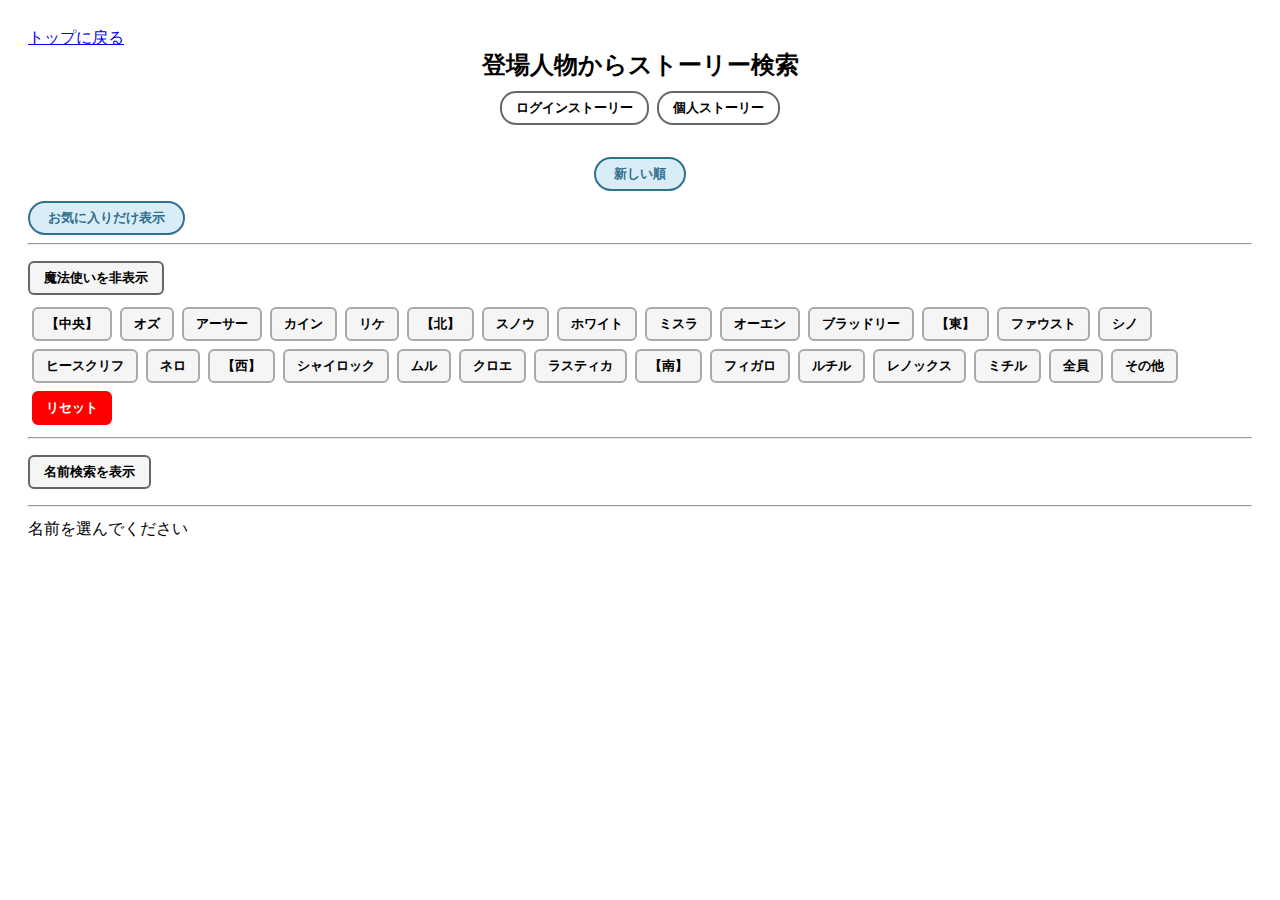
<file: about.html>
<!DOCTYPE html>
<html lang="ja">
<head>
<meta charset="UTF-8">
<title>ストーリー検索</title>
  <a href="index.html">トップに戻る</a>


<style>
body {
  font-family: sans-serif;
  padding: 20px;
}
#numberButtons button, #nameButtons button {
  margin:4px; padding:6px 12px; border:2px solid #aaa; background:#f5f5f5;
  cursor:pointer; border-radius:6px; font-weight:bold;
}
#numberButtons button.active, #nameButtons button.active { color:#fff; border-color:currentColor; }

/* 結果全体をグリッド表示 */
#result {
  display: grid;
  grid-template-columns: repeat(auto-fill, minmax(260px, 1fr));
  gap: 12px;
  margin-top: 12px;
}

/* 1件ずつのカード */
.story {
  border: 2px solid #ddd;
  border-radius: 10px;
  padding: 10px 12px;
  background: #fff;
  box-shadow: 2px 2px 6px rgba(0,0,0,0.1);
}

/* タイトル＋種別を横並び */
.story-header {
  display: flex;
  align-items: center;
  gap: 8px;
}

/* タイトル */
.story-header h3 {
  margin: 0;
  font-size: 16px;
}

/* 種別ラベル */
.story-type {
  font-size: 12px;
  padding: 2px 6px;
  border-radius: 6px;
  background: #eee;
  white-space: nowrap;
}

/* 登場人物を少し小さく */
.story .characters {
  font-size: 12px;
  color: #555;
  margin-top: 6px;
}

/* メモ */
.story .memo {
  font-size: 15px;
  margin-top: 6px;
}

.story h3 .type {
  font-size: 12px;
  padding: 2px 8px;
  border-radius: 12px;
  background: #eee;
}

.story-type.login { background:#d9edf7; }
.story-type.personal { background:#fde2e2; }

.story:hover {
  transform: translateY(-2px);
}


#toggleNameButtons {
  margin: 8px 0;
  padding: 6px 14px;
  border-radius: 6px;
  border: 2px solid #666;
  background: #f5f5f5;
  cursor: pointer;
  font-weight: bold;
}

#toggleNumberButtons {
  margin: 8px 0;
  padding: 6px 14px;
  border-radius: 6px;
  border: 2px solid #666;
  background: #f5f5f5;
  cursor: pointer;
  font-weight: bold;
}

.type-tabs {
  display: flex;
  gap: 8px;
  margin-bottom: 12px;
}

.type-tabs button {
  padding: 6px 14px;
  border: 2px solid #666;
  background: #fff;
  border-radius: 999px;
  cursor: pointer;
  font-weight: bold;
}

.type-tabs button.active {
  background: #444;
  color: #fff;
}

.type-tabs button[data-type="login"].active {
  background: #d9edf7;
  color: #31708f;
  border-color: #31708f;
}

.type-tabs button[data-type="personal"].active {
  background: #fde2e2;
  color: #8a1f1f;
  border-color: #8a1f1f;
}
.header-area {
  display: flex;
  flex-direction: column; /* 縦に並べる */
  align-items: center;    /* 横方向中央 */
  gap: 10px;
  margin-bottom: 20px;
}

.header-area h2 {
  margin: 0;
}

.type-tabs {
  display: flex;
  gap: 8px;
}

/* ボタン見た目（既存と合わせるなら調整OK） */
.type-tabs button {
  padding: 6px 14px;
  border: 2px solid #666;
  border-radius: 16px;
  background: #fff;
  cursor: pointer;
}

.type-tabs button.active {
  background: #444;
  color: #fff;
}
.story .date {
  font-size: 11px;
  color: #666;
}

#sortButtons {
  display: flex;
  justify-content: center;
  margin: 10px 0;
}

#sortToggleBtn {
  padding: 6px 18px;
  border-radius: 999px;
  border: 2px solid #31708f;
  background: #d9edf7;
  color: #31708f;
  font-weight: bold;
  cursor: pointer;
  transition: all 0.2s ease;
}

/* 古い順のとき */
#sortToggleBtn.old {
  background: #fde2e2;
  border-color: #8a1f1f;
  color: #8a1f1f;
}

#showFavoritesBtn {
  padding: 6px 18px;
  border-radius: 999px;
  border: 2px solid #31708f;
  background: #d9edf7;
  color: #31708f;
  font-weight: bold;
  cursor: pointer;
  transition: all 0.2s ease;
}

/* お気に入り表示中 */
#showFavoritesBtn.active {
  background: #fde2e2;
  border-color: #8a1f1f;
  color: #8a1f1f;
}


</style>
</head>

<body>

<div class="header-area">
  <h2>登場人物からストーリー検索</h2>

  <div class="type-tabs" id="typeButtons">
    <button data-type="login">ログインストーリー</button>
    <button data-type="personal">個人ストーリー</button>
  </div>
</div>
<div id="sortButtons">
  <button id="sortToggleBtn">新しい順</button>
</div>
<button id="showFavoritesBtn">お気に入りだけ表示</button>

<hr>
<button id="toggleNumberButtons">魔法使いを非表示</button>
<div id="numberButtons"></div>
<hr>
<button id="toggleNameButtons">名前検索を表示</button>

<div id="nameButtonsWrapper" style="display:none;">
  <div id="nameButtons"></div>
</div>
<hr>
<div id="result">名前を選んでください</div>

<script>

let activeType = null;
const typeButtonsArea = document.getElementById("typeButtons");

typeButtonsArea.querySelectorAll("button").forEach(btn => {
  btn.onclick = () => {
    const type = btn.dataset.type;

    if (activeType === type) {
      // 解除（両方オフ）
      activeType = null;
      btn.classList.remove("active");
    } else {
      // 排他ON
      activeType = type;
      typeButtonsArea.querySelectorAll("button").forEach(b =>
        b.classList.remove("active")
      );
      btn.classList.add("active");
    }
    
 const sortButtonsArea = document.getElementById("sortButtons");
  sortButtonsArea.style.display =
    activeType === "login" ? "block" : "none";

    searchStories();
  };
});

let isNumberButtonsVisible = true;
document.getElementById("toggleNumberButtons").onclick = () => {
  isNumberButtonsVisible = !isNumberButtonsVisible;

  numberButtons.style.display = isNumberButtonsVisible ? "block" : "none";
};



/* =========================
   登場人物（ボタン用）
========================= */
//================ キャラボタン =================
const characterButtons = [
  { name:"【中央】", num:["中央"], color:"#F7D551" },
  { name:"オズ", num:["オズ"], color:"#890010" },
  { name:"アーサー", num:["アーサー"], color:"#368EE9" },
  { name:"カイン", num:["カイン"], color:"#F37D14" },
  { name:"リケ", num:["リケ"], color:"#9776E7" },

  { name:"【北】", num:["北"], color:"#9D65C5" },
  { name:"スノウ", num:["スノウ"], color:"#A495BC" },
  { name:"ホワイト", num:["ホワイト"], color:"#B0B0C6" },
  { name:"ミスラ", num:["ミスラ"], color:"#5F2D8A" },
  { name:"オーエン", num:["オーエン"], color:"#B9225F" },
  { name:"ブラッドリー", num:["ブラッドリー"], color:"#1A6853" },

  { name:"【東】", num:["東"], color:"#648CD6" },
  { name:"ファウスト", num:["ファウスト"], color:"#5052A0" },
  { name:"シノ", num:["シノ"], color:"#1E7CA6" },
  { name:"ヒースクリフ", num:["ヒースクリフ"], color:"#6EBDCB" },
  { name:"ネロ", num:["ネロ"], color:"#354B84" },

  { name:"【西】", num:["西"], color:"#F18BB2" },
  { name:"シャイロック", num:["シャイロック"], color:"#792736" },
  { name:"ムル", num:["ムル"], color:"#9E399F" },
  { name:"クロエ", num:["クロエ"], color:"#BB4C77" },
  { name:"ラスティカ", num:["ラスティカ"], color:"#A78459" },

  { name:"【南】", num:["南"], color:"#CEDC54" },
  { name:"フィガロ", num:["フィガロ"], color:"#317887" },
  { name:"ルチル", num:["ルチル"], color:"#CEB64F" },
  { name:"レノックス", num:["レノックス"], color:"#586952" },
  { name:"ミチル", num:["ミチル"], color:"#99B35A" },
  { name:"全員", num:["全員"], color:"#000000" },
  { name:"その他", num:["クックロビン","カナリア"], color:"#000000" },
];


const activeNumbers = new Set();
const numberButtons = document.getElementById("numberButtons");

characterButtons.forEach(ch => {
  const btn = document.createElement("button");
  btn.textContent = ch.name;

  btn.onclick = () => {
    if (activeNumbers.has(ch.num)) {
      activeNumbers.delete(ch.num);
      btn.classList.remove("active");
      btn.style.background = "";
      btn.style.color = "";
    } else {
      activeNumbers.add(ch.num); // ← ["クロエ","⑯"] みたいな配列が入る
      btn.classList.add("active");
      btn.style.background = ch.color;
      btn.style.color = "#fff";
    }
    searchStories();
  };

  numberButtons.appendChild(btn);
});


// 一括リセットボタン作成（キャラボタンと同じ見た目）
const resetButton = document.createElement("button");
resetButton.textContent = "リセット";

// キャラボタンと同じCSS
resetButton.style.margin = "4px";
resetButton.style.padding = "6px 12px";
resetButton.style.border = "2px solid #ff0000"; // 赤っぽいボーダー
resetButton.style.background = "#ff0000";      // 赤地
resetButton.style.color = "#fff";              // 白文字
resetButton.style.cursor = "pointer";
resetButton.style.borderRadius = "6px";
resetButton.style.fontWeight = "bold";




// キャラボタンの後に追加
numberButtons.appendChild(resetButton);

// ← この位置に resetButton.onclick を書く
resetButton.onclick = () => {
  activeNumbers.clear();
  activeNames.clear();
  activeType = null;

  numberButtons.querySelectorAll("button").forEach(btn => {
    if (btn !== resetButton) {
      btn.classList.remove("active");
      btn.style.background = "";
      btn.style.color = "";
    }
  });

  nameButtons.querySelectorAll("button").forEach(btn => {
    if (btn !== resetNameButton) {
      btn.classList.remove("active");
      btn.style.background = "";
      btn.style.color = "";
    }
  });

  document.querySelectorAll("#typeButtons button").forEach(btn => {
    btn.classList.remove("active");
    btn.style.background = "";
    btn.style.color = "";
  });

  searchStories();
};


//================ キャラボタン２ =================
const characterButtonsByName = [
  { name:"【中央】", num:"中央", color:"#F7D551" },
  { name:"オズ", num:"①", color:"#890010" },
  { name:"アーサー", num:"②", color:"#368EE9" },
  { name:"カイン", num:"③", color:"#F37D14" },
  { name:"リケ", num:"④", color:"#9776E7" },
  { name:"【北】", num:"北", color:"#9D65C5" },
  { name:"スノウ", num:"⑤", color:"#A495BC" },
  { name:"ホワイト", num:"⑥", color:"#B0B0C6" },
  { name:"ミスラ", num:"⑦", color:"#5F2D8A" },
  { name:"オーエン", num:"⑧", color:"#B9225F" },
  { name:"ブラッドリー", num:"⑨", color:"#1A6853" },
  { name:"【東】", num:"東", color:"#648CD6" },
  { name:"ファウスト", num:"⑩", color:"#5052A0" },
  { name:"シノ", num:"⑪", color:"#1E7CA6" },
  { name:"ヒースクリフ", num:"⑫", color:"#6EBDCB" },
  { name:"ネロ", num:"⑬", color:"#354B84" },
  { name:"【西】", num:"西", color:"#F18BB2" },
  { name:"シャイロック", num:"⑭", color:"#792736" },
  { name:"ムル", num:"⑮", color:"#9E399F" },
  { name:"クロエ", num:"⑯", color:"#BB4C77" },
  { name:"ラスティカ", num:"⑰", color:"#A78459" },
  { name:"【南】", num:"南", color:"#CEDC54" },
  { name:"フィガロ", num:"⑱", color:"#317887" },
  { name:"ルチル", num:"⑲", color:"#CEB64F" },
  { name:"レノックス", num:"⑳", color:"#586952" },
  { name:"ミチル", num:"㉑", color:"#99B35A" },
];

const activeNames = new Set();
const nameButtons = document.getElementById("nameButtons");

characterButtonsByName.forEach(ch => {
  const btn = document.createElement("button");
  btn.textContent = ch.name;

  btn.onclick = () => {
    if (activeNames.has(ch.num)) {
      activeNames.delete(ch.num);
      btn.classList.remove("active");
      btn.style.background = "";
      btn.style.color = "";
    } else {
      activeNames.add(ch.num);
      btn.classList.add("active");
      btn.style.background = ch.color;
      btn.style.color = "#fff";
    }
    searchStories(); // ここは既存の検索関数を呼ぶだけ
  };

  nameButtons.appendChild(btn);
});

// ================= 名前ボタン用リセット =================
const resetNameButton = document.createElement("button");
resetNameButton.textContent = "リセット";

// キャラボタンと同じ見た目（赤地・白文字）
resetNameButton.style.margin = "4px";
resetNameButton.style.padding = "6px 12px";
resetNameButton.style.border = "2px solid #ff0000";
resetNameButton.style.background = "#ff0000";
resetNameButton.style.color = "#fff";
resetNameButton.style.cursor = "pointer";
resetNameButton.style.borderRadius = "6px";
resetNameButton.style.fontWeight = "bold";

// クリック時の処理
resetNameButton.onclick = () => {
  activeNames.clear(); // 選択をリセット

  // すべての名前ボタンを元に戻す（リセットボタン自身は除外）
  nameButtons.querySelectorAll("button").forEach(btn => {
    if (btn !== resetNameButton) {
      btn.classList.remove("active");
      btn.style.background = "";
      btn.style.color = "";
    }
  });

  searchStories(); // 必要なら検索結果も更新
};

// 名前ボタンの後に追加
nameButtons.appendChild(resetNameButton);



//ストーリーわけ



const toggleBtn = document.getElementById("toggleNameButtons");
const wrapper = document.getElementById("nameButtonsWrapper");

toggleBtn.onclick = () => {
  if (wrapper.style.display === "none") {
    wrapper.style.display = "block";
    toggleBtn.textContent = "名前検索を隠す";
  } else {
    wrapper.style.display = "none";
    toggleBtn.textContent = "名前検索を表示";
  }
};



let activeSort = "new"; // 初期は新しい順
const sortToggleBtn = document.getElementById("sortToggleBtn");

sortToggleBtn.onclick = () => {
  if (activeSort === "new") {
    activeSort = "old";
    sortToggleBtn.textContent = "古い順";
    sortToggleBtn.classList.add("old");
  } else {
    activeSort = "new";
    sortToggleBtn.textContent = "新しい順";
    sortToggleBtn.classList.remove("old");
  }

  searchStories();
};

const showFavoritesBtn = document.getElementById("showFavoritesBtn");
let showOnlyFavorites = false;

showFavoritesBtn.onclick = () => {
  showOnlyFavorites = !showOnlyFavorites;

  // ボタンの見た目切替
  if (showOnlyFavorites) {
    showFavoritesBtn.textContent = "すべて表示";
    showFavoritesBtn.classList.add("active");
  } else {
    showFavoritesBtn.textContent = "お気に入りだけ表示";
    showFavoritesBtn.classList.remove("active");
  }

  searchStories();
};










/* =========================
   ストーリー（Excel代替）
========================= */
const stories = [
  //周年
  {id:201501,title: "0.5 anniversary",type: "login",  characters: ["オズ","スノウ","ホワイト","ファウスト","シャイロック","フィガロ"],memo: "（１）中間試験を行います！" ,date: "2020-05-11"},
  {id:201502,title: "0.5 anniversary",type: "login",  characters: ["中央"],memo: "（２）中央の試験「私に従え」" ,date: "2020-05-11"},
  {id:201503,title: "0.5 anniversary",type: "login",  characters: ["西"],memo: "（３）西の試験「賢者様を驚かせ」" ,date: "2020-05-11"},
  {id:201504,title: "0.5 anniversary",type: "login",  characters: ["東"],memo: "（４）東の試験「私語カンニング厳禁・筆記試験」" ,date: "2020-05-11"},
  {id:201505,title: "0.5 anniversary",type: "login",  characters: ["南"],memo: "（５）南の試験「大きな花を咲かせること」" ,date: "2020-05-11"},
  {id:201506,title: "0.5 anniversary",type: "login",  characters: ["北"],memo: "（６）北の試験「最後まで立っていること」" ,date: "2020-05-11"},
  {id:201507,title: "0.5 anniversary",type: "login",  characters: ["オズ","スノウ","ホワイト","ファウスト","シャイロック","フィガロ"],memo: "（７）中間試験の結果発表" ,date: "2020-05-11"},
 
  {id:203101,title: "1st anniversary",type: "login",  characters: ["北"],memo: "（１）北まほでカーケン・メテオル",date: "2020-11-20" },
  {id:203102,title: "1st anniversary",type: "login",  characters: ["東"],memo: "（２）東まほでミモザサラダ" ,date: "2020-11-20"},
  {id:203103,title: "1st anniversary",type: "login",  characters: ["南"],memo: "（３）南まほでロリトデポロ",date: "2020-11-20" },
  {id:203104,title: "1st anniversary",type: "login",  characters: ["西"],memo: "（４）西まほでパエリア？？" ,date: "2020-11-20"},
  {id:203105,title: "1st anniversary",type: "login",  characters: ["中央"],memo: "（５）中央まほでロブスター料理" ,date: "2020-11-20"},

  {id:204301,title: "1.5 anniversary",type: "login",  characters: ["スノウ","ホワイト","フィガロ"],memo: "（１）年長者たちで他己紹介",date: "2021-05-21" },
  {id:204302,title: "1.5 anniversary",type: "login",  characters: ["ファウスト","レノックス"],memo: "（２）元主従の二人で他己紹介" ,date: "2021-05-21"},
  {id:204303,title: "1.5 anniversary",type: "login",  characters: ["ブラッドリー","ネロ"],memo: "（３）元相棒の二人で他己紹介" ,date: "2021-05-21"},
  {id:204304,title: "1.5 anniversary",type: "login",  characters: ["シャイロック","ムル"],memo: "（４）愛憎の二人で他己紹介" ,date: "2021-05-21"},
  {id:204305,title: "1.5 anniversary",type: "login",  characters: ["オズ","アーサー"],memo: "（１０）強い絆の二人で他己紹介" ,date: "2021-05-21"},
  {id:204306,title: "1.5 anniversary",type: "login",  characters: ["リケ","ミチル"],memo: "（５）仲良しの二人で他己紹介" ,date: "2021-05-21"},
  {id:204307,title: "1.5 anniversary",type: "login",  characters: ["ミスラ","ルチル"],memo: "（６）縁ある二人で他己紹介",date: "2021-05-21"},
  {id:204308,title: "1.5 anniversary",type: "login",  characters: ["クロエ","ラスティカ"],memo: "（７）師弟の二人で他己紹介" ,date: "2021-05-21"},
  {id:204309,title: "1.5 anniversary",type: "login",  characters: ["カイン","オーエン"],memo: "（８）因縁の二人で他己紹介" ,date: "2021-05-21"},
  {id:204310,title: "1.5 anniversary",type: "login",  characters: ["シノ","ヒースクリフ"],memo: "（９）幼馴染の二人で他己紹介" ,date: "2021-05-21"},

 
 
  {id:206601,title: "2.5 anniversary",type: "login",  characters: ["西"],memo: "（１）西のパジャマパーティーwith恋バナ",date: "2022-05-20" },
  {id:206602,title: "2.5 anniversary",type: "login",  characters: ["中央"],memo: "（２）中央のパジャマパーティーwith大きなベッド",date: "2022-05-20" },
  {id:206603,title: "2.5 anniversary",type: "login",  characters: ["東"],memo: "（３）東のパジャマパーティーwith…………。",date: "2022-05-20" },
  {id:206604,title: "2.5 anniversary",type: "login",  characters: ["南"],memo: "（４）南のパジャマパーティーwith昔話" ,date: "2022-05-20"},
  {id:206605,title: "2.5 anniversary",type: "login",  characters: ["北"],memo: "（５）北のパジャマパーティーwith怪談話" ,date: "2022-05-20"},
  
  {id:208801,title: "3.5 anniversary",type: "login",  characters: ["アーサー","ミスラ","ファウスト","ムル"],memo: "（１）休みの日を一緒に過ごすなら？：Let's go オズの城" ,date: "2023-05-19"},
  {id:208802,title: "3.5 anniversary",type: "login",  characters: ["オズ","スノウ","シノ","ラスティカ","レノックス"],memo: "（２）突っ込み不在：ペットを飼うなら？：みんなのペット" ,date: "2023-05-19"},
  {id:208803,title: "3.5 anniversary",type: "login",  characters: ["ホワイト","ヒースクリフ","フィガロ","ルチル"],memo: "（３）ファンサ：パーティをするなら？：水中パーティ",date: "2023-05-19" },
  {id:208804,title: "3.5 anniversary",type: "login",  characters: ["カイン","リケ","ネロ","シャイ"],memo: "（４）おめでとうのポーズ：一緒に料理をするなら？：BBQ+クレープ風" ,date: "2023-05-19"},
  {id:208805,title: "3.5 anniversary",type: "login",  characters: ["オーエン","ブラッドリー","クロエ","ミチル"],memo: "（５）誕生日の話：お揃いの衣装を着るなら？：誰が軸でも" ,date: "2023-05-19"},





  {id:212601,title: "5th anniversary",type: "login",  characters: ["中央"],memo: "（１）中央で絶景カフェin赤坂?名古屋?",date: "2024-11-17" },
  {id:212602,title: "5th anniversary",type: "login",  characters: ["北"],memo: "（２）北でセキュリティ会社in北海道",date: "2024-11-17" },
  {id:212603,title: "5th anniversary",type: "login",  characters: ["東"],memo: "（３）東で温泉旅館in東温泉",date: "2024-11-17" },
  {id:212604,title: "5th anniversary",type: "login",  characters: ["西"],memo: "（４）西で探偵事務所in与那国島",date: "2024-11-17" },
  {id:212605,title: "5th anniversary",type: "login",  characters: ["南"],memo: "（５）南で病院in雲南市(島根)" ,date: "2024-11-17"},
  {id:212606,title: "魔法使いに花束を",type: "login",  characters: ["全員"],memo: "賢者様にも花束を" ,date: "2024-11-17"},
  {id:212607,title: "魔法使いに花束を",type: "login",  characters: ["その他","カナリア","クックロビン"],memo: "魔法使いに花束を" ,date: "2024-11-17"},



  {id:215301,title: "6th anniversary",type: "login",  characters: ["中央"],memo: "（１）中央と賢者(爪・文字・故郷・過ごす時間)" ,date: "2025-11-14"},
  {id:215302,title: "6th anniversary",type: "login",  characters: ["南"],memo: "（２）南と賢者(緊張・瞳・箒散歩・病気の知識)" ,date: "2025-11-14"},
  {id:215303,title: "6th anniversary",type: "login",  characters: ["西"],memo: "（３）西と賢者(花火・お菓子と追いかけっこ・布と追いかけっこ・歌う魔女)" ,date: "2025-11-14"},
  {id:215304,title: "6th anniversary",type: "login",  characters: ["東"],memo: "（４）東と賢者(魔道具・朝の市場・居眠り・隣にいる)",date: "2025-11-14" },
  {id:215305,title: "6th anniversary",type: "login",  characters: ["北"],memo: "（５）北と賢者(大人は辛い・俺を信じろ・動物が好きだよね・究極進化超覚醒羊)" ,date: "2025-11-14"},


 
 //新年
  {id:200301,title: "New  Year!新年の過ごし方",type: "login",  characters: ["中央"],memo: "中央：あけおめ、ことよろ",date: "2020-01-01" },
  {id:200302,title: "New  Year!新年の過ごし方",type: "login",  characters: ["西"],memo: "西：たこあげは嫌" ,date: "2020-01-01"},
  {id:200303,title: "New  Year!新年の過ごし方",type: "login",  characters: ["東"],memo: "東：おせち？？？？" ,date: "2020-01-01"},
  {id:200304,title: "New  Year!新年の過ごし方",type: "login",  characters: ["北"],memo: "北：獅子舞で運試し",date: "2020-01-01" },
  {id:200305,title: "New  Year!新年の過ごし方",type: "login",  characters: ["南"],memo: "南：お年玉事件" ,date: "2020-01-01"},

  {id:208001,title: "新年の催し",type: "login",  characters: ["全員"],memo: "（１）お正月ごっこ/こたつ?でごろごろ?" ,date: "2023-01-01"},
  {id:208002,title: "新年の催し",type: "login",  characters: ["全員"],memo: "（２）流行り言葉大賞：おそかわ・紅茶・歌・花火" ,date: "2023-01-01"},
  {id:208003,title: "新年の催し",type: "login",  characters: ["全員"],memo: "（３）かくし芸大会(＝どんな魔法を使ったでしょう)：愛憎・元相棒・兄弟・つよきず" ,date: "2023-01-01"},
  {id:208004,title: "新年の催し",type: "login",  characters: ["全員"],memo: "（４）新春歌合戦：『漆黒の暁』『りんごと血しぶき』『肩まで』" ,date: "2023-01-01"},
  {id:208005,title: "新年の催し",type: "login",  characters: ["全員"],memo: "（５）『同じ視点で見ていた』『さらさらちゃん』『巻き毛ちゃん』" ,date: "2023-01-01"},

  {id:215601,title: "New Year!ホリデーCP",type: "login",  characters: ["中央"],memo: "（１）中央で魔法舎カルタ" ,date: "2026-01-01"},
  {id:215602,title: "New Year!ホリデーCP",type: "login",  characters: ["東","西"],memo: "（２）西と東で福袋" ,date: "2026-01-01"},
  {id:215603,title: "New Year!ホリデーCP",type: "login",  characters: ["北","南"],memo: "（３）北と南でおみくじ" ,date: "2026-01-01"},





 //イベント 
  {id:200201,title: "正義と祝祭のプレリュード",type: "login",  characters: ["西"],memo: "（１）西の魔法使いの休み方" ,date: "2019-12-20"},
  {id:200202,title: "正義と祝祭のプレリュード",type: "login",  characters: ["東"],memo: "（２）東の魔法使いの休み方" ,date: "2019-12-20"},
  {id:200203,title: "正義と祝祭のプレリュード",type: "login",  characters: ["北"],memo: "（３）北の魔法使いで褒め褒めゲーム",date: "2019-12-20" },
  {id:200101,title: "欲望と祝祭のプレリュード",type: "login",  characters: ["中央"],memo: "（１）世界の異変解決に向けて" ,date:"2019-12-10"},
  {id:200102,title: "欲望と祝祭のプレリュード",type: "login",  characters: ["南"],memo: "（２）討伐ポイントカード" ,date:"2019-12-10"},
  {id:200103,title: "欲望と祝祭のプレリュード",type: "login",  characters: ["北"],memo: "（３）北をやる気にさせるには" ,date:"2019-12-10"},
  {id:200401,title: "奇跡と祝祭のプレリュード",type: "login",  characters: ["ムル","クロエ",""],memo: "（１）勇気の手助け" ,date:"2020-01-07"},
  {id:200402,title: "奇跡と祝祭のプレリュード",type: "login",  characters: ["中央"],memo: "（２）オズにマッサージを" ,date:"2020-01-07"},
  {id:200403,title: "奇跡と祝祭のプレリュード",type: "login",  characters: ["フィガロ","ルチル","ミチル"],memo: "（３）ミスラさんのトカゲのお守り" ,date:"2020-01-07"},
  {id:200501,title: "親愛と祝祭のプレリュード",type: "login",  characters: ["カイン","リケ",""],memo: "（１）練習のあとの一杯に" ,date:"2020-01-20"},
  {id:200502,title: "親愛と祝祭のプレリュード",type: "login",  characters: ["シノ","ヒースクリフ",""],memo: "（２）あなたのためのこたつを" ,date:"2020-01-20"},
  {id:200503,title: "親愛と祝祭のプレリュード",type: "login",  characters: ["スノウ","ホワイト","ブラッドリー","ネロ"],memo: "（３）餅つき係" ,date:"2020-01-20"},
  {id:200601,title: "矜持と祝祭のプレリュード",type: "login",  characters: ["シャイロック","ラスティカ",""],memo: "（１）身だしなみを整えて" ,date:"2020-01-31"},
  {id:200602,title: "矜持と祝祭のプレリュード",type: "login",  characters: ["フィガロ","レノックス",""],memo: "（２）夜の散歩" ,date:"2020-01-31"},
  {id:200603,title: "矜持と祝祭のプレリュード",type: "login",  characters: ["ファウスト","ネロ",""],memo: "（３）二人で静かな晩酌を" ,date:"2020-01-31"},
  {id:200701,title: "月夜の城のショコラトリー",type: "login",  characters: ["リケ","ミチル"],memo: "（１）チョコレートをきみと" ,date:"2020-02-13"},
  {id:200702,title: "月夜の城のショコラトリー",type: "login",  characters: ["ミスラ","ルチル"],memo: "（２）チョコレートと感謝を" ,date:"2020-02-13"},
  {id:200703,title: "月夜の城のショコラトリー",type: "login",  characters: ["カイン","オーエン"],memo: "（３）真夜中の空腹とチョコレート" ,date:"2020-02-13"},
 
 
 
  {id:200901,title: "悪戯好きな仮面のエチュード",type: "login",  characters: ["スノウ","ホワイト","クックロビン"],memo: "（１）可愛いポーズの訓練" ,date:"2020-03-04"},
  {id:200902,title: "悪戯好きな仮面のエチュード",type: "login",  characters: ["オズ","アーサー","リケ"],memo: "（２）オズ似の猫" ,date:"2020-03-04"},
  {id:200903,title: "悪戯好きな仮面のエチュード",type: "login",  characters: ["ファウスト","シノ"],memo: "（３）夜の夜更かし散歩" ,date:"2020-03-04"}, 
  {id:201001,title: "夢幻の城のコンフィズリー",type: "login",  characters: ["クロエ","ラスティカ"],memo: "（１）マカロンと手紙を……？？" ,date:"2020-03-15"},
  {id:201002,title: "夢幻の城のコンフィズリー",type: "login",  characters: ["スノウ","ホワイト","シャイロック","ラスティカ"],memo: "（２）内緒にしたい用事は" ,date:"2020-03-15"},
  {id:201003,title: "夢幻の城のコンフィズリー",type: "login",  characters: ["ミスラ","ムル","ルチル","ミチル"],memo: "（３）ミスラさんが持ってくるお返しは" ,date:"2020-03-15"},

  {id:201201,title: "青春と花嵐のノスタルジー",type: "login",  characters: ["カイン","シノ","クックロビン"],memo: "（１）廊下は走るべからず" ,date:"2020-04-03"},
  {id:201202,title: "青春と花嵐のノスタルジー",type: "login",  characters: ["アーサー","ファウスト","ルチル"],memo: "（２）漫画のモデルを報酬に" ,date:"2020-04-03"},
  {id:201203,title: "青春と花嵐のノスタルジー",type: "login",  characters: ["ミスラ","ネロ","ムル"],memo: "（３）拾った猫の名前は" ,date:"2020-04-03"},
  {id:201204,title: "青春と花嵐のノスタルジー",type: "login",  characters: ["アーサー","ミスラ","ムル","ルチル"],memo: "（４）三校が仲良くなるために" ,date:"2020-04-03"},
  {id:201205,title: "青春と花嵐のノスタルジー",type: "login",  characters: ["カイン","ファウスト","シノ","ネロ"],memo: "（５）遠足思い出話in夢と魔法の国?？" ,date:"2020-04-03"},
  {id:201301,title: "孤高な盗賊のエチュード",type: "login",  characters: ["ミチル","レノックス"],memo: "（１）夜の中庭で待つのは" ,date:"2020-04-20"},
  {id:201302,title: "孤高な盗賊のエチュード",type: "login",  characters: ["カイン","シノ","ヒースクリフ"],memo: "（２）廊下掃除と主従" ,date:"2020-04-20"},
  {id:201303,title: "孤高な盗賊のエチュード",type: "login",  characters: ["オズ","フィガロ"],memo: "（３）もらった栞をめぐって" ,date:"2020-04-20"},


  {id:203001,title: "勇敢な開拓者のバラッド",type: "login",  characters: ["シノ","ネロ","ラスティカ"],memo: "（１）シノのための『地下宮殿に行きたかったのに』作詞作曲ラスティカwithネロ",date: "2020-11-06" },
  {id:203002,title: "勇敢な開拓者のバラッド",type: "login",  characters: ["オズ","カイン","ヒースクリフ"],memo: "（２）カイン的オズとの距離の詰め方と、ヒースのハードル",date: "2020-11-06" },
  {id:203003,title: "勇敢な開拓者のバラッド",type: "login",  characters: ["アーサー","ムル","クロエ"],memo: "（３）小さくなってサプライズ" ,date: "2020-11-06"},

  {id:206001,title: "銀宿る卵屋のファンタジア",type: "login",  characters: ["アーサー","クロエ","ラスティカ"],memo: "（１）夢の卵のお洋服",date: "2022-02-20" },
  {id:206002,title: "銀宿る卵屋のファンタジア",type: "login",  characters: ["オズ","リケ","ルチル"],memo: "（２）ゆで卵と生卵" ,date: "2022-02-20"},
  {id:206003,title: "銀宿る卵屋のファンタジア",type: "login",  characters: ["シャイロック","レノックス"],memo: "（３）早起きと夜更かし。エッグノックを添えて" ,date: "2022-02-20"},
  
  {id:208501,title: "輝く剣に太陽の夢を",type: "login",  characters: ["シノ","ネロ","ルチル"],memo: "（１）アップルパイと応援" ,date: "2023-03-23"},
  {id:208502,title: "輝く剣に太陽の夢を",type: "login",  characters: ["リケ","ミスラ","ラスティカ"],memo: "（２）リケのお勉強と芝居ごっこ",date: "2023-03-23" },
  {id:208503,title: "輝く剣に太陽の夢を",type: "login",  characters: ["ブラッドリー","シャイロック"],memo: "（３）真昼のお誘い",date: "2023-03-23" },

  {id:210801,title: "薔薇の君臨と自由のソナチネ",type: "login",  characters: ["ネロ","ムル","ミチル"],memo: "（１）高級食材オルフェの巣",date: "2024-04-23"},
  {id:210802,title: "薔薇の君臨と自由のソナチネ",type: "login",  characters: ["リケ","ミスラ","クロエ"],memo: "（２）執事ごっこ『帰ってきなさい、ご主人様』" ,date: "2024-04-23"},
  {id:210803,title: "薔薇の君臨と自由のソナチネ",type: "login",  characters: ["ブラッドリー","フィガロ"],memo: "（３）きみも執事にならないか？ホワイトのご機嫌取り" ,date: "2024-04-23"},

  {id:212301,title: "散花奏でる涙のオブリガード",type: "login",  characters: ["ファウスト","シノ","ルチル"],memo: "（１）もう買ってある新聞と見出しの予想" ,date: "2024-09-18"},
  {id:212302,title: "散花奏でる涙のオブリガード",type: "login",  characters: ["アーサー","オーエン"],memo: "（２）ショートケーキは欠かさずに" ,date: "2024-09-18"},
  {id:212303,title: "散花奏でる涙のオブリガード",type: "login",  characters: ["ホワイト","ブラッドリー","レノックス"],memo: "（３）レノの心からの賞賛で" ,date: "2024-09-18"},



  {id:212701,title: "デジールに真紅のリボンを",type: "login",  characters: ["アーサー","ミスラ","ネロ"],memo: "（１）がぶっと豪快に",date: "2024-12-17" },
  {id:212702,title: "デジールに真紅のリボンを",type: "login",  characters: ["オーエン","ルチル"],memo: "（２）甘くないケーキは" ,date: "2024-12-17"},
  {id:212703,title: "デジールに真紅のリボンを",type: "login",  characters: ["カイン","リケ","ファウスト"],memo: "（３）クリスマスの飾り付けと東の魔法使いらしさ",date: "2024-12-17" },

  {id:214701,title: "安息の椅子と誠心のソナチネ",type: "login",  characters: ["ブラッドリー","ファウスト","クロエ"],memo: "（１）マッサージチェア" ,date:"2025-08-28"},
  {id:214702,title: "安息の椅子と誠心のソナチネ",type: "login",  characters: ["オーエン","ムル"],memo: "（２）ムル作・馬椅子+αオーエン" ,date:"2025-08-28"},
  {id:214703,title: "安息の椅子と誠心のソナチネ",type: "login",  characters: ["オズ","シノ","ヒースクリフ"],memo: "（３）夜明け前のカブトムシ合戦" ,date:"2025-08-28"},

  {id:215101,title: "忌白の夜のアルプトラウム",type: "login",  characters: ["ヒースクリフ","ネロ","ムル"],memo: "（１）ハロウィン仮装でオズに" ,date:"2025-10-18"},
  {id:215102,title: "忌白の夜のアルプトラウム",type: "login",  characters: ["ミスラ","ブラッドリー","フィガロ"],memo: "（２）先生の適役は？" ,date:"2025-10-18"},
  {id:215103,title: "忌白の夜のアルプトラウム",type: "login",  characters: ["シャイロック","ルチル"],memo: "（３）表彰状を準備して" ,date:"2025-10-18"},
  {id:215201,title: "珈琲香る日々を重ねて",type: "login",  characters: ["スノウ","ファウスト","クロエ"],memo: "（１）大富豪スノウwithクロエ・ファウスト" ,date: "2025-10-29"},
  {id:215202,title: "珈琲香る日々を重ねて",type: "login",  characters: ["オズ","リケ","オーエン"],memo: "（２）甘いコーヒーに手間をかけて" ,date: "2025-10-29"},
  {id:215203,title: "珈琲香る日々を重ねて",type: "login",  characters: ["カイン","ラスティカ"],memo: "（３）コーヒーとパスタと最高の応援" ,date: "2025-10-29"},

  {id:215501,title: "魔法舎のクリスマスソワレ",type: "login",  characters: ["アーサー","ミチル"],memo: "（１）サンタさんの正体は？" ,date: "2025-12-17"},
  {id:215502,title: "魔法舎のクリスマスソワレ",type: "login",  characters: ["ミスラ","シノ","フィガロ"],memo: "（２）いい子の基準は？",date: "2025-12-17" },
  {id:215503,title: "魔法舎のクリスマスソワレ",type: "login",  characters: ["ヒースクリフ","シャイロック","レノックス"],memo: "（３）幹事のためのプレゼントを" ,date: "2025-12-17"},

  
  {id:215701,title: "偽証の怖畏と本性のソナチネ",type: "login",  characters: ["ホワイト","ムル"],memo: "（１）ぶるぶるローズの特性ジュース" ,date: "2026-01-11"},
  {id:215702,title: "偽証の怖畏と本性のソナチネ",type: "login",  characters: ["クロエ","ラスティカ"],memo: "（２）本物はきみの笑顔の輝きだけで",date: "2026-01-11" },
  {id:215703,title: "偽証の怖畏と本性のソナチネ",type: "login",  characters: ["カイン","ブラッドリー"],memo: "（３）本物の宝石を見抜いて",date: "2026-01-11" },

  {id:216001,title: "ときめきの実に愛の言葉を",type: "login",  characters: ["オズ","アーサー"],memo: "（１）チョコレート作りとシュガー" ,date:"2026-02-03"},
  {id:216002,title: "ときめきの実に愛の言葉を",type: "login",  characters: ["リケ","スノウ","ファウスト"],memo: "（２）お土産をもらう準備を" ,date:"2026-02-03"},
  {id:216003,title: "ときめきの実に愛の言葉を",type: "login",  characters: ["ミスラ","ムル","フィガロ"],memo: "（３）俺たちのファンに" ,date:"2026-02-03"},

 //その他
   {id:215401,title: "空の下のティータイム",type: "login",  characters: ["ミスラ","ブラッドリー","ファウスト","ムル","ミチル"],memo: "～白雪舞うある日の一杯～" ,date: "2025-12-12"},
   {id:215901,title: "酒場で尽きないお喋りを",type: "login",  characters: ["オズ","ブラッドリー","ファウスト","シャイロック","ルチル"],memo: "報告書とグラタンと尽きないお喋りを",date:"2026-01-23" },



 //個人
{id:10201,  title: "スポットの印象（１）",type: "personal",  characters: ["オズ"],memo: "アーサー" },
{id:10202,  title: "スポットの印象（２）",type: "personal",  characters: ["リケ"],memo: "アーサー" },
{id:10203,  title: "スポットの印象（３）",type: "personal",  characters: ["レノックス"],memo: "アーサー" },
{id:10204,  title: "ブレイクタイム（１）",type: "personal",  characters: ["②"],memo: "アーサー" },
{id:10205,  title: "ブレイクタイム（２）",type: "personal",  characters: ["リケ"],memo: "アーサー" },
{id:10206,  title: "スポットの思い出（１）",type: "personal",  characters: ["②"],memo: "アーサー" },
{id:10207,  title: "スポットの思い出（２）",type: "personal",  characters: ["②"],memo: "アーサー" },
{id:10208,  title: "スポットの思い出（３）",type: "personal",  characters: ["カイン"],memo: "アーサー" },
{id:10209,  title: "アーサーへの印象（１）",type: "personal",  characters: ["オズ","アーサー"],memo: "アーサー" },
{id:10210,  title: "アーサーへの印象（２）",type: "personal",  characters: ["カイン"],memo: "アーサー" },
{id:10211,  title: "アーサーへの印象（３）",type: "personal",  characters: ["リケ"],memo: "アーサー" },
{id:10212,  title: "アーサーへの印象（４）",type: "personal",  characters: ["ファウスト"],memo: "アーサー" },
{id:10213,  title: "アーサーへの印象（５）",type: "personal",  characters: ["②"],memo: "アーサー" },
{id:10214,  title: "スポットゆかりの話（１）",type: "personal",  characters: ["アーサー","レノックス"],memo: "アーサー" },
{id:10215,  title: "スポットゆかりの話（２）",type: "personal",  characters: ["②"],memo: "アーサー" },
{id:10216,  title: "中央の国について",type: "personal",  characters: ["②"],memo: "アーサー" },
{id:10217,  title: "〈大いなる厄災〉について",type: "personal",  characters: ["②"],memo: "アーサー" },
{id:10218,  title: "スポットの人々",type: "personal",  characters: ["②"],memo: "アーサー" },
{id:10219,  title: "アーサーの特効薬",type: "personal",  characters: ["オズ","アーサー"],memo: "アーサー" },
{id:10220,  title: "スポットにいた魔法使い",type: "personal",  characters: ["②"],memo: "アーサー" },
{id:10221,  title: "危険な場所",type: "personal",  characters: ["オズ"],memo: "アーサー" },
{id:10222,  title: "アーサーの評判",type: "personal",  characters: ["②"],memo: "アーサー" },
{id:10223,  title: "スポットの名物",type: "personal",  characters: ["②"],memo: "アーサー" },
{id:10224,  title: "スポットでの発見",type: "personal",  characters: ["オズ"],memo: "アーサー" },
{id:10225,  title: "楽しい場所",type: "personal",  characters: ["カイン"],memo: "アーサー" },
{id:10226,  title: "マナエリア",type: "personal",  characters: ["②"],memo: "アーサー" },
{id:10227,  title: "アミュレット",type: "personal",  characters: ["②"],memo: "アーサー" },
{id:10228,  title: "職業",type: "personal",  characters: ["②"],memo: "アーサー" },
{id:10229,  title: "家族",type: "personal",  characters: ["②"],memo: "アーサー" },
{id:10230,  title: "オズとの暮らし",type: "personal",  characters: ["②"],memo: "アーサー" },
{id:10231,  title: "頼れる魔法使い",type: "personal",  characters: ["アーサー","フィガロ"],memo: "アーサー" },
{id:10232,  title: "お茶目な友達",type: "personal",  characters: ["②"],memo: "アーサー" },
{id:10233,  title: "前賢者との思い出",type: "personal",  characters: ["②"],memo: "アーサー" },
{id:10234,  title: "本物の王子様",type: "personal",  characters: ["②"],memo: "アーサー" },
{id:10235,  title: "得意な魔法",type: "personal",  characters: ["②"],memo: "アーサー" },
{id:10236,  title: "アーサーの初めての魔法",type: "personal",  characters: ["②"],memo: "アーサー" },
{id:10237,  title: "紋章",type: "personal",  characters: ["②"],memo: "アーサー" },
{id:10238,  title: "大好物の為なら",type: "personal",  characters: ["②"],memo: "アーサー" },
{id:10239,  title: "今はあなたと",type: "personal",  characters: ["②"],memo: "アーサー" },
{id:10240,  title: "昔のようなひと時",type: "personal",  characters: ["オズ"],memo: "アーサー" },
{id:10241,  title: "パンケーキ論争",type: "personal",  characters: ["アーサー","ミスラ"],memo: "アーサー" },
{id:10242,  title: "勇敢で無垢な王子様",type: "personal",  characters: ["アーサー","クロエ"],memo: "アーサー" },
{id:10243,  title: "嘘つきは誰？",type: "personal",  characters: ["中央"],memo: "アーサー" },



{id:10501 ,title: "スポットの印象（１）",type: "personal",  characters: ["⑤"],memo: "スノウ" },
{id:10502 ,title: "スポットの印象（２）",type: "personal",  characters: ["ムル"],memo: "スノウ" },
{id:10503 ,title: "スポットの印象（３）",type: "personal",  characters: ["アーサー"],memo: "スノウ" },
{id:10504 ,title: "ブレイクタイム（１）",type: "personal",  characters: ["スノウ","ホワイト"],memo: "スノウ" },
{id:10505 ,title: "ブレイクタイム（２）",type: "personal",  characters: ["オーエン"],memo: "スノウ" },
{id:10506 ,title: "スポットの思い出(１)",type: "personal",  characters: ["⑤"],memo: "スノウ" },
{id:10507 ,title: "スポットの思い出（２）",type: "personal",  characters: ["ホワイト"],memo: "スノウ" },
{id:10508 ,title: "スポットの思い出（３）",type: "personal",  characters: ["フィガロ"],memo: "スノウ" },
{id:10509 ,title: "スノウへの印象（１）",type: "personal",  characters: ["ホワイト"],memo: "スノウ" },
{id:10510 ,title: "スノウへの印象（２）",type: "personal",  characters: ["ミスラ"],memo: "スノウ" },
{id:10511 ,title: "スノウへの印象（３）",type: "personal",  characters: ["オーエン"],memo: "スノウ" },
{id:10512 ,title: "スノウへの印象（４）",type: "personal",  characters: ["ブラッドリー"],memo: "スノウ" },
{id:10513 ,title: "スノウへの印象（５）",type: "personal",  characters: ["オズ"],memo: "スノウ" },
{id:10514 ,title: "スポットゆかりの話（１）",type: "personal",  characters: ["⑤"],memo: "スノウ" },
{id:10515 ,title: "スポットゆかりの話(２)",type: "personal",  characters: ["⑤"],memo: "スノウ" },
{id:10516 ,title: "北の国について",type: "personal",  characters: ["⑤"],memo: "スノウ" },
{id:10517 ,title: "〈大いなる厄災〉について",type: "personal",  characters: ["⑤"],memo: "スノウ" },
{id:10518 ,title: "スポットの人々",type: "personal",  characters: ["ホワイト"],memo: "スノウ" },
{id:10519 ,title: "スポットにいた魔法使い",type: "personal",  characters: ["ブラッドリー"],memo: "スノウ" },
{id:10520 ,title: "穴の中の調達者",type: "personal",  characters: ["シャイロック"],memo: "スノウ" },
{id:10521 ,title: "危険な場所",type: "personal",  characters: ["オーエン"],memo: "スノウ" },
{id:10522 ,title: "スノウの評判",type: "personal",  characters: ["ブラッドリー"],memo: "スノウ" },
{id:10523 ,title: "スポットでの名物",type: "personal",  characters: ["ミスラ"],memo: "スノウ" },
{id:10524 ,title: "スポットでの発見",type: "personal",  characters: ["オズ"],memo: "スノウ" },
{id:10525 ,title: "楽しい場所",type: "personal",  characters: ["フィガロ"],memo: "スノウ" },
{id:10526 ,title: "マナエリア",type: "personal",  characters: ["⑤"],memo: "スノウ" },
{id:10527 ,title: "アミュレット",type: "personal",  characters: ["⑤"],memo: "スノウ" },
{id:10528 ,title: "きらきらの正体は？",type: "personal",  characters: ["⑤"],memo: "スノウ" },
{id:10529 ,title: "家族",type: "personal",  characters: ["⑤"],memo: "スノウ" },
{id:10530 ,title: "双子の真剣勝負",type: "personal",  characters: ["⑤"],memo: "スノウ" },
{id:10531 ,title: "オズへの親心",type: "personal",  characters: ["⑤"],memo: "スノウ" },
{id:10532 ,title: "オズとしりとり",type: "personal",  characters: ["オズ","スノウ","ホワイト"],memo: "スノウ" },
{id:10533 ,title: "お酒に酔いしれて",type: "personal",  characters: ["スノウ","クロエ"],memo: "スノウ" },
{id:10534 ,title: "おまじない",type: "personal",  characters: ["⑤"],memo: "スノウ" },
{id:10535 ,title: "得意な魔法",type: "personal",  characters: ["⑤"],memo: "スノウ" },
{id:10536 ,title: "ラブレターの宛先",type: "personal",  characters: ["⑤"],memo: "スノウ" },
{id:10537 ,title: "紋章",type: "personal",  characters: ["⑤"],memo: "スノウ" },
{id:10538 ,title: "食べ過ぎ注意",type: "personal",  characters: ["⑤"],memo: "スノウ" },
{id:10539 ,title: "スノウの日常",type: "personal",  characters: ["⑤"],memo: "スノウ" },
{id:10540 ,title: "男前勝負",type: "personal",  characters: ["スノウ","フィガロ"],memo: "スノウ" },
{id:10541 ,title: "可愛いは正義",type: "personal",  characters: ["⑤"],memo: "スノウ" },
{id:10542 ,title: "特別サービス",type: "personal",  characters: ["⑤"],memo: "スノウ" },
{id:10543 ,title: "北の魔法使いたちのお風呂事情",type: "personal",  characters: ["北"],memo: "スノウ" },

{id:10801 ,title: "スポットの印象（１）",type: "personal",  characters: ["ブラッドリー"],memo: "オーエン" },
{id:10802 ,title: "スポットの印象（２）",type: "personal",  characters: ["カイン"],memo: "オーエン" },
{id:10803 ,title: "スポットの印象（３）",type: "personal",  characters: ["ヒースクリフ"],memo: "オーエン" },
{id:10804 ,title: "ブレイクタイム（１）",type: "personal",  characters: ["⑧"],memo: "オーエン" },
{id:10805 ,title: "ブレイクタイム（２）",type: "personal",  characters: ["スノウ"],memo: "オーエン" },
{id:10806 ,title: "スポットの思い出（１）",type: "personal",  characters: ["⑧"],memo: "オーエン" },
{id:10807 ,title: "スポットの思い出（２）",type: "personal",  characters: ["⑧"],memo: "オーエン" },
{id:10808 ,title: "スポットの思い出（３）",type: "personal",  characters: ["ブラッドリー"],memo: "オーエン" },
{id:10809 ,title: "オーエンへの印象（１）",type: "personal",  characters: ["スノウ"],memo: "オーエン" },
{id:10810 ,title: "オーエンへの印象（２）",type: "personal",  characters: ["ホワイト"],memo: "オーエン" },
{id:10811 ,title: "オーエンへの印象（３）",type: "personal",  characters: ["ミスラ"],memo: "オーエン" },
{id:10812 ,title: "オーエンへの印象（４）",type: "personal",  characters: ["ブラッドリー"],memo: "オーエン" },
{id:10813 ,title: "オーエンへの印象（５）",type: "personal",  characters: ["カイン"],memo: "オーエン" },
{id:10814 ,title: "スポットゆかりの話（１）",type: "personal",  characters: ["⑧"],memo: "オーエン" },
{id:10815 ,title: "スポットゆかりの話（２）",type: "personal",  characters: ["⑧"],memo: "オーエン" },
{id:10816 ,title: "北の国について",type: "personal",  characters: ["⑧"],memo: "オーエン" },
{id:10817 ,title: "〈大いなる厄災〉について",type: "personal",  characters: ["⑧"],memo: "オーエン" },
{id:10818 ,title: "オーエンのお願い",type: "personal",  characters: ["⑧"],memo: "オーエン" },
{id:10819 ,title: "スポットの人々",type: "personal",  characters: ["シノ"],memo: "オーエン" },
{id:10820 ,title: "スポットにいた魔法使い",type: "personal",  characters: ["ミスラ"],memo: "オーエン" },
{id:10821 ,title: "危険な場所",type: "personal",  characters: ["⑧"],memo: "オーエン" },
{id:10822 ,title: "オーエンの評判",type: "personal",  characters: ["カイン"],memo: "オーエン" },
{id:10823 ,title: "スポットでの名物",type: "personal",  characters: ["ホワイト"],memo: "オーエン" },
{id:10824 ,title: "スポットでの発見",type: "personal",  characters: ["ムル"],memo: "オーエン" },
{id:10825 ,title: "楽しい場所",type: "personal",  characters: ["ミスラ"],memo: "オーエン" },
{id:10826 ,title: "マナエリア",type: "personal",  characters: ["⑧"],memo: "オーエン" },
{id:10827 ,title: "アミュレット",type: "personal",  characters: ["⑧"],memo: "オーエン" },
{id:10828 ,title: "ケルベロスとお散歩",type: "personal",  characters: ["⑧"],memo: "オーエン" },
{id:10829 ,title: "家族",type: "personal",  characters: ["⑧"],memo: "オーエン" },
{id:10830 ,title: "オーエンから見たカイン",type: "personal",  characters: ["⑧"],memo: "オーエン" },
{id:10831 ,title: "オーエンとミスラ",type: "personal",  characters: ["ミスラ","オーエン"],memo: "オーエン" },
{id:10832 ,title: "お気に入り",type: "personal",  characters: ["オーエン","ブラッドリー"],memo: "オーエン" },
{id:10833 ,title: "オーエンと和菓子",type: "personal",  characters: ["⑧"],memo: "オーエン" },
{id:10834 ,title: "猫の通訳",type: "personal",  characters: ["⑧"],memo: "オーエン" },
{id:10835 ,title: "特技",type: "personal",  characters: ["⑧"],memo: "オーエン" },
{id:10836 ,title: "意地悪オーエン",type: "personal",  characters: ["⑧"],memo: "オーエン" },
{id:10837 ,title: "紋章",type: "personal",  characters: ["⑧"],memo: "オーエン" },
{id:10838 ,title: "歌声",type: "personal",  characters: ["⑧"],memo: "オーエン" },
{id:10839 ,title: "怖がらせたい",type: "personal",  characters: ["⑧"],memo: "オーエン" },
{id:10840 ,title: "期待はずれ",type: "personal",  characters: ["カイン","オーエン"],memo: "オーエン" },
{id:10841 ,title: "怒ったり笑ったり",type: "personal",  characters: ["オーエン","ネロ"],memo: "オーエン" },
{id:10842 ,title: "オーエンのイタズラ",type: "personal",  characters: ["⑧"],memo: "オーエン" },
{id:10843 ,title: "怒らせ上手",type: "personal",  characters: ["北"],memo: "オーエン" },

{id:10901 ,title: "スポットの印象",type: "personal",  characters: ["スノウ"],memo: "ブラッドリー" },
{id:10902 ,title: "ブレイクタイム",type: "personal",  characters: ["⑨"],memo: "ブラッドリー" },
{id:10903 ,title: "スポットの思い出（１）",type: "personal",  characters: ["⑨"],memo: "ブラッドリー" },
{id:10904 ,title: "スポットの思い出（２）",type: "personal",  characters: ["ミスラ","ブラッドリー"],memo: "ブラッドリー" },
{id:10905 ,title: "ブラッドリーへの印象（１）",type: "personal",  characters: ["ホワイト"],memo: "ブラッドリー" },
{id:10906 ,title: "ブラッドリーへの印象（２）",type: "personal",  characters: ["ミスラ"],memo: "ブラッドリー" },
{id:10907 ,title: "ブラッドリーへの印象（３）",type: "personal",  characters: ["オーエン"],memo: "ブラッドリー" },
{id:10908 ,title: "ブラッドリーへの印象（４）",type: "personal",  characters: ["ネロ"],memo: "ブラッドリー" },
{id:10909 ,title: "スポットゆかりの話（１）",type: "personal",  characters: ["⑨"],memo: "ブラッドリー" },
{id:10910 ,title: "スポットゆかりの話（２）",type: "personal",  characters: ["ブラッドリー","スノウ","ホワイト"],memo: "ブラッドリー" },
{id:10911 ,title: "時を超える声（１）",type: "personal",  characters: ["ブラッドリー"],memo: "ブラッドリー" },
{id:10912 ,title: "時を超える声（２）",type: "personal",  characters: ["スノウ"],memo: "ブラッドリー" },
{id:10913 ,title: "時を超える声（３）",type: "personal",  characters: ["ホワイト"],memo: "ブラッドリー" },
{id:10914 ,title: "時を超える声（４）",type: "personal",  characters: ["ミスラ"],memo: "ブラッドリー" },
{id:10915 ,title: "時を超える声（５）",type: "personal",  characters: ["オーエン"],memo: "ブラッドリー" },
{id:10916 ,title: "時を超える声（６）",type: "personal",  characters: ["ネロ"],memo: "ブラッドリー" },
{id:10917 ,title: "時を超える声（７）",type: "personal",  characters: ["ネロ"],memo: "ブラッドリー" },
{id:10918 ,title: "時を超える声（８）",type: "personal",  characters: ["ミチル"],memo: "ブラッドリー" },
{id:10919 ,title: "時を超える声（９）",type: "personal",  characters: ["スノウ","ホワイト"],memo: "ブラッドリー" },
{id:10920 ,title: "北の国について",type: "personal",  characters: ["⑨"],memo: "ブラッドリー" },
{id:10921 ,title: "〈大いなる厄災〉について",type: "personal",  characters: ["⑨"],memo: "ブラッドリー" },
{id:10922 ,title: "スポットにいた魔法使い",type: "personal",  characters: ["⑨"],memo: "ブラッドリー" },
{id:10923 ,title: "危険な場所",type: "personal",  characters: ["オーエン"],memo: "ブラッドリー" },
{id:10924 ,title: "スポットの名物",type: "personal",  characters: ["ネロ"],memo: "ブラッドリー" },
{id:10925 ,title: "楽しい場所",type: "personal",  characters: ["⑨"],memo: "ブラッドリー" },
{id:10926 ,title: "マナエリア",type: "personal",  characters: ["⑨"],memo: "ブラッドリー" },
{id:10927 ,title: "アミュレット",type: "personal",  characters: ["⑨"],memo: "ブラッドリー" },
{id:10928 ,title: "珍しい寝顔",type: "personal",  characters: ["ブラッドリー","ネロ"],memo: "ブラッドリー" },
{id:10929 ,title: "家族",type: "personal",  characters: ["⑨"],memo: "ブラッドリー" },
{id:10930 ,title: "相棒の真意",type: "personal",  characters: ["⑨"],memo: "ブラッドリー" },
{id:10931 ,title: "魚の仕分けもお手の物",type: "personal",  characters: ["ブラッドリー","レノックス"],memo: "ブラッドリー" },
{id:10932 ,title: "カード越しの眼差し",type: "personal",  characters: ["⑨"],memo: "ブラッドリー" },
{id:10933 ,title: "大乱闘はすぐそこに",type: "personal",  characters: ["⑨"],memo: "ブラッドリー" },
{id:10934 ,title: "得意な魔法",type: "personal",  characters: ["⑨"],memo: "ブラッドリー" },
{id:10935 ,title: "手入れもぬかりなく",type: "personal",  characters: ["⑨"],memo: "ブラッドリー" },
{id:10936 ,title: "紋章",type: "personal",  characters: ["⑨"],memo: "ブラッドリー" },
{id:10937 ,title: "肉こそ正義",type: "personal",  characters: ["⑨"],memo: "ブラッドリー" },
{id:10938 ,title: "刺激を求めて",type: "personal",  characters: ["⑨"],memo: "ブラッドリー" },
{id:10939 ,title: "つまみ食い犯を捕まえろ",type: "personal",  characters: ["リケ","ブラッドリー","ミチル"],memo: "ブラッドリー" },
{id:10940 ,title: "一枚上手の心理戦",type: "personal",  characters: ["カイン","ブラッドリー"],memo: "ブラッドリー" },
{id:10941 ,title: "物々交換の達人",type: "personal",  characters: ["⑨"],memo: "ブラッドリー" },
{id:10942 ,title: "男の勲章",type: "personal",  characters: ["⑨"],memo: "ブラッドリー" },
{id:10943 ,title: "北の国の常識人？",type: "personal",  characters: ["北"],memo: "ブラッドリー" },

{id:11001 ,title: "スポットの印象（１）",type: "personal",  characters: ["シノ"],memo: "ファウスト" },
{id:11002 ,title: "スポットの印象（２）",type: "personal",  characters: ["ネロ"],memo: "ファウスト" },
{id:11003 ,title: "スポットの印象（３）",type: "personal",  characters: ["フィガロ"],memo: "ファウスト" },
{id:11004 ,title: "スポットの印象（４）",type: "personal",  characters: ["レノックス"],memo: "ファウスト" },
{id:11005 ,title: "ブレイクタイム（１）",type: "personal",  characters: ["⑩"],memo: "ファウスト" },
{id:11006 ,title: "ブレイクタイム（２）",type: "personal",  characters: ["ファウスト","ヒースクリフ"],memo: "ファウスト" },
{id:11007 ,title: "スポットの思い出（１）",type: "personal",  characters: ["⑩"],memo: "ファウスト" },
{id:11008 ,title: "スポットの思い出（２）",type: "personal",  characters: ["⑩"],memo: "ファウスト" },
{id:11009 ,title: "ファウストへの印象（１）",type: "personal",  characters: ["シノ"],memo: "ファウスト" },
{id:11010 ,title: "ファウストへの印象（２）",type: "personal",  characters: ["ヒースクリフ"],memo: "ファウスト" },
{id:11011 ,title: "ファウストへの印象（３）",type: "personal",  characters: ["ネロ"],memo: "ファウスト" },
{id:11012 ,title: "ファウストへの印象（４）",type: "personal",  characters: ["レノックス"],memo: "ファウスト" },
{id:11013 ,title: "ファウストへの印象（５）",type: "personal",  characters: ["フィガロ"],memo: "ファウスト" },
{id:11014 ,title: "スポットゆかりの話（１）",type: "personal",  characters: ["⑩"],memo: "ファウスト" },
{id:11015 ,title: "スポットゆかりの話（２）",type: "personal",  characters: ["⑩"],memo: "ファウスト" },
{id:11016 ,title: "東の国について",type: "personal",  characters: ["⑩"],memo: "ファウスト" },
{id:11017 ,title: "〈大いなる厄災〉について",type: "personal",  characters: ["⑩"],memo: "ファウスト" },
{id:11018 ,title: "嵐の谷での暮らし",type: "personal",  characters: ["東"],memo: "ファウスト" },
{id:11019 ,title: "スポットの人々",type: "personal",  characters: ["⑩"],memo: "ファウスト" },
{id:11020 ,title: "スポットにいた魔法使い",type: "personal",  characters: ["⑩"],memo: "ファウスト" },
{id:11021 ,title: "危険な場所",type: "personal",  characters: ["アーサー","ファウスト"],memo: "ファウスト" },
{id:11022 ,title: "ファウストの評判",type: "personal",  characters: ["ネロ"],memo: "ファウスト" },
{id:11023 ,title: "スポットの名物",type: "personal",  characters: ["ヒースクリフ"],memo: "ファウスト" },
{id:11024 ,title: "スポットでの発見",type: "personal",  characters: ["シノ"],memo: "ファウスト" },
{id:11025 ,title: "楽しい場所",type: "personal",  characters: ["ラスティカ"],memo: "ファウスト" },
{id:11026 ,title: "マナエリア",type: "personal",  characters: ["⑩"],memo: "ファウスト" },
{id:11027 ,title: "アミュレット",type: "personal",  characters: ["⑩"],memo: "ファウスト" },
{id:11028 ,title: "鏡の話",type: "personal",  characters: ["⑩"],memo: "ファウスト" },
{id:11029 ,title: "家族",type: "personal",  characters: ["⑩"],memo: "ファウスト" },
{id:11030 ,title: "若い魔法使いたちへ",type: "personal",  characters: ["⑩"],memo: "ファウスト" },
{id:11031 ,title: "師匠と従者",type: "personal",  characters: ["⑩"],memo: "ファウスト" },
{id:11032 ,title: "放っておけない",type: "personal",  characters: ["⑩"],memo: "ファウスト" },
{id:11033 ,title: "危険な落し物",type: "personal",  characters: ["⑩"],memo: "ファウスト" },
{id:11034 ,title: "ファウストの得意な魔法",type: "personal",  characters: ["⑩"],memo: "ファウスト" },
{id:11035 ,title: "ファウストのこと",type: "personal",  characters: ["⑩"],memo: "ファウスト" },
{id:11036 ,title: "ファウストの紋章",type: "personal",  characters: ["⑩"],memo: "ファウスト" },
{id:11037 ,title: "ファウストと朝食",type: "personal",  characters: ["⑩"],memo: "ファウスト" },
{id:11038 ,title: "お土産をファウストに",type: "personal",  characters: ["⑩"],memo: "ファウスト" },
{id:11039 ,title: "先生のお仕事",type: "personal",  characters: ["ファウスト","フィガロ"],memo: "ファウスト" },
{id:11040 ,title: "気の合う二人？",type: "personal",  characters: ["オズ","ファウスト"],memo: "ファウスト" },
{id:11041 ,title: "東の国の先生は",type: "personal",  characters: ["⑩"],memo: "ファウスト" },
{id:11042 ,title: "賢者と猫とファウストと",type: "personal",  characters: ["⑩"],memo: "ファウスト" },
{id:11043 ,title: "東の国の反省会",type: "personal",  characters: ["東"],memo: "ファウスト" },

{id:11301 ,title: "スポットの印象（１）",type: "personal",  characters: ["ファウスト"],memo: "ネロ" },
{id:11302 ,title: "スポットの印象（２）",type: "personal",  characters: ["ヒースクリフ"],memo: "ネロ" },
{id:11303 ,title: "スポットの印象（３）",type: "personal",  characters: ["リケ"],memo: "ネロ" },
{id:11304 ,title: "ブレイクタイム（１）",type: "personal",  characters: ["⑬"],memo: "ネロ" },
{id:11305 ,title: "ブレイクタイム（２）",type: "personal",  characters: ["ブラッドリー"],memo: "ネロ" },
{id:11306 ,title: "スポットの思い出（１）",type: "personal",  characters: ["⑬"],memo: "ネロ" },
{id:11307 ,title: "スポットの思い出（２）",type: "personal",  characters: ["⑬"],memo: "ネロ" },
{id:11308 ,title: "スポットの思い出（３）",type: "personal",  characters: ["ファウスト"],memo: "ネロ" },
{id:11309 ,title: "ネロへの印象（１）",type: "personal",  characters: ["ファウスト"],memo: "ネロ" },
{id:11310 ,title: "ネロへの印象（２）",type: "personal",  characters: ["シノ"],memo: "ネロ" },
{id:11311 ,title: "ネロへの印象（３）",type: "personal",  characters: ["ヒースクリフ"],memo: "ネロ" },
{id:11312 ,title: "ネロへの印象（４）",type: "personal",  characters: ["ブラッドリー"],memo: "ネロ" },
{id:11313 ,title: "ネロへの印象（５）",type: "personal",  characters: ["リケ"],memo: "ネロ" },
{id:11314 ,title: "スポットゆかりの話（１）",type: "personal",  characters: ["⑬"],memo: "ネロ" },
{id:11315 ,title: "スポットゆかりの話（２）",type: "personal",  characters: ["⑬"],memo: "ネロ" },
{id:11316 ,title: "東の国について",type: "personal",  characters: ["⑬"],memo: "ネロ" },
{id:11317 ,title: "〈大いなる厄災〉について",type: "personal",  characters: ["⑬"],memo: "ネロ" },
{id:11318 ,title: "ネロのささやかな夢",type: "personal",  characters: ["⑬"],memo: "ネロ" },
{id:11319 ,title: "スポットの人々",type: "personal",  characters: ["⑬"],memo: "ネロ" },
{id:11320 ,title: "スポットにいた魔法使い",type: "personal",  characters: ["⑬"],memo: "ネロ" },
{id:11321 ,title: "危険な場所",type: "personal",  characters: ["ヒースクリフ"],memo: "ネロ" },
{id:11322 ,title: "ネロの評判",type: "personal",  characters: ["ブラッドリー"],memo: "ネロ" },
{id:11323 ,title: "スポットの名物",type: "personal",  characters: ["シャイロック"],memo: "ネロ" },
{id:11324 ,title: "スポットでの発見",type: "personal",  characters: ["シノ"],memo: "ネロ" },
{id:11325 ,title: "楽しい場所",type: "personal",  characters: ["シノ"],memo: "ネロ" },
{id:11326 ,title: "マナエリア",type: "personal",  characters: ["⑬"],memo: "ネロ" },
{id:11327 ,title: "アミュレット",type: "personal",  characters: ["⑬"],memo: "ネロ" },
{id:11328 ,title: "キッチンの見物人",type: "personal",  characters: ["オズ","ネロ"],memo: "ネロ" },
{id:11329 ,title: "家族",type: "personal",  characters: ["⑬"],memo: "ネロ" },
{id:11330 ,title: "何でもない毎日",type: "personal",  characters: ["⑬"],memo: "ネロ" },
{id:11331 ,title: "おねだり上手",type: "personal",  characters: ["リケ","ネロ"],memo: "ネロ" },
{id:11332 ,title: "本日の買い出し班",type: "personal",  characters: ["リケ","ネロ"],memo: "ネロ" },
{id:11333 ,title: "力仕事の賜物",type: "personal",  characters: ["⑬"],memo: "ネロ" },
{id:11334 ,title: "繊細な優しさ",type: "personal",  characters: ["⑬"],memo: "ネロ" },
{id:11335 ,title: "得意な魔法",type: "personal",  characters: ["⑬"],memo: "ネロ" },
{id:11336 ,title: "お手軽ピッキング",type: "personal",  characters: ["⑬"],memo: "ネロ" },
{id:11337 ,title: "紋章",type: "personal",  characters: ["⑬"],memo: "ネロ" },
{id:11338 ,title: "求：包丁スキル",type: "personal",  characters: ["⑬"],memo: "ネロ" },
{id:11339 ,title: "就寝前のティータイム",type: "personal",  characters: ["⑬"],memo: "ネロ" },
{id:11340 ,title: "余り物のおすそ分け",type: "personal",  characters: ["ファウスト","ネロ"],memo: "ネロ" },
{id:11341 ,title: "衛生管理の鬼",type: "personal",  characters: ["⑬"],memo: "ネロ" },
{id:11342 ,title: "秘密の口止め料",type: "personal",  characters: ["⑬"],memo: "ネロ" },
{id:11343 ,title: "授業参観",type: "personal",  characters: ["東"],memo: "ネロ" },

{id:11401 ,title: "スポットの印象（１）",type: "personal",  characters: ["クロエ"],memo: "シャイロック" },
{id:11402 ,title: "スポットの印象（２）",type: "personal",  characters: ["ネロ"],memo: "シャイロック" },
{id:11403 ,title: "スポットの印象（３）",type: "personal",  characters: ["シノ"],memo: "シャイロック" },
{id:11404 ,title: "ブレイクタイム（１）",type: "personal",  characters: ["⑭"],memo: "シャイロック" },
{id:11405 ,title: "ブレイクタイム（２）",type: "personal",  characters: ["シャイロック","ムル"],memo: "シャイロック" },
{id:11406 ,title: "スポットの思い出（１）",type: "personal",  characters: ["⑭"],memo: "シャイロック" },
{id:11407 ,title: "スポットの思い出（２）",type: "personal",  characters: ["シャイロック","ムル"],memo: "シャイロック" },
{id:11408 ,title: "スポットの思い出（３）",type: "personal",  characters: ["ムル"],memo: "シャイロック" },
{id:11409 ,title: "シャイロックへの印象（１）",type: "personal",  characters: ["ムル"],memo: "シャイロック" },
{id:11410 ,title: "シャイロックへの印象（２）",type: "personal",  characters: ["クロエ"],memo: "シャイロック" },
{id:11411 ,title: "シャイロックへの印象（３）",type: "personal",  characters: ["ラスティカ"],memo: "シャイロック" },
{id:11412 ,title: "シャイロックへの印象（４）",type: "personal",  characters: ["カイン","スノウ","ホワイト"],memo: "シャイロック" },
{id:11413 ,title: "シャイロックへの印象（５）",type: "personal",  characters: ["フィガロ"],memo: "シャイロック" },
{id:11414 ,title: "スポットゆかりの話（１）",type: "personal",  characters: ["⑭"],memo: "シャイロック" },
{id:11415 ,title: "スポットゆかりの話（２）",type: "personal",  characters: ["⑭"],memo: "シャイロック" },
{id:11416 ,title: "西の国について",type: "personal",  characters: ["⑭"],memo: "シャイロック" },
{id:11417 ,title: "〈大いなる厄災〉について",type: "personal",  characters: ["⑭"],memo: "シャイロック" },
{id:11418 ,title: "友好の証",type: "personal",  characters: ["シャイロック","フィガロ"],memo: "シャイロック" },
{id:11419 ,title: "スポットの人々",type: "personal",  characters: ["ムル"],memo: "シャイロック" },
{id:11420 ,title: "スポットにいた魔法使い",type: "personal",  characters: ["⑭"],memo: "シャイロック" },
{id:11421 ,title: "危険な場所",type: "personal",  characters: ["⑭"],memo: "シャイロック" },
{id:11422 ,title: "シャイロックの評判",type: "personal",  characters: ["クロエ"],memo: "シャイロック" },
{id:11423 ,title: "スポットの名物",type: "personal",  characters: ["ラスティカ"],memo: "シャイロック" },
{id:11424 ,title: "スポットでの発見",type: "personal",  characters: ["シャイロック","レノックス"],memo: "シャイロック" },
{id:11425 ,title: "凄腕の交渉術",type: "personal",  characters: ["オズ","ラスティカ"],memo: "シャイロック" },
{id:11426 ,title: "マナエリア",type: "personal",  characters: ["⑭"],memo: "シャイロック" },
{id:11427 ,title: "アミュレット",type: "personal",  characters: ["⑭"],memo: "シャイロック" },
{id:11428 ,title: "嘘と悪戯",type: "personal",  characters: ["シャイロック","ムル"],memo: "シャイロック" },
{id:11429 ,title: "家族",type: "personal",  characters: ["⑭"],memo: "シャイロック" },
{id:11430 ,title: "友人への想い",type: "personal",  characters: ["⑭"],memo: "シャイロック" },
{id:11431 ,title: "素敵な夢",type: "personal",  characters: ["⑭"],memo: "シャイロック" },
{id:11432 ,title: "嘘と微笑み",type: "personal",  characters: ["⑭"],memo: "シャイロック" },
{id:11433 ,title: "感じたこと",type: "personal",  characters: ["⑭"],memo: "シャイロック" },
{id:11434 ,title: "気分転換",type: "personal",  characters: ["⑭"],memo: "シャイロック" },
{id:11435 ,title: "得意な魔法",type: "personal",  characters: ["⑭"],memo: "シャイロック" },
{id:11436 ,title: "私とダンスを",type: "personal",  characters: ["⑭"],memo: "シャイロック" },
{id:11437 ,title: "紋章",type: "personal",  characters: ["⑭"],memo: "シャイロック" },
{id:11438 ,title: "猫への仕掛け",type: "personal",  characters: ["⑭"],memo: "シャイロック" },
{id:11439 ,title: "秘密のプレゼント",type: "personal",  characters: ["⑭"],memo: "シャイロック" },
{id:11440 ,title: "眺めるために",type: "personal",  characters: ["シャイロック","ムル"],memo: "シャイロック" },
{id:11441 ,title: "寿命のグラス",type: "personal",  characters: ["⑭"],memo: "シャイロック" },
{id:11442 ,title: "カクテルの秘密",type: "personal",  characters: ["⑭"],memo: "シャイロック" },
{id:11443 ,title: "月明りの下で",type: "personal",  characters: ["西"],memo: "シャイロック" },

{id:11501 ,title: "スポットの印象（１）",type: "personal",  characters: ["クロエ"],memo: "ムル" },
{id:11502 ,title: "スポットの印象（２）",type: "personal",  characters: ["カイン"],memo: "ムル" },
{id:11503 ,title: "スポットの印象（３）",type: "personal",  characters: ["ルチル"],memo: "ムル" },
{id:11504 ,title: "ブレイクタイム（１）",type: "personal",  characters: ["ムル","ラスティカ"],memo: "ムル" },
{id:11505 ,title: "ブレイクタイム（２）",type: "personal",  characters: ["シャイロック"],memo: "ムル" },
{id:11506 ,title: "スポットの思い出（１）",type: "personal",  characters: ["⑮"],memo: "ムル" },
{id:11507 ,title: "スポットの思い出（２）",type: "personal",  characters: ["⑮"],memo: "ムル" },
{id:11508 ,title: "スポットの思い出（３）",type: "personal",  characters: ["シャイロック"],memo: "ムル" },
{id:11509 ,title: "ムルへの印象（１）",type: "personal",  characters: ["シャイロック"],memo: "ムル" },
{id:11510 ,title: "ムルへの印象（２）",type: "personal",  characters: ["クロエ"],memo: "ムル" },
{id:11511 ,title: "ムルへの印象（３）",type: "personal",  characters: ["ラスティカ"],memo: "ムル" },
{id:11512 ,title: "ムルへの印象（４）",type: "personal",  characters: ["シノ","ムル"],memo: "ムル" },
{id:11513 ,title: "ムルへの印象（５）",type: "personal",  characters: ["レノックス"],memo: "ムル" },
{id:11514 ,title: "スポットゆかりの話（１）",type: "personal",  characters: ["⑮"],memo: "ムル" },
{id:11515 ,title: "スポットゆかりの話（２）",type: "personal",  characters: ["⑮"],memo: "ムル" },
{id:11516 ,title: "西の国について",type: "personal",  characters: ["⑮"],memo: "ムル" },
{id:11517 ,title: "〈大いなる厄災〉について",type: "personal",  characters: ["⑮"],memo: "ムル" },
{id:11518 ,title: "一晩中俺と",type: "personal",  characters: ["⑮"],memo: "ムル" },
{id:11519 ,title: "スポットの人々",type: "personal",  characters: ["⑮"],memo: "ムル" },
{id:11520 ,title: "スポットにいた魔法使い",type: "personal",  characters: ["ラスティカ"],memo: "ムル" },
{id:11521 ,title: "危険な場所",type: "personal",  characters: ["クロエ"],memo: "ムル" },
{id:11522 ,title: "ムルの評判",type: "personal",  characters: ["シャイロック"],memo: "ムル" },
{id:11523 ,title: "スポットの名物",type: "personal",  characters: ["リケ"],memo: "ムル" },
{id:11524 ,title: "スポットでの発見",type: "personal",  characters: ["⑮"],memo: "ムル" },
{id:11525 ,title: "楽しい場所",type: "personal",  characters: ["ラスティカ"],memo: "ムル" },
{id:11526 ,title: "マナエリア",type: "personal",  characters: ["⑮"],memo: "ムル" },
{id:11527 ,title: "アミュレット",type: "personal",  characters: ["⑮"],memo: "ムル" },
{id:11528 ,title: "ムルとかくれんぼ",type: "personal",  characters: ["⑮"],memo: "ムル" },
{id:11529 ,title: "家族",type: "personal",  characters: ["⑮"],memo: "ムル" },
{id:11530 ,title: "シャイロックとの思い出",type: "personal",  characters: ["⑮"],memo: "ムル" },
{id:11531 ,title: "魔法使い当てゲーム",type: "personal",  characters: ["ミスラ","ブラッドリー","シャイロック","ムル"],memo: "ムル" },
{id:11532 ,title: "ムルの役目",type: "personal",  characters: ["⑮"],memo: "ムル" },
{id:11533 ,title: "月の秘密",type: "personal",  characters: ["⑮"],memo: "ムル" },
{id:11534 ,title: "ムルと休息",type: "personal",  characters: ["⑮"],memo: "ムル" },
{id:11535 ,title: "得意な魔法",type: "personal",  characters: ["⑮"],memo: "ムル" },
{id:11536 ,title: "ムルと空のお散歩",type: "personal",  characters: ["⑮"],memo: "ムル" },
{id:11537 ,title: "紋章",type: "personal",  characters: ["⑮"],memo: "ムル" },
{id:11538 ,title: "眠れない夜",type: "personal",  characters: ["⑮"],memo: "ムル" },
{id:11539 ,title: "とびきりのアイテム",type: "personal",  characters: ["⑮"],memo: "ムル" },
{id:11540 ,title: "見習いムル",type: "personal",  characters: ["シャイロック","ムル"],memo: "ムル" },
{id:11541 ,title: "探求熱心",type: "personal",  characters: ["⑮"],memo: "ムル" },
{id:11542 ,title: "ムルとおままごと",type: "personal",  characters: ["⑮"],memo: "ムル" },
{id:11543 ,title: "旅行プラン",type: "personal",  characters: ["西"],memo: "ムル" },


];


/* =========================
   検索処理（Excelフィルタ）
========================= */
function searchByName(name) {
  const result = stories.filter(story =>
    story.characters.includes(name)
  );
  showResult(result, name);
}
// favorites を保持
const favorites = new Set(
// localStorage から復元
 JSON.parse(localStorage.getItem("favorites") || "[]")
);

// 検索・表示関数
function searchStories() {
  const resultArea = document.getElementById("result");
  resultArea.innerHTML = "";

  const selectedNumberGroups = Array.from(activeNumbers);
  const selectedNames = Array.from(activeNames);

  const results = stories.filter(story => {
    
    // お気に入りのみ表示の場合
    if (showOnlyFavorites && !favorites.has(story.id)) return false;


    // 種別
    if (activeType && story.type !== activeType) return false;

    // 番号 AND検索
    if (selectedNumberGroups.length > 0) {
      const okByNumber = selectedNumberGroups.every(group =>
        group.some(key => story.characters.includes(key))
      );
      if (!okByNumber) return false;
    }

    // 名前 AND検索
    if (selectedNames.length > 0) {
      const okByName = selectedNames.every(name =>
        story.characters.includes(name)
      );
      if (!okByName) return false;
    }

    return true;
  });

  // ログインは日付ソート
  if (activeSort && activeType === "login") {
    results.sort((a, b) => {
      const da = new Date(a.date || "1900-01-01");
      const db = new Date(b.date || "1900-01-01");
      return activeSort === "new" ? db - da : da - db;
    });
  }

  if (results.length === 0) {
    resultArea.textContent = "該当するストーリーはありません";
    return;
  }

 results.forEach(story => {
  const div = document.createElement("div");
  div.className = "story";
  div.dataset.id = story.id;  // ← ここが重要

  div.innerHTML = `
    <div class="story-header">
      <h3>${story.title}</h3>
      <span class="story-type ${story.type}">${story.type === "login" ? "ログイン" : "個人"}</span>
      <button class="favorite-btn" style="
        margin-left:auto;
        border:none;
        background:none;
        cursor:pointer;
        font-size:25px;
        color:${favorites.has(story.id) ? "gold" : "#ccc"};
      ">★</button>
    </div>
    <div class="memo">
      『${story.memo ?? "（なし）"}』
      <div class="characters">
        登場人物：${story.characters.join("、")}
        <p class="date">${story.date ?? ""}</p>
      </div>
    </div>
  `;
  resultArea.appendChild(div);
});

}


// ======================
// イベント委譲で★ボタン制御
// ======================
document.getElementById("result").addEventListener("click", e => {
  if (!e.target.classList.contains("favorite-btn")) return;

  const storyDiv = e.target.closest(".story");
  const storyId = Number(storyDiv.dataset.id); // divに data-id をセットしておく

  if (favorites.has(storyId)) {
    favorites.delete(storyId);
    e.target.style.color = "#ccc";
  } else {
    favorites.add(storyId);
    e.target.style.color = "gold";
  }

  localStorage.setItem("favorites", JSON.stringify([...favorites]));
});




</script>

</body>
</html>
</file>
